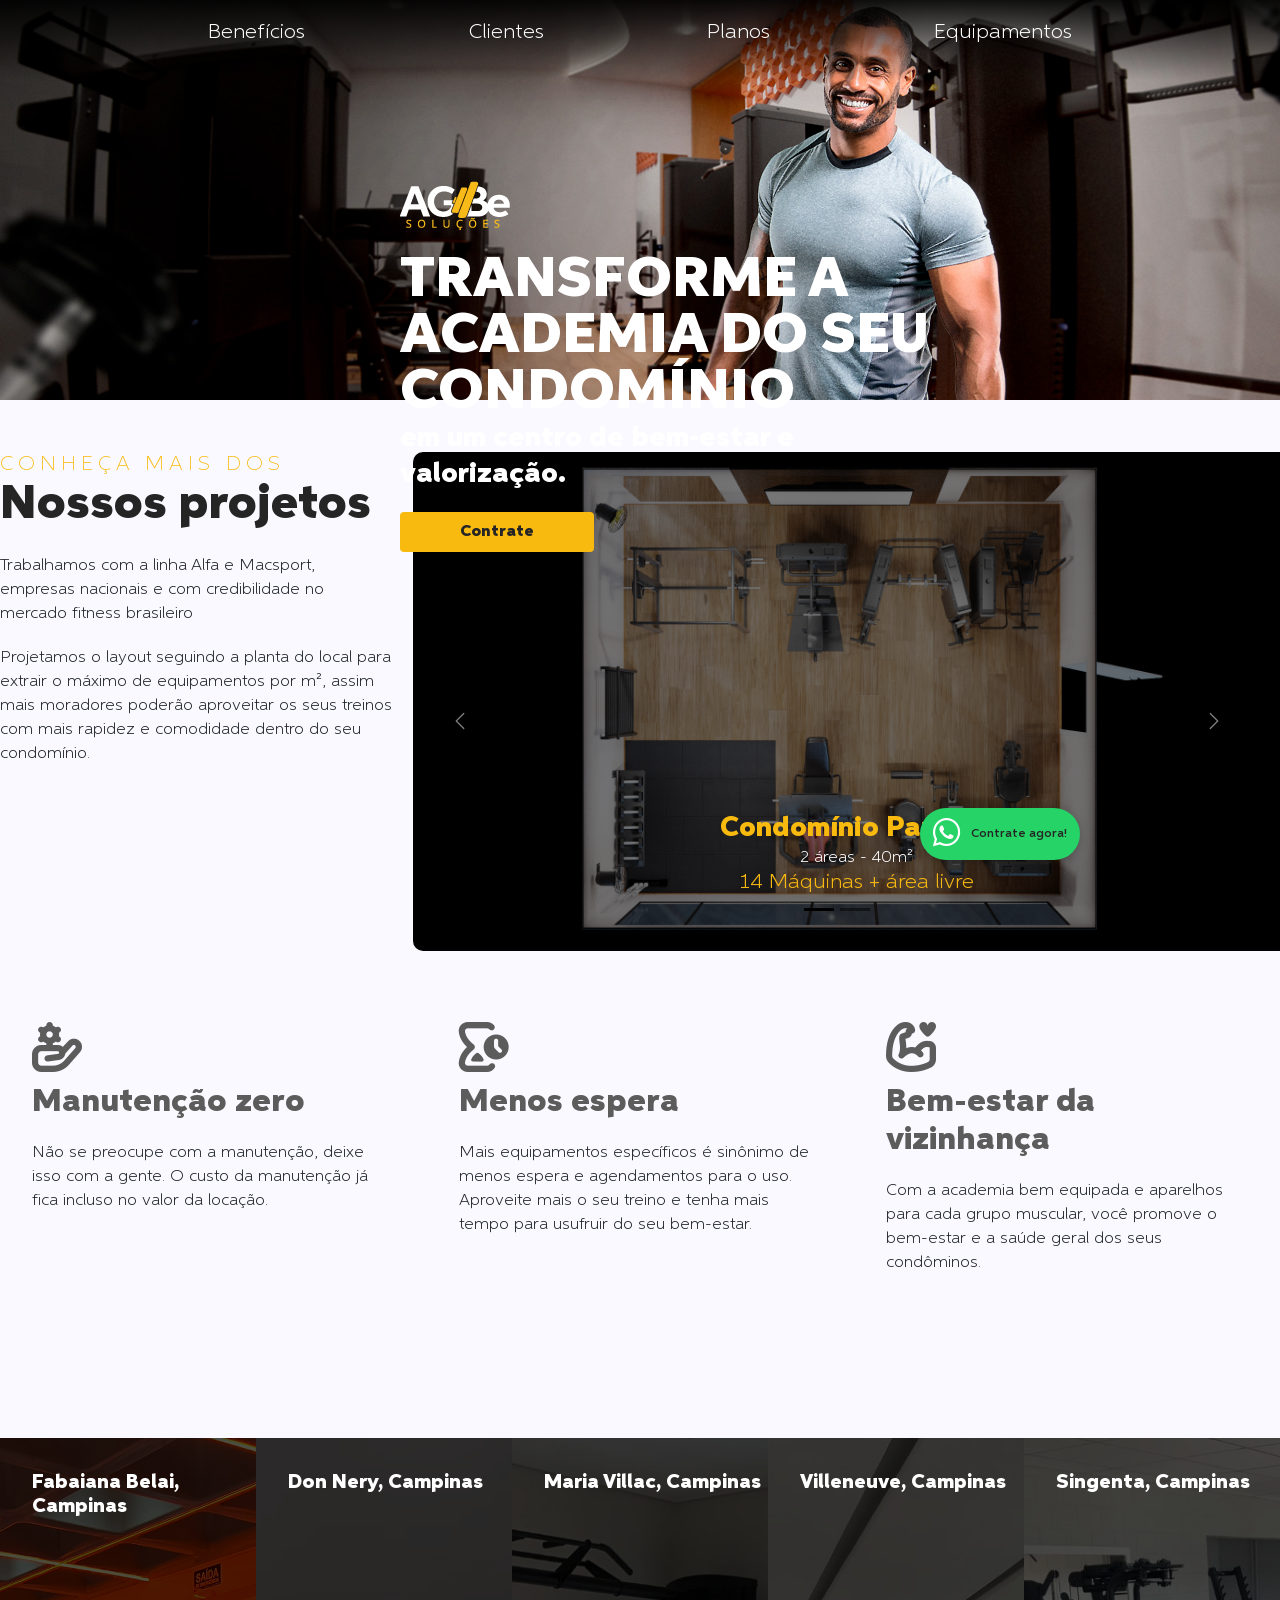
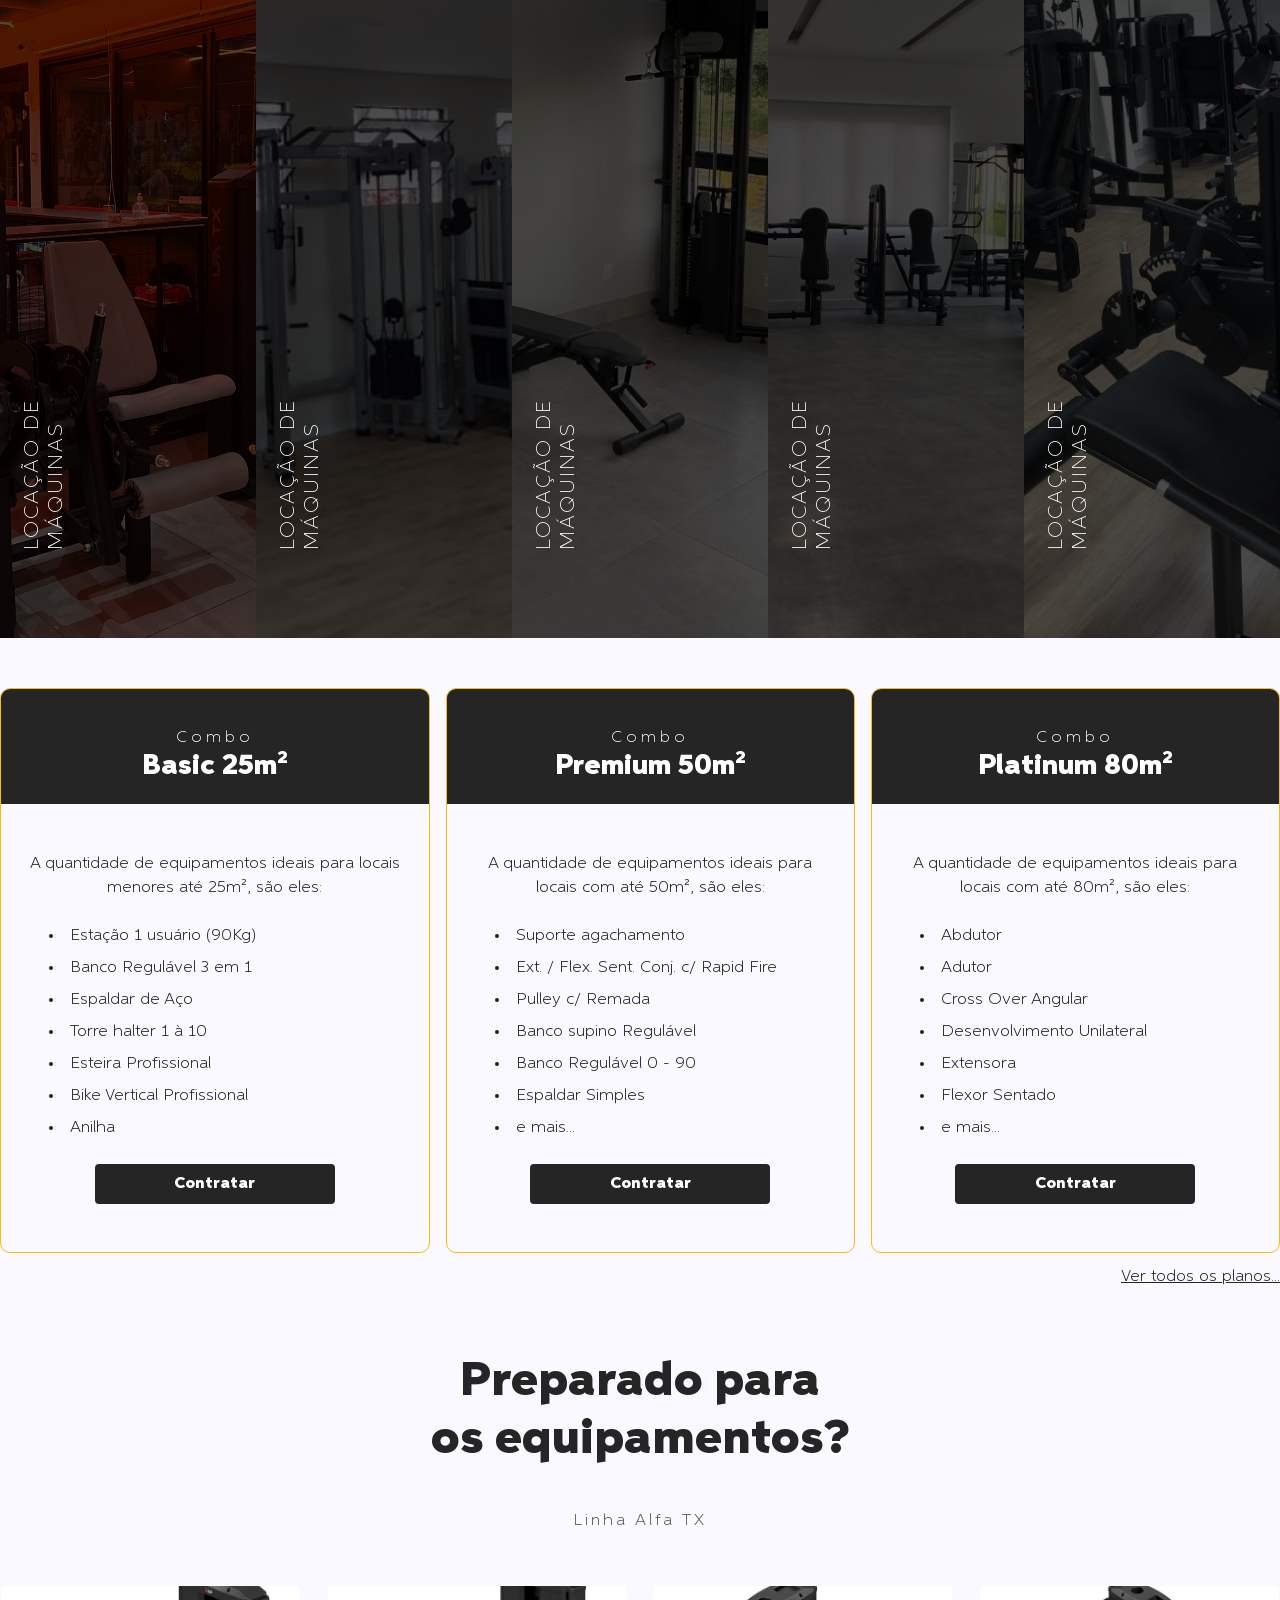
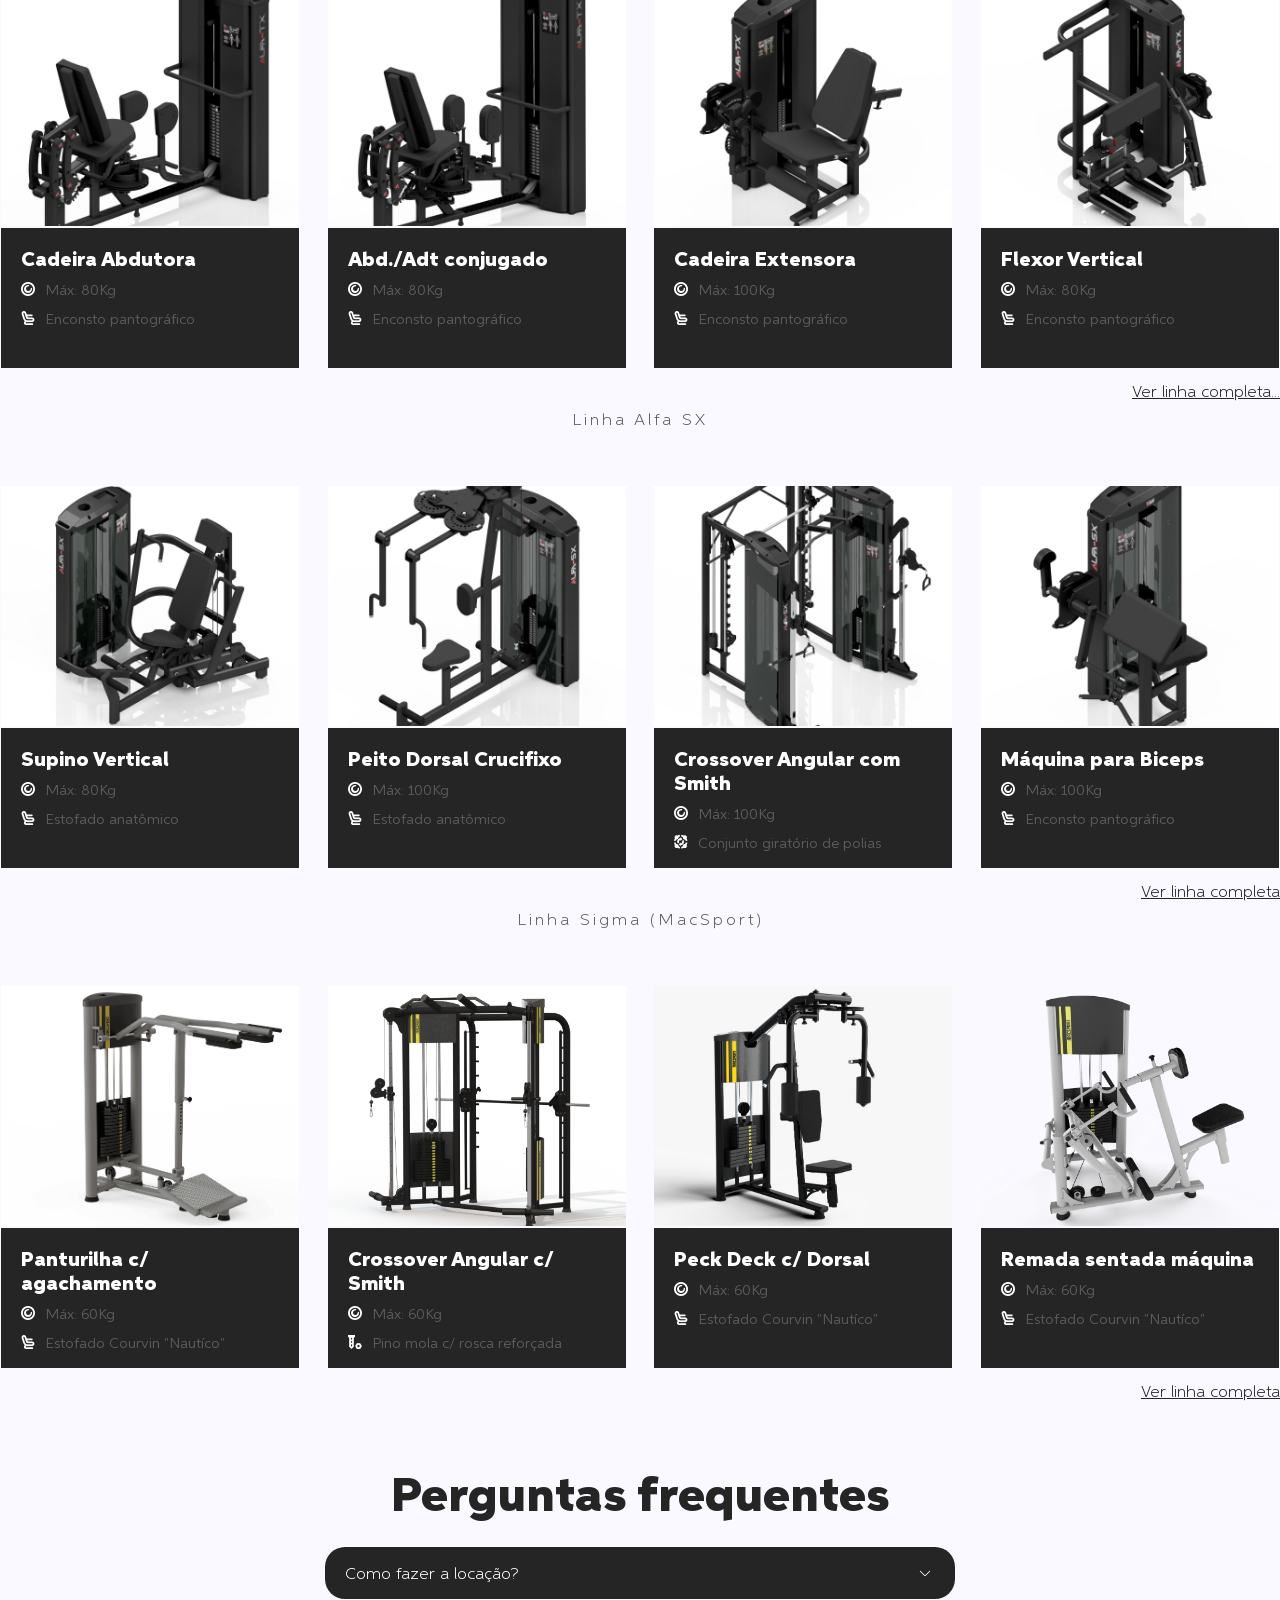
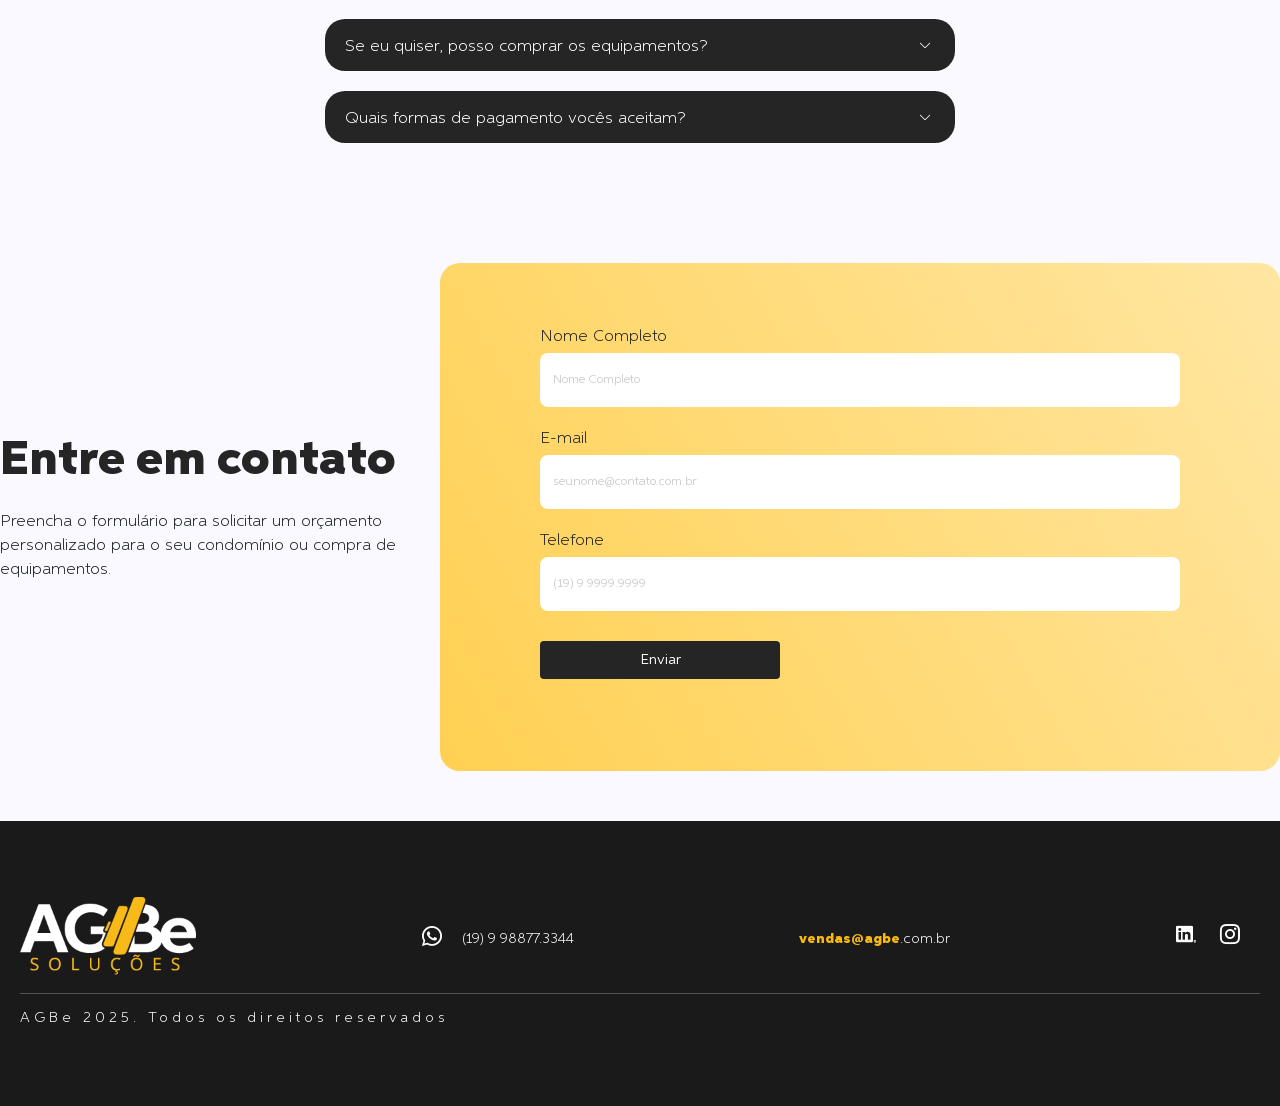
<file: index.html>
<!DOCTYPE html>
<html lang="pt-BR">
<head>
    <meta charset="utf-8">
    <meta name="viewport" content="width=device-width, initial-scale=1.0">
    <meta name="keywords" content="Be studio, Studio, academia de condomínio, condomínio, academia em prédio, academia, fitness, Campinas e região, academia dentro de condomínios,saúde e bem estar, bem estar, qualidade de vida, Campinas, São Paulo">
    <meta name="description" content="Transforme a academia do seu condomínio em um centro de bem-estar e valorização da vida. Contrate os combos que o Studio Be oferece e adicione mais qualidade de vida aos seus moradores.">
    <meta name="author" content="Agbe soluções">
    <meta name="geo.region" content="BR-SP" />
    <meta name="geo.placename" content="Campinas" />
    <meta name="geo.position" content="-28.480649;-53.111859" />
    <meta name="ICBM" content="-28.480649, -53.111859" />
    <meta name="robots" content="">
    <meta name="revisit-after" content="7 day">
    <link rel="shortcut icon" href="./sources/favicon-16x.png" sizes="16px" type="image/x-icon">
    <link rel="shortcut icon" href="./sources/favicon-32x.png" sizes="32px" type="image/x-icon">
    <link rel="shortcut icon" href="./sources/favicon-64x.png" sizes="64px" type="image/x-icon">
    <link rel="shortcut icon" href="./sources/favicon-8x.png" sizes="8px" type="image/x-icon">
    <link rel='stylesheet' href='./node_modules/@flaticon/flaticon-uicons/css/all/all.css'>
    <link rel='stylesheet' href='./css/bootstrap.min.css'>
    <title>Studio Be</title>
    <link rel="stylesheet" href="./css/style.css">
    <link rel="stylesheet" href="./aspira wide/stylesheet.css">
    <!-- Google tag (gtag.js) -->
    <script async src="https://www.googletagmanager.com/gtag/js?id=AW-17413739083"></script>
    <script>
        window.dataLayer = window.dataLayer || [];
        function gtag(){dataLayer.push(arguments);}
        gtag('js', new Date());
        
        gtag('config', 'AW-17413739083');
    </script>
</head>
<body>
    <header>
        <nav>
            <div class="container">
                <ul class="nav__itens">
                    <li><a href="#beneficios">Benefícios</a></li>
                    <li><a href="#clientes">Clientes</a></li>
                    <li><a href="#planos">Planos</a></li>
                    <li><a href="#equipamentos">Equipamentos</a></li>
                </ul>
                <i class="fi fi-br-menu-burger toggle"></i>
                <div class="menu-toggle">
                    <i class="fi fi-br-cross-small cross"></i>
                    <ul class="menu-toggle__position">
                        <a href="#beneficios"><li class="menu-toggle__itens">Benefícios</li></a>
                        <a href="#clientes"><li class="menu-toggle__itens">Clientes</li></a>
                        <a href="#planos"><li class="menu-toggle__itens">Planos</li></a>
                        <a href="#equipamentos"><li class="menu-toggle__itens">Equipamentos</li></a>
                    </ul>
                </div>
            </div>
        </nav>
    </header>
    <main>
        <section>
            <div class="hero">
                <div class="block">
                    <img src="./sources/white-logotipo.png" alt="AGBe Soluções" class="hero__logo">
                    <h1 class="hero__title">Transforme a academia do seu condomínio</h1>
                    <p class="hero__txt">em um centro de bem-estar e valorização.</p>
                    <a href="https://wa.me/5519988773344?text=Olá!%20Quero%20contratar%20os%20aparelhos%20para%20o%20meu%20condomínio." target="_blank">
                        <button class="hero__btn">Contrate</button>
                    </a>
                </div>
                <picture>
                    <source media="(max-width:600px)" srcset="./sources/2025-06-20-AGBe-banner-site-mobile_01.jpg" sizes="600">
                    <source media="(max-width: 1920px)" srcset="./sources/2025-06-20-AGBe-banner-desktop-site_01.jpg" sizes="1280, 1920">
                    <img src="./sources/2025-06-20-AGBe-banner-desktop-site_01.jpg" alt="">
                </picture>
            </div>
        </section>
        <section>
            <div class="container">
                <div class="container__project">
                    <div class="container__descriptive">
                        <h2 class="sup">Conheça mais dos</h2>
                        <h3 class="title">Nossos projetos</h3>
                        <p class="txt">
                            Trabalhamos com a linha Alfa e Macsport, empresas nacionais e com credibilidade no mercado fitness brasileiro
                        </p>
                        <p class="txt">
                            Projetamos o layout seguindo a planta do local para extrair o máximo de equipamentos por m², assim mais moradores poderão aproveitar os seus treinos com mais rapidez e comodidade dentro do seu condomínio.
                        </p>
                    </div>
                    <div class="container__presentation">                        
                        <div class="project__photos">
                            <div id="carouselExampleDark" class="carousel carousel-dark slide" data-bs-ride="carousel">
                                <div class="carousel-indicators">
                                    <button type="button" data-bs-target="#carouselExampleDark" data-bs-slide-to="0" class="active" aria-current="true" aria-label="Slide 1"></button>
                                    <button type="button" data-bs-target="#carouselExampleDark" data-bs-slide-to="1" aria-label="Slide 2"></button>                                    
                                </div>
                                <div class="carousel-inner">
                                    <div class="carousel-item active" data-bs-interval="20000">
                                        <img src="./sources/project-3d/projeto-academia_07.png" class="d-block w-100" alt="Academia Paulínia">
                                        <div class="carousel-caption d-none d-md-block">
                                            <h5>Condomínio Paulínia</h5>
                                            <p>2 áreas - 40m²</p>
                                            <h6>14 Máquinas + área livre</h6>
                                        </div>
                                    </div>
                                    <div class="carousel-item" data-bs-interval="2000">
                                        <img src="./sources/project-3d/projeto-academia_06.png" class="d-block w-100" alt="Academia Campinas">
                                        <div class="carousel-caption d-none d-md-block">
                                            <h5>Academia Campinas</h5>
                                            <p>1 Área - 45m²</p>
                                            <h6>10 Máquinas + área livre</h6>
                                        </div>
                                    </div>                                    
                                </div>
                                <button  class="carousel-control-prev" type="button" data-bs-target="#carouselExampleDark" data-bs-slide="prev">
                                    <span class="carousel-control-prev-icon" aria-hidden="true"></span>
                                    <span class="visually-hidden">Previous</span>
                                </button>
                                <button class="carousel-control-next" type="button" data-bs-target="#carouselExampleDark" data-bs-slide="next">
                                    <span class="carousel-control-next-icon" aria-hidden="true"></span>
                                    <span class="visually-hidden">Next</span>
                                </button>
                            </div>
                        </div>
                    </div>
                </div>
            </div>
        </section>
        <section id="beneficios">
            <div class="container">
                <div class="boxes">
                    <div class="box">
                        <i class="fi fi-br-holding-hand-gear"></i>
                        <h3 class="box__title">Manutenção zero</h3>
                        <p class="txt">Não se preocupe com a manutenção, deixe isso com a gente. O custo da manutenção já fica incluso no valor da locação.</p>
                    </div>
                    <div class="box">
                        <i class="fi fi-br-duration-alt"></i>
                        <h3 class="box__title">Menos espera</h3>
                        <p class="txt">Mais equipamentos específicos é sinônimo de menos espera e agendamentos para o uso. Aproveite mais o seu treino e tenha mais tempo para usufruir do seu bem-estar.</p>
                    </div>
                    <div class="box">
                        <i class="fi fi-br-heart-health-muscle"></i>
                        <h3 class="box__title">Bem-estar da vizinhança</h3>
                        <p class="txt">Com a academia bem equipada e aparelhos para cada grupo muscular, você promove o bem-estar e a saúde geral dos seus condôminos.</p>
                    </div> 
                </div>                
            </div>
        </section>
        <section id="clientes">
            <div class="cliente">
                <h4 class="cliente__name">Fabaiana Belai, Campinas</h4>
                <h4 class="cliente__category">Locação de máquinas</h4>
                <img src="./sources/academia-fabiana-belai.JPEG" class="cliente__photo" alt="Fabiana Belai">
            </div>
            <div class="cliente">
                <h4 class="cliente__name">Don Nery, Campinas</h4>
                <h4 class="cliente__category">Locação de máquinas</h4>
                <img src="./sources/academia-don-nery.jpeg" class="cliente__photo" alt="Don Nery">
            </div>
            <div class="cliente">
                <h4 class="cliente__name">Maria Villac, Campinas</h4>
                <h4 class="cliente__category">Locação de máquinas</h4>
                <img src="./sources/academia-maria-villac.jpeg" class="cliente__photo" alt="Maria Villac">
            </div>
            <div class="cliente">
                <h4 class="cliente__name">Villeneuve, Campinas</h4>
                <h4 class="cliente__category">Locação de máquinas</h4>
                <img src="./sources/academia-villeneuve.jpeg" class="cliente__photo" alt="Villeneuve">
            </div>
            <div class="cliente">
                <h4 class="cliente__name">Singenta, Campinas</h4>
                <h4 class="cliente__category">Locação de máquinas</h4>
                <img src="./sources/academia-singenta.jpeg" class="cliente__photo" alt="Singenta">
            </div>
        </section>
        <section id="planos">
            <div class="container">
                <div class="boxes">
                    <div class="box__plans">
                        <div class="head">
                            <h3 class="tag">Combo</h3>
                            <h4 class="tag__title">Basic 25m²</h4>
                        </div>
                        <div class="box__plans__main">
                            <p class="txt">A quantidade de equipamentos ideais para locais menores até 25m², são eles:</p>
                            <ul>
                                <li>Estação 1 usuário (90Kg)</li>
                                <li>Banco Regulável 3 em 1</li>
                                <li>Espaldar de Aço</li>
                                <li>Torre halter 1 à 10</li>
                                <li>Esteira Profissional</li>
                                <li>Bike Vertical Profissional</li>
                                <li>Anilha</li>
                            </ul>
                            <a href="https://wa.me/5519988773344?text=Olá!%20Quero%20contratar%20o%20plano%20para%2025m²." target="_blank">
                                <button class="box__plans--btn">Contratar</button>
                            </a>
                        </div>
                    </div>
                    <div class="box__plans hide-first">
                        <div class="head">
                            <h3 class="tag">Combo</h3>
                            <h4 class="tag__title">Premium 50m²</h4>
                        </div>
                        <div class="box__plans__main">
                            <p class="txt">A quantidade de equipamentos ideais para locais com até 50m², são eles:</p>
                            <ul>
                                <li>Suporte agachamento</li>
                                <li>Ext. / Flex. Sent. Conj. c/ Rapid Fire</li>
                                <li>Pulley c/ Remada</li>
                                <li>Banco supino Regulável</li>
                                <li>Banco Regulável 0 - 90</li>
                                <li>Espaldar Simples</li>
                                <li>e mais...</li>
                            </ul>
                            <a href="https://wa.me/5519988773344?text=Olá!%20Quero%20contratar%20o%20plano%20para%2050m²." target="_blank">
                                <button class="box__plans--btn">Contratar</button>
                            </a>
                        </div>
                    </div>
                    <div class="box__plans hide-first">
                        <div class="head">
                            <h3 class="tag">Combo</h3>
                            <h4 class="tag__title">Platinum 80m²</h4>
                        </div>
                        <div class="box__plans__main">
                            <p class="txt">A quantidade de equipamentos ideais para locais com até 80m², são eles:</p>
                            <ul>
                                <li>Abdutor</li>
                                <li>Adutor</li>
                                <li>Cross Over Angular</li>
                                <li>Desenvolvimento Unilateral</li>
                                <li>Extensora</li>
                                <li>Flexor Sentado</li>
                                <li>e mais...</li>
                            </ul>
                            <a href="https://wa.me/5519988773344?text=Olá!%20Quero%20contratar%20o%20plano%20para%2080m²." target="_blank">
                                <button class="box__plans--btn">Contratar</button>
                            </a>
                        </div>
                    </div>
                </div>
                <a id="open-md-planos" onclick="modal(this)" href="#"><p class="link__complete">Ver todos os planos...</p></a>
            </div>
        </section>
        <section id="equipamentos">
            <div class="container">
                <h3 class="title">Preparado para<br> os equipamentos?</h3>
                <h4 class="title__equipment">Linha Alfa TX</h4>
                <div class="line-equipment" id="l01">
                    <div class="box-equipment ">
                        <img src="./sources/Máquinas Alfa/IMG-20250328-WA0040.jpg" alt="Abdutora" class="box-equipment__foto">
                        <div class="box-equipment__footer">
                            <h4 class="box-equipment__footer-title">Cadeira Abdutora</h4>
                            <div class="box-equipment__footer-dsc">
                                <i class="fi fi-br-plate"></i>
                                <p class="txt-equip">Máx: 80Kg</p>
                            </div>
                            <div class="box-equipment__footer-dsc">
                                <i class="fi fi-br-seat-airline"></i>
                                <p class="txt-equip">Enconsto pantográfico</p>
                            </div>
                        </div>
                    </div>
                    <div class="box-equipment hide-first">
                        <img src="./sources/Máquinas Alfa/IMG-20250328-WA0041.jpg" alt="Abdutor e Adutor conjugado" class="box-equipment__foto">
                        <div class="box-equipment__footer">
                            <h4 class="box-equipment__footer-title">Abd./Adt conjugado</h4>
                            <div class="box-equipment__footer-dsc">
                                <i class="fi fi-br-plate"></i>
                                <p class="txt-equip">Máx: 80Kg</p>
                            </div>
                            <div class="box-equipment__footer-dsc">
                                <i class="fi fi-br-seat-airline"></i>
                                <p class="txt-equip">Enconsto pantográfico</p>
                            </div>
                        </div>
                    </div>
                    <div class="box-equipment hide-first">
                        <img src="./sources/Máquinas Alfa/IMG-20250328-WA0046.jpg" alt="Extensor" class="box-equipment__foto">
                        <div class="box-equipment__footer">
                            <h4 class="box-equipment__footer-title">Cadeira Extensora</h4>
                            <div class="box-equipment__footer-dsc">
                                <i class="fi fi-br-plate"></i>
                                <p class="txt-equip">Máx: 100Kg</p>
                            </div>
                            <div class="box-equipment__footer-dsc">
                                <i class="fi fi-br-seat-airline"></i>
                                <p class="txt-equip">Enconsto pantográfico</p>
                            </div>
                        </div>
                    </div>
                    <div class="box-equipment hide-first">
                        <img src="./sources/Máquinas Alfa/IMG-20250328-WA0047.jpg" alt="Abdutora" class="box-equipment__foto">
                        <div class="box-equipment__footer">
                            <h4 class="box-equipment__footer-title">Flexor Vertical</h4>
                            <div class="box-equipment__footer-dsc">
                                <i class="fi fi-br-plate"></i>
                                <p class="txt-equip">Máx: 80Kg</p>
                            </div>
                            <div class="box-equipment__footer-dsc">
                                <i class="fi fi-br-seat-airline"></i>
                                <p class="txt-equip">Enconsto pantográfico</p>
                            </div>
                        </div>
                    </div>
                </div>
                <a href="complete-line-tx.html" target="_self"><p class="link__complete">Ver linha completa...</p></a>
                <h4 class="title__equipment">Linha Alfa SX</h4>
                <div class="line-equipment" id="l02">
                    <div class="box-equipment">
                        <img src="./sources/Máquinas Alfa/IMG-20250328-WA0094.jpg" alt="Supino Vertical" class="box-equipment__foto">
                        <div class="box-equipment__footer">
                            <h4 class="box-equipment__footer-title">Supino Vertical</h4>
                            <div class="box-equipment__footer-dsc">
                                <i class="fi fi-br-plate"></i>
                                <p class="txt-equip">Máx: 80Kg</p>
                            </div>
                            <div class="box-equipment__footer-dsc">
                                <i class="fi fi-br-seat-airline"></i>
                                <p class="txt-equip">Estofado anatômico</p>
                            </div>
                        </div>
                    </div>
                    <div class="box-equipment hide-first">
                        <img src="./sources/Máquinas Alfa/IMG-20250328-WA0096.jpg" alt="Peitoral Dorsal Crucifixo" class="box-equipment__foto">
                        <div class="box-equipment__footer">
                            <h4 class="box-equipment__footer-title">Peito Dorsal Crucifixo</h4>
                            <div class="box-equipment__footer-dsc">
                                <i class="fi fi-br-plate"></i>
                                <p class="txt-equip">Máx: 100Kg</p>
                            </div>
                            <div class="box-equipment__footer-dsc">
                                <i class="fi fi-br-seat-airline"></i>
                                <p class="txt-equip">Estofado anatômico</p>
                            </div>
                        </div>
                    </div>
                    <div class="box-equipment hide-first">
                        <img src="./sources/Máquinas Alfa/IMG-20250328-WA0103.jpg" alt="Cross Over Angular com Smith" class="box-equipment__foto">
                        <div class="box-equipment__footer">
                            <h4 class="box-equipment__footer-title">Crossover Angular com Smith</h4>
                            <div class="box-equipment__footer-dsc">
                                <i class="fi fi-br-plate"></i>
                                <p class="txt-equip">Máx: 100Kg</p>
                            </div>
                            <div class="box-equipment__footer-dsc">
                                <i class="fi fi-bs-group-arrows-rotate"></i>
                                <p class="txt-equip">Conjunto giratório de polias</p>
                            </div>
                        </div>
                    </div>                    
                    <div class="box-equipment hide-first">
                        <img src="./sources/Máquinas Alfa/IMG-20250328-WA0105.jpg" alt="Máquina para Biceps" class="box-equipment__foto">
                        <div class="box-equipment__footer">
                            <h4 class="box-equipment__footer-title">Máquina para Biceps</h4>
                            <div class="box-equipment__footer-dsc">
                                <i class="fi fi-br-plate"></i>
                                <p class="txt-equip">Máx: 100Kg</p>
                            </div>
                            <div class="box-equipment__footer-dsc">
                                <i class="fi fi-br-seat-airline"></i>
                                <p class="txt-equip">Enconsto pantográfico</p>
                            </div>
                        </div>
                    </div>
                </div>
                <a href="complete-line-sx.html" target="_self"><p class="link__complete">Ver linha completa</p></a>
                <h4 class="title__equipment">Linha Sigma (MacSport)</h4>
                <div class="line-equipment" id="l03">
                    <div class="box-equipment ">
                        <img src="./sources/maquinas-sigma/Panturilha-com-Agachamento-_1_-min-_2_-min.png" alt="Panturilha c/ agachamento" class="box-equipment__foto">
                        <div class="box-equipment__footer">
                            <h4 class="box-equipment__footer-title">Panturilha c/ agachamento</h4>
                            <div class="box-equipment__footer-dsc">
                                <i class="fi fi-br-plate"></i>
                                <p class="txt-equip">Máx: 60Kg</p>
                            </div>
                            <div class="box-equipment__footer-dsc">
                                <i class="fi fi-br-seat-airline"></i>
                                <p class="txt-equip">Estofado Courvin "Nautíco"</p>
                            </div>
                        </div>
                    </div>
                    <div class="box-equipment hide-first">
                        <img src="./sources/maquinas-sigma/Cross-Angular-com-Smith-2.jpeg" alt="Crossover Angular com Smith" class="box-equipment__foto">
                        <div class="box-equipment__footer">
                            <h4 class="box-equipment__footer-title">Crossover Angular c/ Smith</h4>
                            <div class="box-equipment__footer-dsc">
                                <i class="fi fi-br-plate"></i>
                                <p class="txt-equip">Máx: 60Kg</p>
                            </div>
                            <div class="box-equipment__footer-dsc">
                                <i class="fi fi-bs-screw-alt"></i>
                                <p class="txt-equip">Pino mola c/ rosca reforçada</p>
                            </div>
                        </div>
                    </div>
                    <div class="box-equipment hide-first">
                        <img src="./sources/maquinas-sigma/Peck-Deck-com-Dorsal-2.jpg" alt="Peck Deck com Dorsal" class="box-equipment__foto">
                        <div class="box-equipment__footer">
                            <h4 class="box-equipment__footer-title">Peck Deck c/ Dorsal</h4>
                            <div class="box-equipment__footer-dsc">
                                <i class="fi fi-br-plate"></i>
                                <p class="txt-equip">Máx: 60Kg</p>
                            </div>
                            <div class="box-equipment__footer-dsc">
                                <i class="fi fi-br-seat-airline"></i>
                                <p class="txt-equip">Estofado Courvin "Nautíco"</p>
                            </div>
                        </div>
                    </div>                    
                    <div class="box-equipment hide-first">
                        <img src="./sources/maquinas-sigma/Remada-Sentada-Maquina.png" alt="Remada sentada máquina" class="box-equipment__foto">
                        <div class="box-equipment__footer">
                            <h4 class="box-equipment__footer-title">Remada sentada máquina</h4>
                            <div class="box-equipment__footer-dsc">
                                <i class="fi fi-br-plate"></i>
                                <p class="txt-equip">Máx: 60Kg</p>
                            </div>
                            <div class="box-equipment__footer-dsc">
                                <i class="fi fi-br-seat-airline"></i>
                                <p class="txt-equip">Estofado Courvin "Nautíco"</p>
                            </div>
                        </div>
                    </div>
                </div>
                <a href="complete-line-sigma.html" target="_self"><p class="link__complete">Ver linha completa</p></a>
            </div>
        </section>
        <section>
            <div class="container">
                <h3 class="title__faq">Perguntas frequentes</h3>
                <div class="box-faq">
                    <div class="box-faq__question">
                        <p class="faq">Como fazer a locação?</p>
                        <i class="fi fi-ts-angle-small-down"></i>
                        
                    </div>
                    <p class="response">
                        Nosso atendimento é personalizado, ou seja, através de pessoas, portanto nossas vendas são feitas pelo contato com um dos nossos consultores via whatsapp ou clicando em um dos combos acima para tratar sobre aquele produto detalhadamente. Estamos a disposição para tirar todas as dúvidas clicando <a href="https://wa.me/5519988773344?text=Olá!%20Como%20eu%20faço%20para%20contratar%20os%20equipamentos?" target="_blank">no link.</a>
                    </p>
                </div>
                <div class="box-faq">
                    <div class="box-faq__question">
                        <p class="faq">Se eu quiser, posso comprar os equipamentos?</p>
                        <i class="fi fi-ts-angle-small-down"></i>
                    </div>
                    <p class="response">
                        Claro! Nós alugamos e vendemos os equipamentos para treino em condomínios, caso queira entre em contato com os nossos consultores para analisar condições especiais.
                    </p>
                </div>
                <div class="box-faq">
                    <div class="box-faq__question">
                        <p class="faq">Quais formas de pagamento vocês aceitam?</p>
                        <i class="fi fi-ts-angle-small-down"></i>
                    </div>
                    <p class="response">
                        Nós com cartão de crédito com pagamentos recorrentes todo mês, ou no boleto bancário.
                    </p>
                </div>                
            </div>
        </section>
        <section>
            <div class="container">
                <div class="container__form">
                    <div class="dsc-contato">
                        <h3 class="title">Entre em contato</h3>
                        <p class="txt">Preencha o formulário para solicitar um orçamento personalizado para o seu condomínio ou compra de equipamentos.</p>
                    </div>
                    <div class="form">
                        <form action="paraenviar.php" method="get" target="paraenviar">
                            <fieldset>
                                <label for="nomecompleto">Nome Completo</label>
                                <input type="text" name="nomecompleto" id="nomecompleto" placeholder="Nome Completo">
                            </fieldset>
                            <fieldset>
                                <label for="email">E-mail</label>
                                <input type="email" name="email" id="email" placeholder="seunome@contato.com.br">
                                <div data-lastpass-icon-root="" style="position: relative !important; height: 0px !important; width: 0px !important; float: left !important;"></div></fieldset>
                                <fieldset>
                                    <label for="telefone">Telefone</label>
                                    <input type="tel" name="telefone" id="telefone" placeholder="(19) 9 9999.9999">
                                </fieldset>
                                <input type="submit" class="submit" value="Enviar">
                                <p>&nbsp;</p>
                                <iframe name="paraenviar" style="width: 100%; height: 30px; border: 0px solid #ccc;" onload="limpa();"></iframe>
                            </form>
                    </div>
                </div>                
            </div>
        </section>
        <section id="modal">
            <div class="modal" id="m01">                
                <i class="fi fi-br-cross close"></i>
                <div class="modal__img">                
                    <img src="./sources/Máquinas Alfa/recortadas/abdutora.png" alt="Banco Abdutor" id="item">                    
                </div>
                <div class="modal__infos">
                    <h3 class="title">Cadeira Abdutora</h3>
                    <h4 class="title__dsc">Linha Alfa TX - TX1052</h4>
                    <p class="txt">Estofado de alta resistência e formato anatômico para maior conforto ao fazer seus exercícios, porta objetos e porta garrafas que aumentam a sua conveniência no momento do treino. Tudo isso e mais:</p>
                    <ul>
                        <li class="list__bullet">Incremento de carga de 2,5Kg;</li>
                        <li class="list__bullet">Cabeça da carenagem em rotomoldado;</li>
                        <li class="list__bullet">Ajuste com indicação numérica;</li>
                        <li class="list__bullet">Encosto pantográfico.</li>
                    </ul>
                    <div class="qtde">
                        <h3 class="title__qtde">Qtde</h3>
                        <input type="number" name="qtde" id="qtde" min="1" max="10" value="1">
                    </div>
                    <a href="https://wa.me/5519988773344?text=Quero%20saber%20o%20valor%20desta%20máquina" target="_blank">
                        <button type="button" class="modal__infos--btn">Fale com um consultor</button>
                    </a>
                </div>
            </div>
            <div class="modal" id="m02">
                <i class="fi fi-br-cross close"></i>
                <div class="modal__img">                
                    <img src="./sources/Máquinas Alfa/recortadas/adutora-e-abdutora.png" alt="Cadeira Adutora e abdutora" id="item">
                </div>
                <div class="modal__infos">
                    <h3 class="title">Cadeira Adutora e Abdutora</h3>
                    <h4 class="title__dsc">Linha Alfa TX - TX1054</h4>
                    <p class="txt">Estofado de alta resistência e formato anatômico para maior conforto ao fazer seus exercícios, porta objetos e porta garrafas que aumentam a sua conveniência no momento do treino. Tudo isso e mais:</p>
                    <ul>
                        <li class="list__bullet">Incremento de carga de 2,5Kg;</li>
                        <li class="list__bullet">Cabeça da carenagem em rotomoldado;</li>
                        <li class="list__bullet">Ajuste com indicação numérica;</li>
                        <li class="list__bullet">Encosto pantográfico.</li>
                    </ul>
                    <div class="qtde">
                        <h3 class="title__qtde">Qtde</h3>
                        <input type="number" name="qtde" id="qtde" min="1" max="10" value="1">
                    </div>
                    <a href="https://wa.me/5519988773344?text=Quero%20saber%20o%20valor%20desta%20máquina" target="_blank">
                        <button type="button">Consulte um consultor</button>
                    </a>
                </div>
            </div>
            <div class="modal" id="m03">
                <i class="fi fi-br-cross close"></i>
                <div class="modal__img">                
                    <img src="./sources/Máquinas Alfa/recortadas/TX1025.png" alt="Cadeira Extensora" id="item">
                </div>
                <div class="modal__infos">
                    <h3 class="title">Cadeira Extensora</h3>
                    <h4 class="title__dsc">Linha Alfa TX - TX1015 - EP</h4>
                    <p class="txt">Estofado de alta resistência e formato anatômico para maior conforto ao fazer seus exercícios, porta objetos e porta garrafas que aumentam a sua conveniência no momento do treino. Tudo isso e mais:</p>
                    <ul>
                        <li class="list__bullet">Incremento de carga de 2,5Kg;</li>
                        <li class="list__bullet">Sistema de ajuste Rapid Fire;</li>
                        <li class="list__bullet">Ajuste com indicação numérica;</li>
                        <li class="list__bullet">Encosto pantográfico.</li>
                    </ul>
                    <div class="qtde">
                        <h3 class="title__qtde">Qtde</h3>
                        <input type="number" name="qtde" id="qtde" min="1" max="10" value="1">
                    </div>
                    <a href="https://wa.me/5519988773344?text=Quero%20saber%20o%20valor%20desta%20máquina" target="_blank">
                        <button type="button">Consulte um consultor</button>
                    </a>
                </div>
            </div>
            <div class="modal" id="m04">
                <i class="fi fi-br-cross close"></i>
                <div class="modal__img">                
                    <img src="./sources/Máquinas Alfa/recortadas/flexora-vertical.png" alt="Flexora Vertical" id="item">                    
                </div>
                <div class="modal__infos">
                    <h3 class="title">Flexora Vertical</h3>
                    <h4 class="title__dsc">Linha Alfa TX - TX1040</h4>
                    <p class="txt">Estofado de alta resistência e formato anatômico para maior conforto ao fazer seus exercícios, porta objetos e porta garrafas que aumentam a sua conveniência no momento do treino. Tudo isso e mais:</p>
                    <ul>
                        <li class="list__bullet">Incremento de carga de 2,5Kg;</li>
                        <li class="list__bullet">Cabeça de carenagem rotomoldado;</li>
                        <li class="list__bullet">Ajuste com indicação numérica;</li>
                    </ul>
                    <div class="qtde">
                        <h3 class="title__qtde">Qtde</h3>
                        <input type="number" name="qtde" id="qtde" min="1" max="10" value="1">
                    </div>
                    <a href="https://wa.me/5519988773344?text=Quero%20saber%20o%20valor%20desta%20máquina" target="_blank">
                        <button type="button">Consulte um consultor</button>
                    </a>
                </div>
            </div>
            <div class="modal" id="m05">
                <i class="fi fi-br-cross close"></i>
                <div class="modal__img">                
                    <img src="./sources/Máquinas Alfa/recortadas/sx-supino-vertical.png" alt="Supino Vertical" id="item">
                </div>
                <div class="modal__infos">
                    <h3 class="title">Supino Vertical</h3>
                    <h4 class="title__dsc">Linha Alfa SX - SX2020</h4>
                    <p class="txt">Estofado de alta resistência e formato anatômico para maior conforto ao fazer seus exercícios, porta objetos e garrafas que aumentam a sua conveniência no momento do treino. Ideal para quem quer treinar com em um ambiente mais agradável, tudo isso e mais:</p>
                    <ul>
                        <li class="list__bullet">Incremento de carga de 2,5Kg;</li>
                        <li class="list__bullet">Cabeça da carenagem em rotomoldado;</li>
                        <li class="list__bullet">Ajuste com indicação numérica;</li>
                        <li class="list__bullet">Encosto pantográfico.</li>
                    </ul>
                    <div class="qtde">
                        <h3 class="title__qtde">Qtde</h3>
                        <input type="number" name="qtde" id="qtde" min="1" max="10" value="1">
                    </div>
                    <a href="https://wa.me/5519988773344?text=Quero%20saber%20o%20valor%20desta%20máquina" target="_blank">
                        <button type="button">Consulte um consultor</button>
                    </a>
                </div>
            </div>
            <div class="modal" id="m06">
                <i class="fi fi-br-cross close"></i>
                <div class="modal__img">                
                    <img src="./sources/Máquinas Alfa/recortadas/sx-crucifixo.png" alt="Crucifixo Peito e Dorsal" id="item">
                </div>
                <div class="modal__infos">
                    <h3 class="title">Crucifixo Peito e Dorsal</h3>
                    <h4 class="title__dsc">Linha Alfa SX - SX2012</h4>
                    <p class="txt">Estofado de alta resistência e formato anatômico para maior conforto ao fazer seus exercícios, porta objetos e garrafas que aumentam a sua conveniência no momento do treino. Ideal para quem quer treinar com em um ambiente mais agradável, tudo isso e mais:</p>
                    <ul>
                        <li class="list__bullet">Incremento de carga de 2,5Kg;</li>
                        <li class="list__bullet">Cabeça da carenagem em rotomoldado;</li>
                        <li class="list__bullet">Ajuste com indicação numérica;</li>
                        <li class="list__bullet">Encosto pantográfico.</li>
                    </ul>
                    <div class="qtde">
                        <h3 class="title__qtde">Qtde</h3>
                        <input type="number" name="qtde" id="qtde" min="1" max="10" value="1">
                    </div>
                    <a href="https://wa.me/5519988773344?text=Quero%20saber%20o%20valor%20desta%20máquina" target="_blank">
                        <button type="button">Consulte um consultor</button>
                    </a>
                </div>
            </div>
            <div class="modal" id="m07">
                <i class="fi fi-br-cross close"></i>
                <div class="modal__img">                
                    <img src="./sources/Máquinas Alfa/recortadas/sx-cross-com-smith.png" alt="Cross Over c/ Smith" id="item">                    
                </div>
                <div class="modal__infos">
                    <h3 class="title">Cross Over c/ Smith</h3>
                    <h4 class="title__dsc">Linha Alfa SX - 2059</h4>
                    <p class="txt">Estofado de alta resistência e formato anatômico para maior conforto ao fazer seus exercícios, porta objetos e garrafas que aumentam a sua conveniência no momento do treino. Ideal para quem quer treinar com em um ambiente mais agradável, tudo isso e mais:</p>
                    <ul>
                        <li class="list__bullet">Incremento de carga de 2,5Kg;</li>
                        <li class="list__bullet">Cabeça da carenagem em rotomoldado;</li>
                        <li class="list__bullet">Ajuste com indicação numérica;</li>
                        <li class="list__bullet">Encosto pantográfico.</li>
                    </ul>
                    <div class="qtde">
                        <h3 class="title__qtde">Qtde</h3>
                        <input type="number" name="qtde" id="qtde" min="1" max="10" value="1">
                    </div>
                    <a href="https://wa.me/5519988773344?text=Quero%20saber%20o%20valor%20desta%20máquina" target="_blank">
                        <button type="button">Consulte um consultor</button>
                    </a>
                </div>
            </div>
            <div class="modal" id="m08">
                <i class="fi fi-br-cross close"></i>
                <div class="modal__img">                
                    <img src="./sources/Máquinas Alfa/recortadas/sx-maquina-biceps.png" alt="Máquina Biceps" id="item">                    
                </div>
                <div class="modal__infos">
                    <h3 class="title">Máquina Biceps</h3>
                    <h4 class="title__dsc">Linha Alfa SX - 2090</h4>
                    <p class="txt">Estofado de alta resistência e formato anatômico para maior conforto ao fazer seus exercícios, porta objetos e garrafas que aumentam a sua conveniência no momento do treino. Ideal para quem quer treinar com em um ambiente mais agradável, tudo isso e mais:</p>
                    <ul>
                        <li class="list__bullet">Incremento de carga de 2,5Kg;</li>
                        <li class="list__bullet">Cabeça da carenagem em rotomoldado;</li>
                        <li class="list__bullet">Ajuste com indicação numérica;</li>
                        <li class="list__bullet">Encosto pantográfico.</li>
                    </ul>
                    <div class="qtde">
                        <h3 class="title__qtde">Qtde</h3>
                        <input type="number" name="qtde" id="qtde" min="1" max="10" value="1">
                    </div>
                    <a href="https://wa.me/5519988773344?text=Quero%20saber%20o%20valor%20desta%20máquina" target="_blank">
                        <button type="button">Consulte um consultor</button>
                    </a>
                </div>
            </div>
            <div class="modal" id="m09">
                <i class="fi fi-br-cross close"></i>
                <div class="modal__img">                
                    <img src="./sources/maquinas-sigma/recortadas/panturilha-agachamento.png" alt="Panturilha com agachamento" id="item">                    
                </div>
                <div class="modal__infos">
                    <h3 class="title">Panturilha c/ Agachamento</h3>
                    <h4 class="title__dsc">Linha Sigma</h4>
                    <p class="txt">Estofado de produzido em Courvin padrão "Náutico" Antimofo para maior durabilidade e custo benefício, cabos de aço em Nylon (alta resistência), mais segurança nos movimentos dos seus exercícios. Tudo isso e mais:</p>
                    <ul>
                        <li class="list__bullet">Espuma de densidade AG 120;</li>
                        <li class="list__bullet">Bateria de peso em Aço fundido;</li>
                        <li class="list__bullet">Carenagens em PS alto impacto (Fechamento parcial);</li>
                    </ul>
                    <div class="qtde">
                        <h3 class="title__qtde">Qtde</h3>
                        <input type="number" name="qtde" id="qtde" min="1" max="10" value="1">
                    </div>
                    <a href="https://wa.me/5519988773344?text=Quero%20saber%20o%20valor%20desta%20máquina" target="_blank">
                        <button type="button">Consulte um consultor</button>
                    </a>
                </div>
            </div>
            <div class="modal" id="m10">
                <i class="fi fi-br-cross close"></i>
                <div class="modal__img">                
                    <img src="./sources/maquinas-sigma/recortadas/cross-angular-smith.png" alt="Cross Over Angular com Smith" id="item">
                </div>
                <div class="modal__infos">
                    <h3 class="title">Cross Over Angular c/ Smith</h3>
                    <h4 class="title__dsc">Linha Sigma</h4>
                    <p class="txt">Estofado de produzido em Courvin padrão "Náutico" Antimofo para maior durabilidade e custo benefício, cabos de aço em Nylon (alta resistência), mais segurança nos movimentos dos seus exercícios. Tudo isso e mais:</p>
                    <ul>
                        <li class="list__bullet">Espuma de densidade AG 120;</li>
                        <li class="list__bullet">Bateria de peso em Aço fundido;</li>
                        <li class="list__bullet">Carenagens em PS alto impacto (Fechamento parcial);</li>
                    </ul>
                    <div class="qtde">
                        <h3 class="title__qtde">Qtde</h3>
                        <input type="number" name="qtde" id="qtde" min="1" max="10" value="1">
                    </div>
                    <a href="https://wa.me/5519988773344?text=Quero%20saber%20o%20valor%20desta%20máquina" target="_blank">
                        <button type="button">Consulte um consultor</button>
                    </a>
                </div>
            </div>
            <div class="modal" id="m11">
                <i class="fi fi-br-cross close"></i>
                <div class="modal__img">                
                    <img src="./sources/maquinas-sigma/recortadas/peck-deck.png" alt="Peck Deck" id="item">
                </div>
                <div class="modal__infos">
                    <h3 class="title">Peck Deck</h3>
                    <h4 class="title__dsc">Linha Sigma</h4>
                    <p class="txt">Estofado de produzido em Courvin padrão "Náutico" Antimofo para maior durabilidade e custo benefício, cabos de aço em Nylon (alta resistência), mais segurança nos movimentos dos seus exercícios. Tudo isso e mais:</p>
                    <ul>
                        <li class="list__bullet">Espuma de densidade AG 120;</li>
                        <li class="list__bullet">Bateria de peso em Aço fundido;</li>
                        <li class="list__bullet">Carenagens em PS alto impacto (Fechamento parcial);</li>
                    </ul>
                    <div class="qtde">
                        <h3 class="title__qtde">Qtde</h3>
                        <input type="number" name="qtde" id="qtde" min="1" max="10" value="1">
                    </div>
                    <a href="https://wa.me/5519988773344?text=Quero%20saber%20o%20valor%20desta%20máquina" target="_blank">
                        <button type="button">Consulte um consultor</button>
                    </a>
                </div>
            </div>
            <div class="modal" id="m12">
                <i class="fi fi-br-cross close"></i>
                <div class="modal__img">                
                    <img src="./sources/maquinas-sigma/recortadas/Remada-Sentada-Maquina.png" alt="Remada Sentada" id="item">
                </div>
                <div class="modal__infos">
                    <h3 class="title">Remada Sentada</h3>
                    <h4 class="title__dsc">Linha Sigma</h4>
                    <p class="txt">Estofado de produzido em Courvin padrão "Náutico" Antimofo para maior durabilidade e custo benefício, cabos de aço em Nylon (alta resistência), mais segurança nos movimentos dos seus exercícios. Tudo isso e mais:</p>
                    <ul>
                        <li class="list__bullet">Espuma de densidade AG 120;</li>
                        <li class="list__bullet">Bateria de peso em Aço fundido;</li>
                        <li class="list__bullet">Carenagens em PS alto impacto (Fechamento parcial);</li>
                    </ul>
                    <div class="qtde">
                        <h3 class="title__qtde">Qtde</h3>
                        <input type="number" name="qtde" id="qtde" min="1" max="10" value="1">
                    </div>
                    <a href="https://wa.me/5519988773344?text=Quero%20saber%20o%20valor%20desta%20máquina" target="_blank">
                        <button type="button">Consulte um consultor</button>
                    </a>
                </div>
            </div>
        </section>
        <div id="md-planos">           
            <i class="fi fi-br-cross close-md-planos"></i>
            <table class="tb-planos">  
                <h5 class="tb-planos__title">Standard</h5>              
                <thead>
                    <tr>
                        <th class="tb-planos__th">Combos</th>
                        <th class="tb-planos__th">Máquinas</th>
                        <th class="tb-planos__th"></th> 
                    </tr>                    
                </thead>
                <tbody class="tb-planos">
                    <tr>
                        <td class="tb-planos__td tb-planos__td--th">Basic 25m²</td>
                        <td class="tb-planos__td">
                            <ul>
                                <li>Estação 1 usuário (90KG)</li>
                                <li>Banco Regulável 3 em 1</li>
                                <li>Espaldar Aço</li>
                                <li>torre halter 1 a 10</li>
                                <li>Esteira Profissional (s/ inclinação) - 220v</li>
                                <li>Bike Vertical Profissional</li>
                                <li>ANILHA</li>
                            </ul>
                        </td>
                        <td class="tb-planos__td">
                            <button type="button" class="tb-planos__td--btn">Consultar</button>
                        </td>
                    </tr>
                    <tr>
                        <td class="tb-planos__td tb-planos__td--th">Basic 50m²</td>
                        <td class="tb-planos__td">
                            <ul>
                                <li>Suporte p/ Agachamento</li>
                                <li>Ext.Flex. Sentada Conjugada (60Kg)</li>
                                <li>Pulley c/ Remada (60Kg)</li>
                                <li>Banco Supino Regulável 2 em 1</li>
                                <li>Banco Regulável 3 em 1</li>
                                <li>Espaldar Aço</li>
                                <li>torre halter 1 a 10</li>
                                <li>Esteira Profissional (s/ inclinação) - 220v</li>
                                <li>Bike Vertical Profissional</li>
                                <li>ANILHA</li>
                            </ul>
                        </td>
                        <td class="tb-planos__td">
                            <button type="button" class="tb-planos__td--btn">Consultar</button>
                        </td>
                    </tr>
                    <tr>
                        <td class="tb-planos__td tb-planos__td--th">Basic 80m²</td>
                        <td class="tb-planos__td">
                            <ul>
                                <li>Abdutor (60Kg)</li>
                                <li>Adutor (60Kg)</li>
                                <li>Polia Alta (60Kg)</li>
                                <li>Crossover Angular (60Kg)</li>
                                <li>Desenvolvimento Ombro Máquina</li>
                                <li>Extensora (60Kg)</li>
                                <li>Flexora Deitada (60Kg)</li>
                                <li>Leg Press Horizontal (60Kg)</li>
                                <li>Remada Sentada Máquina (60Kg)</li>
                                <li>Supino Verrtical Máquina (60Kg)</li>
                                <li>Banco Regulável 3 em 1</li>
                                <li>Espaldar Aço</li>
                                <li>Torre halter 1 a 10</li>
                                <li>Esteira Profissional (s/ inclinação) - 220v</li>
                                <li>Bike Vertical Profissional</li>
                                <li>ANILHA</li>
                            </ul>
                        </td>
                        <td class="tb-planos__td">
                            <button type="button" class="tb-planos__td--btn">Consultar</button>
                        </td>
                    </tr>
                </tbody>
                <thead>
                    <tr>
                        <th class="tb-planos__th"></th>
                        <th colspan="3" class="tb-planos__title">Premium</th>
                        <th class="tb-planos__th"></th> 
                    </tr>                    
                </thead>
                <tbody class="tb-planos">
                    <tr>
                        <td class="tb-planos__td tb-planos__td--th">Basic 25m²</td>
                        <td class="tb-planos__td">
                            <ul>
                                <li>Cross. Angular c/ Smith (100Kg) c/ contra peso</li>
                                <li>Banco regulável 0 - 90</li>
                                <li>Espaldar simples</li>
                                <li>Torre halter 1 a 10</li>
                                <li>Esteira Profissional (s/ inclinação) - 220v</li>
                                <li>Bike Spinning (Sistema de Correia)</li>
                                <li>ANILHA</li>
                            </ul>
                        </td>
                        <td class="tb-planos__td">
                            <button type="button" class="tb-planos__td--btn">Consultar</button>
                        </td>
                    </tr>
                    <tr>
                        <td class="tb-planos__td tb-planos__td--th">Basic 50m²</td>
                        <td class="tb-planos__td">
                            <ul>
                                <li>Suporte p/ Agachamento</li>
                                <li>Ext.Flex. Sentada Conjugada (100Kg) c/ Rapid Fire</li>
                                <li>Pulley c/ Remada (100Kg)</li>
                                <li>Banco Supino Regulável</li>
                                <li>Banco regulável 0 - 90</li>
                                <li>Espaldar simples</li>
                                <li>Torre halter 1 a 10</li>
                                <li>Esteira Profissional (s/ inclinação) - 220v</li>
                                <li>Bike Vertical Eletromagnética</li>
                                <li>ANILHA</li>
                            </ul>
                        </td>
                        <td class="tb-planos__td">
                            <button type="button" class="tb-planos__td--btn">Consultar</button>
                        </td>
                    </tr>
                    <tr>
                        <td class="tb-planos__td tb-planos__td--th">Basic 80m²</td>
                        <td class="tb-planos__td">
                            <ul>
                                <li>Abdutor (80Kg)</li>
                                <li>Adutor (80Kg)</li>
                                <li>Polia Alta (100Kg)</li>
                                <li>Crossover Angular (100Kg)</li>
                                <li>Desenvolvimento Ombro Máquina (100Kg)</li>
                                <li>Extensora (100Kg) c/ Rapid Fire</li>
                                <li>Flexora Deitada (100Kg)</li>
                                <li>Leg Press Horizontal (100Kg)</li>
                                <li>Remada Sentada Máquina (100Kg)</li>
                                <li>Supino Vertical Máquina (100Kg)</li>
                                <li>Banco regulável 0 - 90</li>
                                <li>Espaldar simples</li>
                                <li>Torre halter 1 a 10</li>
                                <li>Esteira Profissional (s/ inclinação) - 220v</li>
                                <li>Bike Vertical Eletromagnética</li>
                                <li>ANILHA</li>
                            </ul>
                        </td>
                        <td class="tb-planos__td">
                            <button type="button" class="tb-planos__td--btn">Consultar</button>
                        </td>
                    </tr>
                </tbody>
                <thead>
                    <tr>
                        <th class="tb-planos__th"></th>
                        <th class="tb-planos__title">Platinum</th>
                        <th class="tb-planos__th"></th> 
                    </tr>                    
                </thead>
                <tbody class="tb-planos">
                    <tr>
                        <td class="tb-planos__td tb-planos__td--th">Basic 25m²</td>
                        <td class="tb-planos__td">
                            <ul>
                                <li>Cross. Angular c/ Smith (100Kg)</li>
                                <li>Banco regulável 0 - 90</li>
                                <li>Espaldar simples</li>
                                <li>Torre halter 1 a 10</li>
                                <li>Esteira Profissional (c/ inclinação)</li>
                                <li>Bike Vertical Eletromagnética</li>
                                <li>ANILHA</li>
                            </ul>
                        </td>
                        <td class="tb-planos__td">
                            <button type="button" class="tb-planos__td--btn">Consultar</button>
                        </td>
                    </tr>
                    <tr>
                        <td class="tb-planos__td tb-planos__td--th">Basic 50m²</td>
                        <td class="tb-planos__td">
                            <ul>
                                <li>Suporte p/ Agachamento</li>
                                <li>Extensora c/ Flexora Sentada (100Kg)</li>
                                <li>Polia superior e inferior (100Kg)</li>
                                <li>Banco Supino Regulável</li>
                                <li>Banco regulável 0 - 90</li>
                                <li>Espaldar simples</li>
                                <li>Torre halter 1 a 10</li>
                                <li>Esteira Profissional (c/ inclinação)</li>
                                <li>Bike Vertical Eletromagnética</li>
                                <li>ANILHA</li>
                            </ul>
                        </td>
                        <td class="tb-planos__td">
                            <button type="button" class="tb-planos__td--btn">Consultar</button>
                        </td>
                    </tr>
                    <tr>
                        <td class="tb-planos__td tb-planos__td--th">Basic 80m²</td>
                        <td class="tb-planos__td">
                            <ul>
                                <li>Abdutor (80Kg)</li>
                                <li>Adutor (80Kg)</li>
                                <li>Polia Superior (100Kg)</li>
                                <li>Crossover Angular (100Kg)</li>
                                <li>Desenvolvimento Unilateral (80Kg)</li>
                                <li>Extensora (100Kg)</li>
                                <li>Flexora Sentado (100Kg)</li>
                                <li>Leg Press Horizontal Sentado (100Kg)</li>
                                <li>Remada Unilateral (80Kg)</li>
                                <li>Supino Vertical (80Kg)</li>
                                <li>Banco regulável 0 - 90</li>
                                <li>Espaldar simples</li>
                                <li>Torre halter 1 a 10</li>
                                <li>Esteira Profissional (c/ inclinação)</li>
                                <li>Bike Vertical Eletromagnética</li>
                                <li>ANILHA</li>
                            </ul>
                        </td>
                        <td class="tb-planos__td">
                            <button type="button" class="tb-planos__td--btn">Consultar</button>
                        </td>
                    </tr>
                </tbody>
            </table>
        </div>        
    </main>
    <a href="https://wa.me/5519988773344?text=Olá%20tudo%20bem?%20Gostaria%20de%20saber%20quais%20são%20os%20seus%20planos%20disponíveis?" target="_blank">
        <div class="whatsapp-fixed">
            <i class="fi fi-brands-whatsapp"></i>
            <p class="whatsapp-fixed__txt">Contrate agora!</p>
        </div>
    </a>
    <footer>
        <div class="container">
            <div class="foot">
                <a href="https://agbesolucoes.com.br" target="_blank">
                    <img src="./sources/white-logotipo-rodape.png" alt="">
                </a>
                <div >
                    <a href="https://wa.me/5519988773344?text=Olá!%20Como%20eu%20faço%20para%20contratar%20os%20equipamentos?" class="foot__tel" target="_blank">
                        <i class="fi fi-brands-whatsapp"></i>
                        <p>(19) 9 98877.3344</p>
                    </a>
                </div>
                <div class="foot__email">
                    <a href="mailto:vendas@agbe.com.br" target="_blank">
                        <p>
                            <strong>vendas@agbe</strong>.com.br
                        </p>
                    </a>
                </div>
                <foot__social-media>
                    <a href="https://www.linkedin.com/company/agbesolucoes/" target="_blank">
                        <i class="fi fi-brands-linkedin"></i>
                    </a>
                    <a href="https://www.instagram.com/agbesolucoes/" target="_blank">
                        <i class="fi fi-brands-instagram"></i>
                    </a>
                </foot__social-media>
            </div>
            <hr>
            <p class="txt__white">AGBe 2025. Todos os direitos reservados</p>
        </div>
    </footer>
    <script>        
        function limpa(){
            document.getElementById('nomecompleto').value="";
            document.getElementById('email').value="";
            document.getElementById('telefone').value="";
        }        
    </script>
    <script src="./js/bootstrap.min.js"></script>
    <script src="./js/script.js"></script>
</body>
</html>
</file>
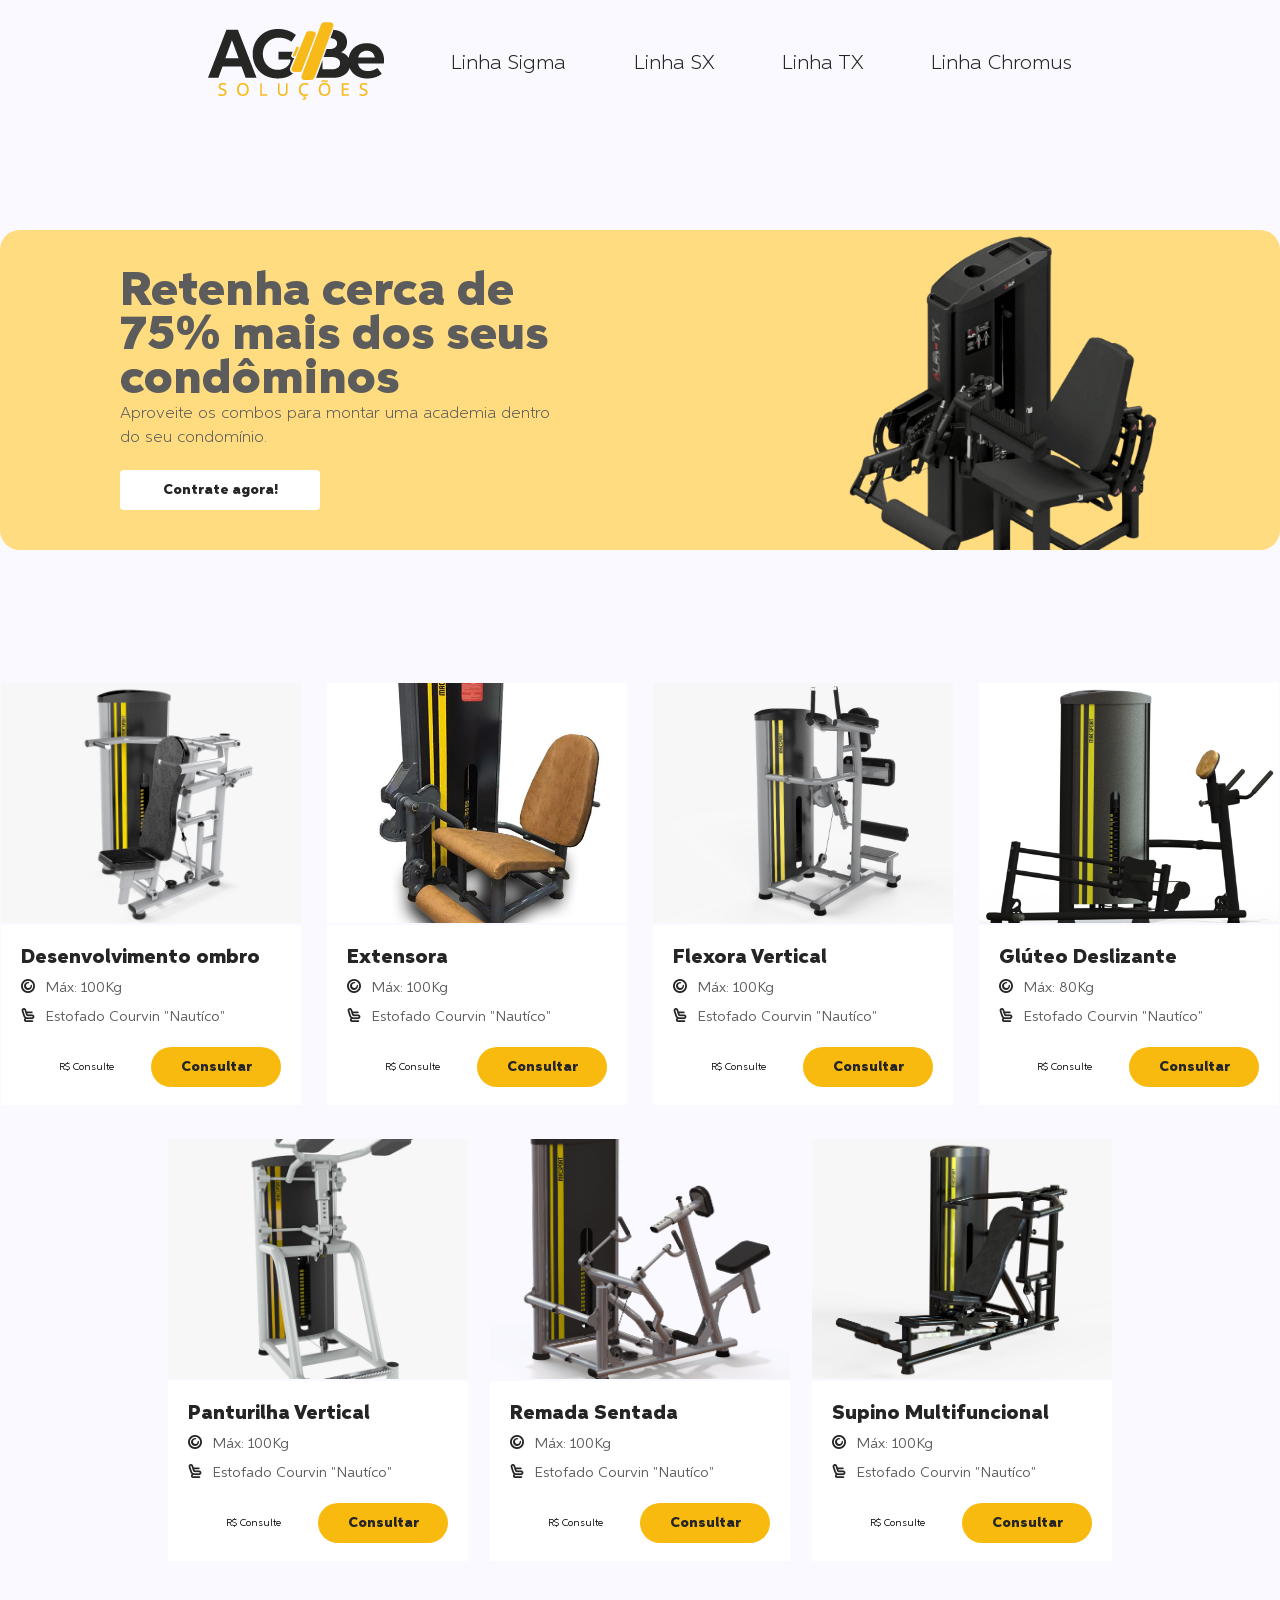
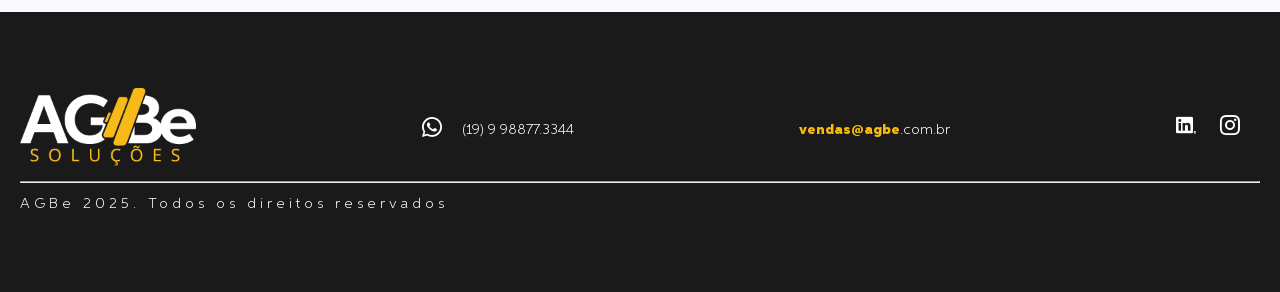
<file: complete-line-cromus.html>
<!DOCTYPE html>
<html lang="pt-BR">
<head>
    <meta charset="utf-8">
    <meta name="viewport" content="width=device-width, initial-scale=1.0">
    <meta name="keywords" content="Be studio, Studio, academia de condomínio, condomínio, academia em prédio, academia, fitness, Campinas e região, linha sigma, MacSport, equipamentos academia, máquinas academia">
    <meta name="description" content="A linha Sigma da MacSport é a escolha certa para o espaço de treinos dentro do seu condomínio.">
    <meta name="author" content="Agbe soluções">
    <meta name="geo.region" content="BR-SP" />
    <meta name="geo.placename" content="Campinas" />
    <meta name="geo.position" content="-28.480649;-53.111859" />
    <meta name="ICBM" content="-28.480649, -53.111859" />
    <meta name="robots" content="">
    <meta name="revisit-after" content="7 day">
    <link rel="shortcut icon" href="./sources/favicon-16x.png" sizes="16px" type="image/x-icon">
    <link rel="shortcut icon" href="./sources/favicon-32x.png" sizes="32px" type="image/x-icon">
    <link rel="shortcut icon" href="./sources/favicon-64x.png" sizes="64px" type="image/x-icon">
    <link rel="shortcut icon" href="./sources/favicon-8x.png" sizes="8px" type="image/x-icon">
    <link rel='stylesheet' href='./node_modules/@flaticon/flaticon-uicons/css/all/all.css'>
    <title>Studio Be</title>
    <link rel="stylesheet" href="./css/style.css">
    <link rel="stylesheet" href="./aspira wide/stylesheet.css">    
</head>
<body>
    <header id="complete-line">
        <nav>            
            <div class="container">                
                <ul class="nav__itens">
                    <a href="index.html" target="_self"><img src="./sources/black-logotipo.png" alt="AGBe soluções"></a>
                    <li><a href="complete-line-sigma.html">Linha Sigma</a></li>
                    <li><a href="complete-line-sx.html">Linha SX</a></li>
                    <li><a href="complete-line-tx.html">Linha TX</a></li>
                    <li><a href="complete-line-cromus.html">Linha Chromus</a></li>
                </ul>
                
                <i class="fi fi-br-menu-burger toggle"></i>
                <div class="menu-toggle">
                    <i class="fi fi-br-cross-small cross"></i>
                    <ul class="menu-toggle__position">
                        <a href="complete-line-sigma.html"><li class="menu-toggle__itens">Linha Sigma</li></a>
                        <a href="complete-line-sx.html"><li class="menu-toggle__itens">Linha SX</li></a>
                        <a href="complete-line-tx.html"><li class="menu-toggle__itens">Linha TX</li></a>
                        <a href="complete-line-cromus.html"><li class="menu-toggle__itens">Linha Chromus</li></a>
                    </ul>
                </div>
            </div>
        </nav>
    </header>
    <main>
        <section>
            <div class="container">
                <a href="#" id="open-md-planos" onclick="modal(this)" target="_self">
                    <div class="hero-complete-line">                    
                        <h1 class="hero-complete-line__title">Retenha cerca de 75% mais dos seus condôminos</h1>
                        <p class="hero-complete-line__txt">Aproveite os combos para montar uma academia dentro do seu condomínio.</p>
                        <button class="hero-complete-line__btn">Contrate agora!</button>
                        <img src="./sources/Máquinas Alfa/recortadas/TX1025.png" alt="Extensora" class="complete-line-photo">
                    </div>
                </a>
            </div>
        </section>
        <section id="cromus">
            <div class="container">
                <div class="line-equipment">
                    <div class="box-equipment ">
                        <img src="./sources/maquina-cromus/Desenv.-Ombro-Maquina-_1_.png" alt="Desenvolvimento ombro" class="box-equipment__foto">
                        <div class="complete-line__footer footer-complete-line">
                            <h4 class="complete-line__footer-title">Desenvolvimento ombro</h4>
                            <div class="complete-line__footer-dsc">
                                <i class="fi fi-br-plate"></i>
                                <p class="txt-equip">Máx: 100Kg</p>
                            </div>
                            <div class="complete-line__footer-dsc">
                                <i class="fi fi-br-seat-airline"></i>
                                <p class="txt-equip">Estofado Courvin "Nautíco"</p>
                            </div>
                            <div class="box-equipment__btns">
                                <div class="box-equipment__btns--l">
                                    <p>R$ Consulte</p>
                                </div>
                                <button class="box-equipment__btns--r">Consultar</button>
                            </div>
                        </div>
                    </div>                    
                    <div class="box-equipment">
                        <img src="./sources/maquina-cromus/Extensora.jpg" alt="Extensora" class="box-equipment__foto">
                        <div class="complete-line__footer footer-complete-line">
                            <h4 class="complete-line__footer-title">Extensora</h4>
                            <div class="complete-line__footer-dsc">
                                <i class="fi fi-br-plate"></i>
                                <p class="txt-equip">Máx: 100Kg</p>
                            </div>
                            <div class="complete-line__footer-dsc">
                                <i class="fi fi-br-seat-airline"></i>
                                <p class="txt-equip">Estofado Courvin "Nautíco"</p>
                            </div>
                            <div class="box-equipment__btns">
                                <div class="box-equipment__btns--l">
                                    <p>R$ Consulte</p>
                                </div>
                                <button class="box-equipment__btns--r">Consultar</button>
                            </div>
                        </div>
                    </div>
                    <div class="box-equipment">
                        <img src="./sources/maquina-cromus/Flexora-Vertical-Cromus-2 (1).jpg" alt="Flexora Vertical" class="box-equipment__foto">
                        <div class="complete-line__footer footer-complete-line">
                            <h4 class="complete-line__footer-title">Flexora Vertical</h4>
                            <div class="complete-line__footer-dsc">
                                <i class="fi fi-br-plate"></i>
                                <p class="txt-equip">Máx: 100Kg</p>
                            </div>
                            <div class="complete-line__footer-dsc">
                                <i class="fi fi-br-seat-airline"></i>
                                <p class="txt-equip">Estofado Courvin "Nautíco"</p>
                            </div>
                            <div class="box-equipment__btns">
                                <div class="box-equipment__btns--l">
                                    <p>R$ Consulte</p>
                                </div>
                                <button class="box-equipment__btns--r">Consultar</button>
                            </div>
                        </div>
                    </div>
                    <div class="box-equipment">
                        <img src="./sources/maquina-cromus/Gluteo-Deslizante-2.jpeg" alt="Glúteo Deslizante" class="box-equipment__foto">
                        <div class="complete-line__footer footer-complete-line">
                            <h4 class="complete-line__footer-title">Glúteo Deslizante</h4>
                            <div class="complete-line__footer-dsc">
                                <i class="fi fi-br-plate"></i>
                                <p class="txt-equip">Máx: 80Kg</p>
                            </div>
                            <div class="complete-line__footer-dsc">
                                <i class="fi fi-br-seat-airline"></i>
                                <p class="txt-equip">Estofado Courvin "Nautíco"</p>
                            </div>
                            <div class="box-equipment__btns">
                                <div class="box-equipment__btns--l">
                                    <p>R$ Consulte</p>
                                </div>
                                <button class="box-equipment__btns--r">Consultar</button>
                            </div>
                        </div>
                    </div>
                </div>
                <div class="line-equipment">
                    <div class="box-equipment ">
                        <img src="./sources/maquina-cromus/Panturilha-Vertical-3.jpg" alt="Panturilha Vertical" class="box-equipment__foto">
                        <div class="complete-line__footer footer-complete-line">
                            <h4 class="complete-line__footer-title">Panturilha Vertical</h4>
                            <div class="complete-line__footer-dsc">
                                <i class="fi fi-br-plate"></i>
                                <p class="txt-equip">Máx: 100Kg</p>
                            </div>
                            <div class="complete-line__footer-dsc">
                                <i class="fi fi-br-seat-airline"></i>
                                <p class="txt-equip">Estofado Courvin "Nautíco"</p>
                            </div>
                            <div class="box-equipment__btns">
                                <div class="box-equipment__btns--l">
                                    <p>R$ Consulte</p>
                                </div>
                                <button class="box-equipment__btns--r">Consultar</button>
                            </div>
                        </div>
                    </div>                    
                    <div class="box-equipment">
                        <img src="./sources/maquina-cromus/Remada-Sentada-Maquina-2.png" alt="Remada Sentada" class="box-equipment__foto">
                        <div class="complete-line__footer footer-complete-line">
                            <h4 class="complete-line__footer-title">Remada Sentada</h4>
                            <div class="complete-line__footer-dsc">
                                <i class="fi fi-br-plate"></i>
                                <p class="txt-equip">Máx: 100Kg</p>
                            </div>
                            <div class="complete-line__footer-dsc">
                                <i class="fi fi-br-seat-airline"></i>
                                <p class="txt-equip">Estofado Courvin "Nautíco"</p>
                            </div>
                            <div class="box-equipment__btns">
                                <div class="box-equipment__btns--l">
                                    <p>R$ Consulte</p>
                                </div>
                                <button class="box-equipment__btns--r">Consultar</button>
                            </div>
                        </div>
                    </div>
                    <div class="box-equipment">
                        <img src="./sources/maquina-cromus/Supino-Multi-Funcional-Maquina-4-1.jpg" alt="Supino Multifuncional" class="box-equipment__foto">
                        <div class="complete-line__footer footer-complete-line">
                            <h4 class="complete-line__footer-title">Supino Multifuncional</h4>
                            <div class="complete-line__footer-dsc">
                                <i class="fi fi-br-plate"></i>
                                <p class="txt-equip">Máx: 100Kg</p>
                            </div>
                            <div class="complete-line__footer-dsc">
                                <i class="fi fi-br-seat-airline"></i>
                                <p class="txt-equip">Estofado Courvin "Nautíco"</p>
                            </div>
                            <div class="box-equipment__btns">
                                <div class="box-equipment__btns--l">
                                    <p>R$ Consulte</p>
                                </div>
                                <button class="box-equipment__btns--r">Consultar</button>
                            </div>
                        </div>
                    </div>                    
                </div>
            </div>
        </section>
        <div class="modal" id="m01">                
            <i class="fi fi-br-cross close"></i>
            <div class="modal__img">                
                <img src="./sources/Máquinas Alfa/recortadas/abdutora.png" alt="Banco Abdutor" id="item">                    
            </div>
            <div class="modal__infos">
                <h3 class="title">Cadeira Abdutora</h3>
                <h4 class="title__dsc">Linha Alfa TX - TX1052</h4>
                <p class="txt">Estofado de alta resistência e formato anatômico para maior conforto ao fazer seus exercícios, porta objetos e porta garrafas que aumentam a sua conveniência no momento do treino. Tudo isso e mais:</p>
                <ul>
                    <li class="list__bullet">Incremento de carga de 2,5Kg;</li>
                    <li class="list__bullet">Cabeça da carenagem em rotomoldado;</li>
                    <li class="list__bullet">Ajuste com indicação numérica;</li>
                    <li class="list__bullet">Encosto pantográfico.</li>
                </ul>
                <div class="qtde">
                    <h3 class="title__qtde">Qtde</h3>
                    <input type="number" name="qtde" id="qtde" min="1" max="10" value="1">
                </div>
                <a href="https://wa.me/5519988773344?text=Quero%20saber%20o%20valor%20desta%20máquina" target="_blank">
                    <button type="button" class="modal__infos--btn">Fale com um consultor</button>
                </a>
            </div>
        </div>
        <div id="md-planos">           
            <i class="fi fi-br-cross close-md-planos"></i>
            <table class="tb-planos">  
                <h5 class="tb-planos__title">Standard</h5>              
                <thead>
                    <tr>
                        <th class="tb-planos__th">Combos</th>
                        <th class="tb-planos__th">Máquinas</th>
                        <th class="tb-planos__th"></th> 
                    </tr>                    
                </thead>
                <tbody class="tb-planos">
                    <tr>
                        <td class="tb-planos__td tb-planos__td--th">Basic 25m²</td>
                        <td class="tb-planos__td">
                            <ul>
                                <li>Estação 1 usuário (90KG)</li>
                                <li>Banco Regulável 3 em 1</li>
                                <li>Espaldar Aço</li>
                                <li>torre halter 1 a 10</li>
                                <li>Esteira Profissional (s/ inclinação) - 220v</li>
                                <li>Bike Vertical Profissional</li>
                                <li>ANILHA</li>
                            </ul>
                        </td>
                        <td class="tb-planos__td">
                            <button type="button" class="tb-planos__td--btn">Consultar</button>
                        </td>
                    </tr>
                    <tr>
                        <td class="tb-planos__td tb-planos__td--th">Basic 50m²</td>
                        <td class="tb-planos__td">
                            <ul>
                                <li>Suporte p/ Agachamento</li>
                                <li>Ext.Flex. Sentada Conjugada (60Kg)</li>
                                <li>Pulley c/ Remada (60Kg)</li>
                                <li>Banco Supino Regulável 2 em 1</li>
                                <li>Banco Regulável 3 em 1</li>
                                <li>Espaldar Aço</li>
                                <li>torre halter 1 a 10</li>
                                <li>Esteira Profissional (s/ inclinação) - 220v</li>
                                <li>Bike Vertical Profissional</li>
                                <li>ANILHA</li>
                            </ul>
                        </td>
                        <td class="tb-planos__td">
                            <button type="button" class="tb-planos__td--btn">Consultar</button>
                        </td>
                    </tr>
                    <tr>
                        <td class="tb-planos__td tb-planos__td--th">Basic 80m²</td>
                        <td class="tb-planos__td">
                            <ul>
                                <li>Abdutor (60Kg)</li>
                                <li>Adutor (60Kg)</li>
                                <li>Polia Alta (60Kg)</li>
                                <li>Crossover Angular (60Kg)</li>
                                <li>Desenvolvimento Ombro Máquina</li>
                                <li>Extensora (60Kg)</li>
                                <li>Flexora Deitada (60Kg)</li>
                                <li>Leg Press Horizontal (60Kg)</li>
                                <li>Remada Sentada Máquina (60Kg)</li>
                                <li>Supino Verrtical Máquina (60Kg)</li>
                                <li>Banco Regulável 3 em 1</li>
                                <li>Espaldar Aço</li>
                                <li>Torre halter 1 a 10</li>
                                <li>Esteira Profissional (s/ inclinação) - 220v</li>
                                <li>Bike Vertical Profissional</li>
                                <li>ANILHA</li>
                            </ul>
                        </td>
                        <td class="tb-planos__td">
                            <button type="button" class="tb-planos__td--btn">Consultar</button>
                        </td>
                    </tr>
                </tbody>
                <thead>
                    <tr>
                        <th class="tb-planos__th"></th>
                        <th colspan="3" class="tb-planos__title">Premium</th>
                        <th class="tb-planos__th"></th> 
                    </tr>                    
                </thead>
                <tbody class="tb-planos">
                    <tr>
                        <td class="tb-planos__td tb-planos__td--th">Basic 25m²</td>
                        <td class="tb-planos__td">
                            <ul>
                                <li>Cross. Angular c/ Smith (100Kg) c/ contra peso</li>
                                <li>Banco regulável 0 - 90</li>
                                <li>Espaldar simples</li>
                                <li>Torre halter 1 a 10</li>
                                <li>Esteira Profissional (s/ inclinação) - 220v</li>
                                <li>Bike Spinning (Sistema de Correia)</li>
                                <li>ANILHA</li>
                            </ul>
                        </td>
                        <td class="tb-planos__td">
                            <button type="button" class="tb-planos__td--btn">Consultar</button>
                        </td>
                    </tr>
                    <tr>
                        <td class="tb-planos__td tb-planos__td--th">Basic 50m²</td>
                        <td class="tb-planos__td">
                            <ul>
                                <li>Suporte p/ Agachamento</li>
                                <li>Ext.Flex. Sentada Conjugada (100Kg) c/ Rapid Fire</li>
                                <li>Pulley c/ Remada (100Kg)</li>
                                <li>Banco Supino Regulável</li>
                                <li>Banco regulável 0 - 90</li>
                                <li>Espaldar simples</li>
                                <li>Torre halter 1 a 10</li>
                                <li>Esteira Profissional (s/ inclinação) - 220v</li>
                                <li>Bike Vertical Eletromagnética</li>
                                <li>ANILHA</li>
                            </ul>
                        </td>
                        <td class="tb-planos__td">
                            <button type="button" class="tb-planos__td--btn">Consultar</button>
                        </td>
                    </tr>
                    <tr>
                        <td class="tb-planos__td tb-planos__td--th">Basic 80m²</td>
                        <td class="tb-planos__td">
                            <ul>
                                <li>Abdutor (80Kg)</li>
                                <li>Adutor (80Kg)</li>
                                <li>Polia Alta (100Kg)</li>
                                <li>Crossover Angular (100Kg)</li>
                                <li>Desenvolvimento Ombro Máquina (100Kg)</li>
                                <li>Extensora (100Kg) c/ Rapid Fire</li>
                                <li>Flexora Deitada (100Kg)</li>
                                <li>Leg Press Horizontal (100Kg)</li>
                                <li>Remada Sentada Máquina (100Kg)</li>
                                <li>Supino Vertical Máquina (100Kg)</li>
                                <li>Banco regulável 0 - 90</li>
                                <li>Espaldar simples</li>
                                <li>Torre halter 1 a 10</li>
                                <li>Esteira Profissional (s/ inclinação) - 220v</li>
                                <li>Bike Vertical Eletromagnética</li>
                                <li>ANILHA</li>
                            </ul>
                        </td>
                        <td class="tb-planos__td">
                            <button type="button" class="tb-planos__td--btn">Consultar</button>
                        </td>
                    </tr>
                </tbody>
                <thead>
                    <tr>
                        <th class="tb-planos__th"></th>
                        <th class="tb-planos__title">Platinum</th>
                        <th class="tb-planos__th"></th> 
                    </tr>                    
                </thead>
                <tbody class="tb-planos">
                    <tr>
                        <td class="tb-planos__td tb-planos__td--th">Basic 25m²</td>
                        <td class="tb-planos__td">
                            <ul>
                                <li>Cross. Angular c/ Smith (100Kg)</li>
                                <li>Banco regulável 0 - 90</li>
                                <li>Espaldar simples</li>
                                <li>Torre halter 1 a 10</li>
                                <li>Esteira Profissional (c/ inclinação)</li>
                                <li>Bike Vertical Eletromagnética</li>
                                <li>ANILHA</li>
                            </ul>
                        </td>
                        <td class="tb-planos__td">
                            <button type="button" class="tb-planos__td--btn">Consultar</button>
                        </td>
                    </tr>
                    <tr>
                        <td class="tb-planos__td tb-planos__td--th">Basic 50m²</td>
                        <td class="tb-planos__td">
                            <ul>
                                <li>Suporte p/ Agachamento</li>
                                <li>Extensora c/ Flexora Sentada (100Kg)</li>
                                <li>Polia superior e inferior (100Kg)</li>
                                <li>Banco Supino Regulável</li>
                                <li>Banco regulável 0 - 90</li>
                                <li>Espaldar simples</li>
                                <li>Torre halter 1 a 10</li>
                                <li>Esteira Profissional (c/ inclinação)</li>
                                <li>Bike Vertical Eletromagnética</li>
                                <li>ANILHA</li>
                            </ul>
                        </td>
                        <td class="tb-planos__td">
                            <button type="button" class="tb-planos__td--btn">Consultar</button>
                        </td>
                    </tr>
                    <tr>
                        <td class="tb-planos__td tb-planos__td--th">Basic 80m²</td>
                        <td class="tb-planos__td">
                            <ul>
                                <li>Abdutor (80Kg)</li>
                                <li>Adutor (80Kg)</li>
                                <li>Polia Superior (100Kg)</li>
                                <li>Crossover Angular (100Kg)</li>
                                <li>Desenvolvimento Unilateral (80Kg)</li>
                                <li>Extensora (100Kg)</li>
                                <li>Flexora Sentado (100Kg)</li>
                                <li>Leg Press Horizontal Sentado (100Kg)</li>
                                <li>Remada Unilateral (80Kg)</li>
                                <li>Supino Vertical (80Kg)</li>
                                <li>Banco regulável 0 - 90</li>
                                <li>Espaldar simples</li>
                                <li>Torre halter 1 a 10</li>
                                <li>Esteira Profissional (c/ inclinação)</li>
                                <li>Bike Vertical Eletromagnética</li>
                                <li>ANILHA</li>
                            </ul>
                        </td>
                        <td class="tb-planos__td">
                            <button type="button" class="tb-planos__td--btn">Consultar</button>
                        </td>
                    </tr>
                </tbody>
            </table>
        </div>
    </main>
    <footer>
        <div class="container">
            <div class="foot">
                <a href="https://agbesolucoes.com.br" target="_blank">
                    <img src="./sources/white-logotipo-rodape.png" alt="">
                </a>
                <div >
                    <a href="https://wa.me/5519988773344?text=Olá!%20Como%20eu%20faço%20para%20contratar%20os%20equipamentos?" class="foot__tel" target="_blank">
                        <i class="fi fi-brands-whatsapp"></i>
                        <p>(19) 9 98877.3344</p>
                    </a>
                </div>
                <div class="foot__email">
                    <a href="mailto:vendas@agbe.com.br" target="_blank">
                        <p>
                            <strong>vendas@agbe</strong>.com.br
                        </p>
                    </a>
                </div>
                <foot__social-media>
                    <a href="https://www.linkedin.com/company/agbesolucoes/" target="_blank">
                        <i class="fi fi-brands-linkedin"></i>
                    </a>
                    <a href="https://www.instagram.com/agbesolucoes/" target="_blank">
                        <i class="fi fi-brands-instagram"></i>
                    </a>
                </foot__social-media>
            </div>
            <hr>
            <p class="txt__white">AGBe 2025. Todos os direitos reservados</p>
        </div>
    </footer>
</body>
<script src="./js/script.js"></script>
</html>
</file>
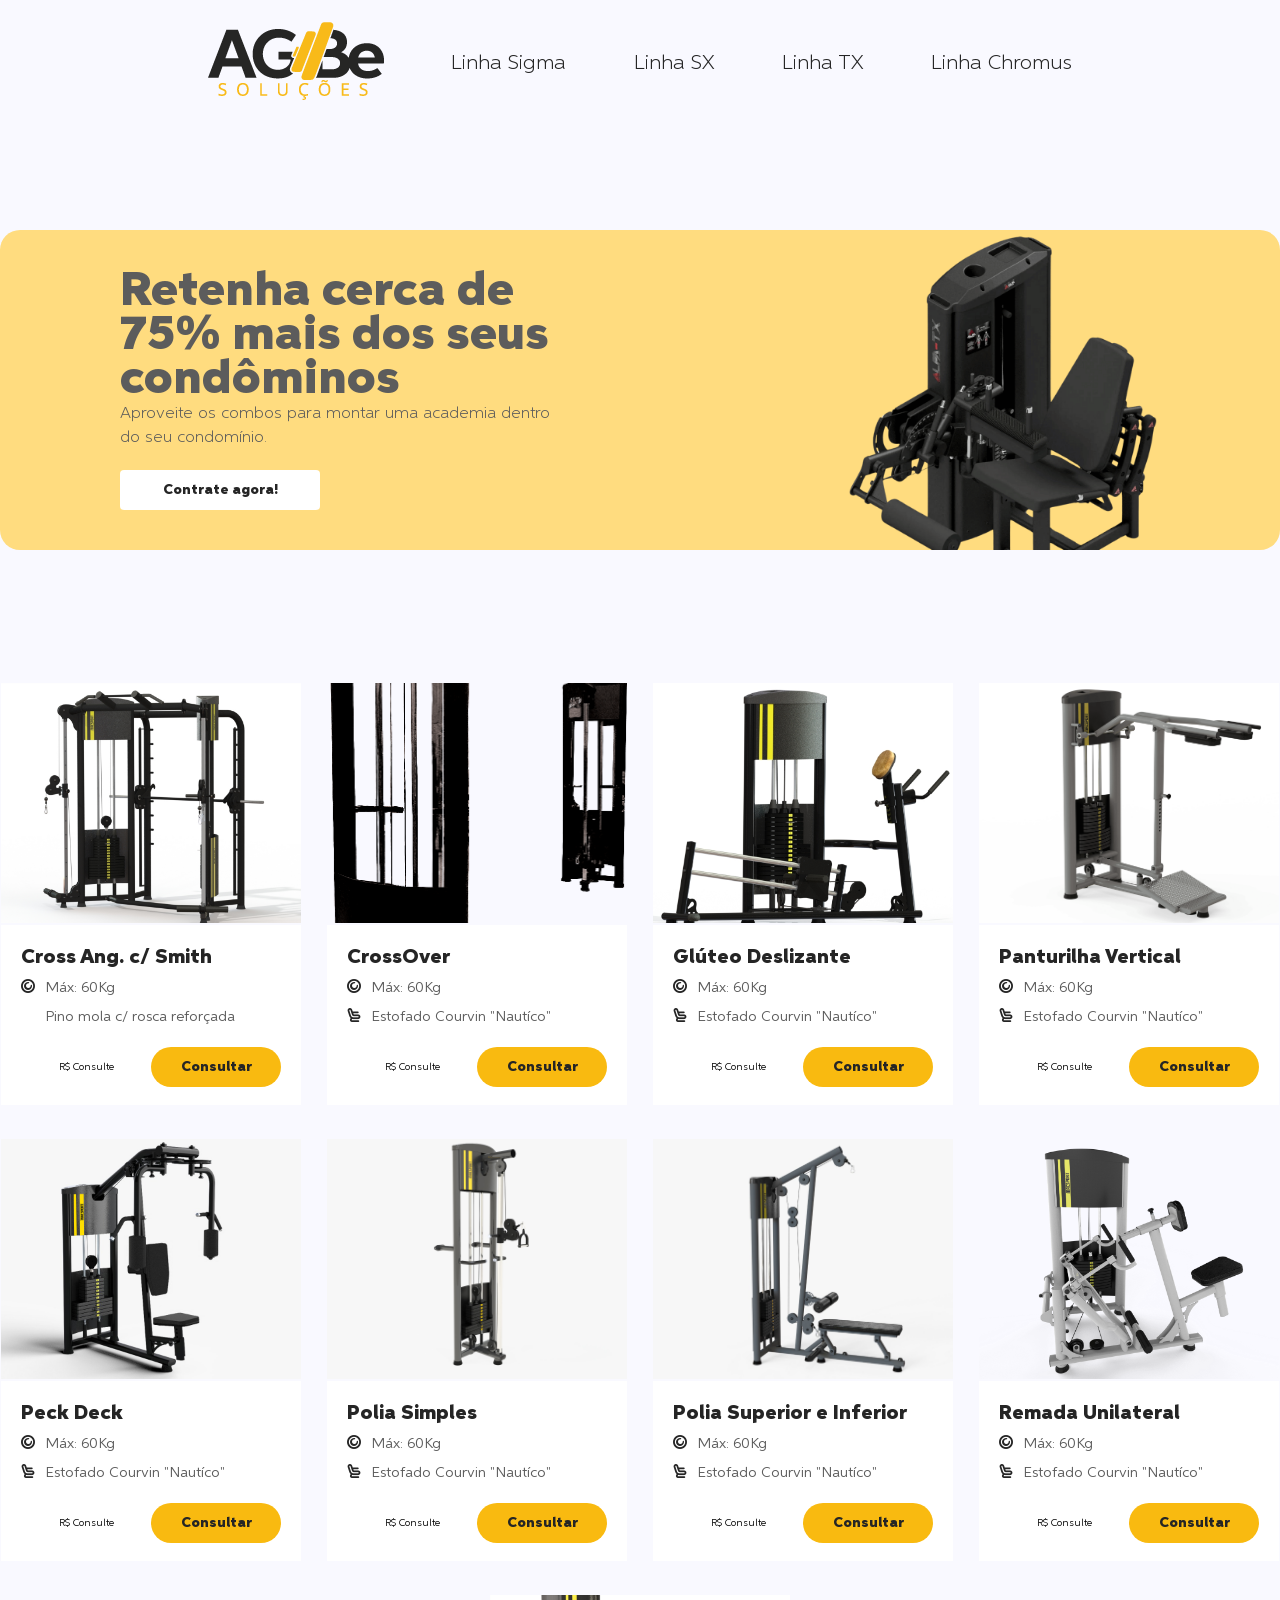
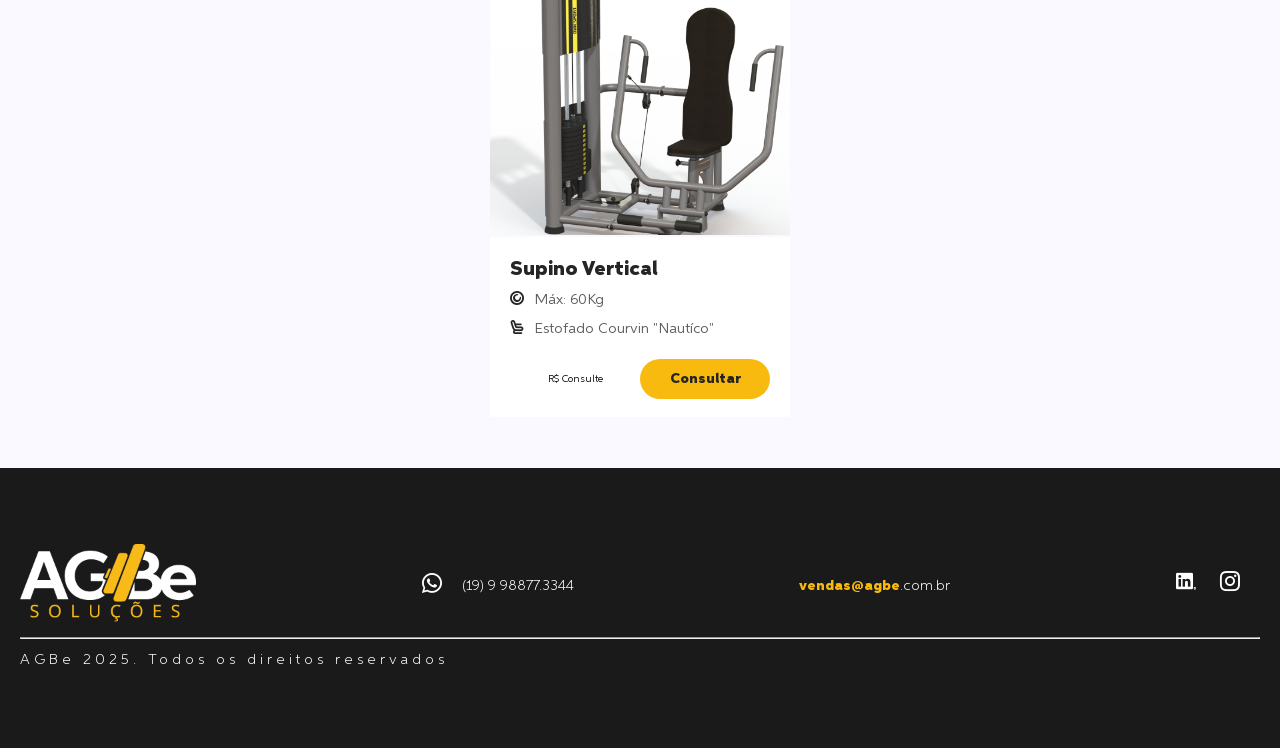
<file: complete-line-sigma.html>
<!DOCTYPE html>
<html lang="pt-BR">
<head>
    <meta charset="utf-8">
    <meta name="viewport" content="width=device-width, initial-scale=1.0">
    <meta name="keywords" content="Be studio, Studio, academia de condomínio, condomínio, academia em prédio, academia, fitness, Campinas e região, linha tx, linha alfa, equipamentos academia, máquinas academia">
    <meta name="description" content="A linha SX da Alfa Fitness é a escolha certa para o espaço de treinos dentro do seu condomínio.">
    <meta name="author" content="Agbe soluções">
    <meta name="geo.region" content="BR-SP" />
    <meta name="geo.placename" content="Campinas" />
    <meta name="geo.position" content="-28.480649;-53.111859" />
    <meta name="ICBM" content="-28.480649, -53.111859" />
    <meta name="robots" content="">
    <meta name="revisit-after" content="7 day">
    <link rel="shortcut icon" href="./sources/favicon-16x.png" sizes="16px" type="image/x-icon">
    <link rel="shortcut icon" href="./sources/favicon-32x.png" sizes="32px" type="image/x-icon">
    <link rel="shortcut icon" href="./sources/favicon-64x.png" sizes="64px" type="image/x-icon">
    <link rel="shortcut icon" href="./sources/favicon-8x.png" sizes="8px" type="image/x-icon">
    <link rel='stylesheet' href='./node_modules/@flaticon/flaticon-uicons/css/all/all.css'>
    <title>Studio Be</title>
    <link rel="stylesheet" href="./css/style.css">
    <link rel="stylesheet" href="./aspira wide/stylesheet.css">
</head>
<body>
    <header id="complete-line">
        <nav>            
            <div class="container">                
                <ul class="nav__itens">
                    <a href="index.html" target="_self"><img src="./sources/black-logotipo.png" alt="AGBe soluções"></a>
                    <li><a href="complete-line-sigma.html">Linha Sigma</a></li>
                    <li><a href="complete-line-sx.html">Linha SX</a></li>
                    <li><a href="complete-line-tx.html">Linha TX</a></li>
                    <li><a href="complete-line-cromus.html">Linha Chromus</a></li>
                </ul>
                
                <i class="fi fi-br-menu-burger toggle"></i>
                <div class="menu-toggle">
                    <i class="fi fi-br-cross-small cross"></i>
                    <ul class="menu-toggle__position">
                        <a href="complete-line-sigma.html"><li class="menu-toggle__itens">Linha Sigma</li></a>
                        <a href="complete-line-sx.html"><li class="menu-toggle__itens">Linha SX</li></a>
                        <a href="complete-line-tx.html"><li class="menu-toggle__itens">Linha TX</li></a>
                        <a href="complete-line-cromus.html"><li class="menu-toggle__itens">Linha Chromus</li></a>
                    </ul>
                </div>
            </div>
        </nav>
    </header>
    <main>
        <section>
            <div class="container">
                <a href="#" id="open-md-planos" onclick="modal(this)" target="_self">
                    <div class="hero-complete-line">                    
                        <h1 class="hero-complete-line__title">Retenha cerca de 75% mais dos seus condôminos</h1>
                        <p class="hero-complete-line__txt">Aproveite os combos para montar uma academia dentro do seu condomínio.</p>
                        <button class="hero-complete-line__btn">Contrate agora!</button>
                        <img src="./sources/Máquinas Alfa/recortadas/TX1025.png" alt="Extensora" class="complete-line-photo">
                    </div>
                </a>
            </div>
        </section>
        <section id="sigma">
            <div class="container">
                <div class="line-equipment">
                    <div class="box-equipment ">
                        <img src="./sources/maquinas-sigma/Cross-Angular-com-Smith-2.jpeg" alt="Cross Ang. c/ Smith" class="box-equipment__foto">
                        <div class="complete-line__footer footer-complete-line">
                            <h4 class="complete-line__footer-title">Cross Ang. c/ Smith</h4>
                            <div class="complete-line__footer-dsc">
                                <i class="fi fi-br-plate"></i>
                                <p class="txt-equip">Máx: 60Kg</p>
                            </div>
                            <div class="box-equipment__footer-dsc">
                                <i class="fi fi-bs-screw-alt"></i>
                                <p class="txt-equip">Pino mola c/ rosca reforçada</p>
                            </div>
                            <div class="box-equipment__btns">
                                <div class="box-equipment__btns--l">
                                    <p>R$ Consulte</p>
                                </div>
                                <button class="box-equipment__btns--r">Consultar</button>
                            </div>
                        </div>
                    </div>                    
                    <div class="box-equipment">
                        <img src="./sources/maquinas-sigma/crossover-tradicional.png" alt="CrossOver" class="box-equipment__foto">
                        <div class="complete-line__footer footer-complete-line">
                            <h4 class="complete-line__footer-title">CrossOver</h4>
                            <div class="complete-line__footer-dsc">
                                <i class="fi fi-br-plate"></i>
                                <p class="txt-equip">Máx: 60Kg</p>
                            </div>
                            <div class="complete-line__footer-dsc">
                                <i class="fi fi-br-seat-airline"></i>
                                <p class="txt-equip">Estofado Courvin "Nautíco"</p>
                            </div>
                            <div class="box-equipment__btns">
                                <div class="box-equipment__btns--l">
                                    <p>R$ Consulte</p>
                                </div>
                                <button class="box-equipment__btns--r">Consultar</button>
                            </div>
                        </div>
                    </div>
                    <div class="box-equipment">
                        <img src="./sources/maquinas-sigma/Gluteo-Deslizante.jpeg" alt="Glúteo Deslizante" class="box-equipment__foto">
                        <div class="complete-line__footer footer-complete-line">
                            <h4 class="complete-line__footer-title">Glúteo Deslizante</h4>
                            <div class="complete-line__footer-dsc">
                                <i class="fi fi-br-plate"></i>
                                <p class="txt-equip">Máx: 60Kg</p>
                            </div>
                            <div class="complete-line__footer-dsc">
                                <i class="fi fi-br-seat-airline"></i>
                                <p class="txt-equip">Estofado Courvin "Nautíco"</p>
                            </div>
                            <div class="box-equipment__btns">
                                <div class="box-equipment__btns--l">
                                    <p>R$ Consulte</p>
                                </div>
                                <button class="box-equipment__btns--r">Consultar</button>
                            </div>
                        </div>
                    </div>
                    <div class="box-equipment">
                        <img src="./sources/maquinas-sigma/Panturilha-com-Agachamento-_1_-min-_2_-min.png" alt="Panturilha c/ agachamento" class="box-equipment__foto">
                        <div class="complete-line__footer footer-complete-line">
                            <h4 class="complete-line__footer-title">Panturilha Vertical</h4>
                            <div class="complete-line__footer-dsc">
                                <i class="fi fi-br-plate"></i>
                                <p class="txt-equip">Máx: 60Kg</p>
                            </div>
                            <div class="complete-line__footer-dsc">
                                <i class="fi fi-br-seat-airline"></i>
                                <p class="txt-equip">Estofado Courvin "Nautíco"</p>
                            </div>
                            <div class="box-equipment__btns">
                                <div class="box-equipment__btns--l">
                                    <p>R$ Consulte</p>
                                </div>
                                <button class="box-equipment__btns--r">Consultar</button>
                            </div>
                        </div>
                    </div>
                </div>
                <div class="line-equipment">
                    <div class="box-equipment ">
                        <img src="./sources/maquinas-sigma/Peck-Deck-com-Dorsal-2.jpg" alt="Peck Deck" class="box-equipment__foto">
                        <div class="complete-line__footer footer-complete-line">
                            <h4 class="complete-line__footer-title">Peck Deck</h4>
                            <div class="complete-line__footer-dsc">
                                <i class="fi fi-br-plate"></i>
                                <p class="txt-equip">Máx: 60Kg</p>
                            </div>
                            <div class="complete-line__footer-dsc">
                                <i class="fi fi-br-seat-airline"></i>
                                <p class="txt-equip">Estofado Courvin "Nautíco"</p>
                            </div>
                            <div class="box-equipment__btns">
                                <div class="box-equipment__btns--l">
                                    <p>R$ Consulte</p>
                                </div>
                                <button class="box-equipment__btns--r">Consultar</button>
                            </div>
                        </div>
                    </div>                    
                    <div class="box-equipment">
                        <img src="./sources/maquinas-sigma/Polia-Regulavel-Simples-1.jpg" alt="Polia Simples" class="box-equipment__foto">
                        <div class="complete-line__footer footer-complete-line">
                            <h4 class="complete-line__footer-title">Polia Simples</h4>
                            <div class="complete-line__footer-dsc">
                                <i class="fi fi-br-plate"></i>
                                <p class="txt-equip">Máx: 60Kg</p>
                            </div>
                            <div class="complete-line__footer-dsc">
                                <i class="fi fi-br-seat-airline"></i>
                                <p class="txt-equip">Estofado Courvin "Nautíco"</p>
                            </div>
                            <div class="box-equipment__btns">
                                <div class="box-equipment__btns--l">
                                    <p>R$ Consulte</p>
                                </div>
                                <button class="box-equipment__btns--r">Consultar</button>
                            </div>
                        </div>
                    </div>
                    <div class="box-equipment">
                        <img src="./sources/maquinas-sigma/Pulley-com-Remada-6.jpeg" alt="Polia Superior e Inferior" class="box-equipment__foto">
                        <div class="complete-line__footer footer-complete-line">
                            <h4 class="complete-line__footer-title">Polia Superior e Inferior</h4>
                            <div class="complete-line__footer-dsc">
                                <i class="fi fi-br-plate"></i>
                                <p class="txt-equip">Máx: 60Kg</p>
                            </div>
                            <div class="complete-line__footer-dsc">
                                <i class="fi fi-br-seat-airline"></i>
                                <p class="txt-equip">Estofado Courvin "Nautíco"</p>
                            </div>
                            <div class="box-equipment__btns">
                                <div class="box-equipment__btns--l">
                                    <p>R$ Consulte</p>
                                </div>
                                <button class="box-equipment__btns--r">Consultar</button>
                            </div>
                        </div>
                    </div>
                    <div class="box-equipment">
                        <img src="./sources/maquinas-sigma/Remada-Sentada-Maquina.png" alt="Remada Unilateral" class="box-equipment__foto">
                        <div class="complete-line__footer footer-complete-line">
                            <h4 class="complete-line__footer-title">Remada Unilateral</h4>
                            <div class="complete-line__footer-dsc">
                                <i class="fi fi-br-plate"></i>
                                <p class="txt-equip">Máx: 60Kg</p>
                            </div>
                            <div class="complete-line__footer-dsc">
                                <i class="fi fi-br-seat-airline"></i>
                                <p class="txt-equip">Estofado Courvin "Nautíco"</p>
                            </div>
                            <div class="box-equipment__btns">
                                <div class="box-equipment__btns--l">
                                    <p>R$ Consulte</p>
                                </div>
                                <button class="box-equipment__btns--r">Consultar</button>
                            </div>
                        </div>
                    </div>
                </div>
                <div class="line-equipment">                                        
                    <div class="box-equipment">
                        <img src="./sources/maquinas-sigma/Supino-Vertical-Maquina-3.jpeg" alt="Supino Vertical" class="box-equipment__foto">
                        <div class="complete-line__footer footer-complete-line">
                            <h4 class="complete-line__footer-title">Supino Vertical</h4>
                            <div class="complete-line__footer-dsc">
                                <i class="fi fi-br-plate"></i>
                                <p class="txt-equip">Máx: 60Kg</p>
                            </div>
                            <div class="complete-line__footer-dsc">
                                <i class="fi fi-br-seat-airline"></i>
                                <p class="txt-equip">Estofado Courvin "Nautíco"</p>
                            </div>
                            <div class="box-equipment__btns">
                                <div class="box-equipment__btns--l">
                                    <p>R$ Consulte</p>
                                </div>
                                <button class="box-equipment__btns--r">Consultar</button>
                            </div>
                        </div>
                    </div>                                                     
                </div>
            </div>
        </section>
        <div class="modal" id="m01">                
            <i class="fi fi-br-cross close"></i>
            <div class="modal__img">                
                <img src="./sources/Máquinas Alfa/recortadas/abdutora.png" alt="Banco Abdutor" id="item">                    
            </div>
            <div class="modal__infos">
                <h3 class="title">Cadeira Abdutora</h3>
                <h4 class="title__dsc">Linha Alfa TX - TX1052</h4>
                <p class="txt">Estofado de alta resistência e formato anatômico para maior conforto ao fazer seus exercícios, porta objetos e porta garrafas que aumentam a sua conveniência no momento do treino. Tudo isso e mais:</p>
                <ul>
                    <li class="list__bullet">Incremento de carga de 2,5Kg;</li>
                    <li class="list__bullet">Cabeça da carenagem em rotomoldado;</li>
                    <li class="list__bullet">Ajuste com indicação numérica;</li>
                    <li class="list__bullet">Encosto pantográfico.</li>
                </ul>
                <div class="qtde">
                    <h3 class="title__qtde">Qtde</h3>
                    <input type="number" name="qtde" id="qtde" min="1" max="10" value="1">
                </div>
                <a href="https://wa.me/5519988773344?text=Quero%20saber%20o%20valor%20desta%20máquina" target="_blank">
                    <button type="button" class="modal__infos--btn">Fale com um consultor</button>
                </a>
            </div>
        </div>
        <div id="md-planos">           
            <i class="fi fi-br-cross close-md-planos"></i>
            <table class="tb-planos">  
                <h5 class="tb-planos__title">Standard</h5>              
                <thead>
                    <tr>
                        <th class="tb-planos__th">Combos</th>
                        <th class="tb-planos__th">Máquinas</th>
                        <th class="tb-planos__th"></th> 
                    </tr>                    
                </thead>
                <tbody class="tb-planos">
                    <tr>
                        <td class="tb-planos__td tb-planos__td--th">Basic 25m²</td>
                        <td class="tb-planos__td">
                            <ul>
                                <li>Estação 1 usuário (90KG)</li>
                                <li>Banco Regulável 3 em 1</li>
                                <li>Espaldar Aço</li>
                                <li>torre halter 1 a 10</li>
                                <li>Esteira Profissional (s/ inclinação) - 220v</li>
                                <li>Bike Vertical Profissional</li>
                                <li>ANILHA</li>
                            </ul>
                        </td>
                        <td class="tb-planos__td">
                            <button type="button" class="tb-planos__td--btn">Consultar</button>
                        </td>
                    </tr>
                    <tr>
                        <td class="tb-planos__td tb-planos__td--th">Basic 50m²</td>
                        <td class="tb-planos__td">
                            <ul>
                                <li>Suporte p/ Agachamento</li>
                                <li>Ext.Flex. Sentada Conjugada (60Kg)</li>
                                <li>Pulley c/ Remada (60Kg)</li>
                                <li>Banco Supino Regulável 2 em 1</li>
                                <li>Banco Regulável 3 em 1</li>
                                <li>Espaldar Aço</li>
                                <li>torre halter 1 a 10</li>
                                <li>Esteira Profissional (s/ inclinação) - 220v</li>
                                <li>Bike Vertical Profissional</li>
                                <li>ANILHA</li>
                            </ul>
                        </td>
                        <td class="tb-planos__td">
                            <button type="button" class="tb-planos__td--btn">Consultar</button>
                        </td>
                    </tr>
                    <tr>
                        <td class="tb-planos__td tb-planos__td--th">Basic 80m²</td>
                        <td class="tb-planos__td">
                            <ul>
                                <li>Abdutor (60Kg)</li>
                                <li>Adutor (60Kg)</li>
                                <li>Polia Alta (60Kg)</li>
                                <li>Crossover Angular (60Kg)</li>
                                <li>Desenvolvimento Ombro Máquina</li>
                                <li>Extensora (60Kg)</li>
                                <li>Flexora Deitada (60Kg)</li>
                                <li>Leg Press Horizontal (60Kg)</li>
                                <li>Remada Sentada Máquina (60Kg)</li>
                                <li>Supino Verrtical Máquina (60Kg)</li>
                                <li>Banco Regulável 3 em 1</li>
                                <li>Espaldar Aço</li>
                                <li>Torre halter 1 a 10</li>
                                <li>Esteira Profissional (s/ inclinação) - 220v</li>
                                <li>Bike Vertical Profissional</li>
                                <li>ANILHA</li>
                            </ul>
                        </td>
                        <td class="tb-planos__td">
                            <button type="button" class="tb-planos__td--btn">Consultar</button>
                        </td>
                    </tr>
                </tbody>
                <thead>
                    <tr>
                        <th class="tb-planos__th"></th>
                        <th colspan="3" class="tb-planos__title">Premium</th>
                        <th class="tb-planos__th"></th> 
                    </tr>                    
                </thead>
                <tbody class="tb-planos">
                    <tr>
                        <td class="tb-planos__td tb-planos__td--th">Basic 25m²</td>
                        <td class="tb-planos__td">
                            <ul>
                                <li>Cross. Angular c/ Smith (100Kg) c/ contra peso</li>
                                <li>Banco regulável 0 - 90</li>
                                <li>Espaldar simples</li>
                                <li>Torre halter 1 a 10</li>
                                <li>Esteira Profissional (s/ inclinação) - 220v</li>
                                <li>Bike Spinning (Sistema de Correia)</li>
                                <li>ANILHA</li>
                            </ul>
                        </td>
                        <td class="tb-planos__td">
                            <button type="button" class="tb-planos__td--btn">Consultar</button>
                        </td>
                    </tr>
                    <tr>
                        <td class="tb-planos__td tb-planos__td--th">Basic 50m²</td>
                        <td class="tb-planos__td">
                            <ul>
                                <li>Suporte p/ Agachamento</li>
                                <li>Ext.Flex. Sentada Conjugada (100Kg) c/ Rapid Fire</li>
                                <li>Pulley c/ Remada (100Kg)</li>
                                <li>Banco Supino Regulável</li>
                                <li>Banco regulável 0 - 90</li>
                                <li>Espaldar simples</li>
                                <li>Torre halter 1 a 10</li>
                                <li>Esteira Profissional (s/ inclinação) - 220v</li>
                                <li>Bike Vertical Eletromagnética</li>
                                <li>ANILHA</li>
                            </ul>
                        </td>
                        <td class="tb-planos__td">
                            <button type="button" class="tb-planos__td--btn">Consultar</button>
                        </td>
                    </tr>
                    <tr>
                        <td class="tb-planos__td tb-planos__td--th">Basic 80m²</td>
                        <td class="tb-planos__td">
                            <ul>
                                <li>Abdutor (80Kg)</li>
                                <li>Adutor (80Kg)</li>
                                <li>Polia Alta (100Kg)</li>
                                <li>Crossover Angular (100Kg)</li>
                                <li>Desenvolvimento Ombro Máquina (100Kg)</li>
                                <li>Extensora (100Kg) c/ Rapid Fire</li>
                                <li>Flexora Deitada (100Kg)</li>
                                <li>Leg Press Horizontal (100Kg)</li>
                                <li>Remada Sentada Máquina (100Kg)</li>
                                <li>Supino Vertical Máquina (100Kg)</li>
                                <li>Banco regulável 0 - 90</li>
                                <li>Espaldar simples</li>
                                <li>Torre halter 1 a 10</li>
                                <li>Esteira Profissional (s/ inclinação) - 220v</li>
                                <li>Bike Vertical Eletromagnética</li>
                                <li>ANILHA</li>
                            </ul>
                        </td>
                        <td class="tb-planos__td">
                            <button type="button" class="tb-planos__td--btn">Consultar</button>
                        </td>
                    </tr>
                </tbody>
                <thead>
                    <tr>
                        <th class="tb-planos__th"></th>
                        <th class="tb-planos__title">Platinum</th>
                        <th class="tb-planos__th"></th> 
                    </tr>                    
                </thead>
                <tbody class="tb-planos">
                    <tr>
                        <td class="tb-planos__td tb-planos__td--th">Basic 25m²</td>
                        <td class="tb-planos__td">
                            <ul>
                                <li>Cross. Angular c/ Smith (100Kg)</li>
                                <li>Banco regulável 0 - 90</li>
                                <li>Espaldar simples</li>
                                <li>Torre halter 1 a 10</li>
                                <li>Esteira Profissional (c/ inclinação)</li>
                                <li>Bike Vertical Eletromagnética</li>
                                <li>ANILHA</li>
                            </ul>
                        </td>
                        <td class="tb-planos__td">
                            <button type="button" class="tb-planos__td--btn">Consultar</button>
                        </td>
                    </tr>
                    <tr>
                        <td class="tb-planos__td tb-planos__td--th">Basic 50m²</td>
                        <td class="tb-planos__td">
                            <ul>
                                <li>Suporte p/ Agachamento</li>
                                <li>Extensora c/ Flexora Sentada (100Kg)</li>
                                <li>Polia superior e inferior (100Kg)</li>
                                <li>Banco Supino Regulável</li>
                                <li>Banco regulável 0 - 90</li>
                                <li>Espaldar simples</li>
                                <li>Torre halter 1 a 10</li>
                                <li>Esteira Profissional (c/ inclinação)</li>
                                <li>Bike Vertical Eletromagnética</li>
                                <li>ANILHA</li>
                            </ul>
                        </td>
                        <td class="tb-planos__td">
                            <button type="button" class="tb-planos__td--btn">Consultar</button>
                        </td>
                    </tr>
                    <tr>
                        <td class="tb-planos__td tb-planos__td--th">Basic 80m²</td>
                        <td class="tb-planos__td">
                            <ul>
                                <li>Abdutor (80Kg)</li>
                                <li>Adutor (80Kg)</li>
                                <li>Polia Superior (100Kg)</li>
                                <li>Crossover Angular (100Kg)</li>
                                <li>Desenvolvimento Unilateral (80Kg)</li>
                                <li>Extensora (100Kg)</li>
                                <li>Flexora Sentado (100Kg)</li>
                                <li>Leg Press Horizontal Sentado (100Kg)</li>
                                <li>Remada Unilateral (80Kg)</li>
                                <li>Supino Vertical (80Kg)</li>
                                <li>Banco regulável 0 - 90</li>
                                <li>Espaldar simples</li>
                                <li>Torre halter 1 a 10</li>
                                <li>Esteira Profissional (c/ inclinação)</li>
                                <li>Bike Vertical Eletromagnética</li>
                                <li>ANILHA</li>
                            </ul>
                        </td>
                        <td class="tb-planos__td">
                            <button type="button" class="tb-planos__td--btn">Consultar</button>
                        </td>
                    </tr>
                </tbody>
            </table>
        </div>
    </main>
    <footer>
        <div class="container">
            <div class="foot">
                <a href="https://agbesolucoes.com.br" target="_blank">
                    <img src="./sources/white-logotipo-rodape.png" alt="">
                </a>
                <div >
                    <a href="https://wa.me/5519988773344?text=Olá!%20Como%20eu%20faço%20para%20contratar%20os%20equipamentos?" class="foot__tel" target="_blank">
                        <i class="fi fi-brands-whatsapp"></i>
                        <p>(19) 9 98877.3344</p>
                    </a>
                </div>
                <div class="foot__email">
                    <a href="mailto:vendas@agbe.com.br" target="_blank">
                        <p>
                            <strong>vendas@agbe</strong>.com.br
                        </p>
                    </a>
                </div>
                <foot__social-media>
                    <a href="https://www.linkedin.com/company/agbesolucoes/" target="_blank">
                        <i class="fi fi-brands-linkedin"></i>
                    </a>
                    <a href="https://www.instagram.com/agbesolucoes/" target="_blank">
                        <i class="fi fi-brands-instagram"></i>
                    </a>
                </foot__social-media>
            </div>
            <hr>
            <p class="txt__white">AGBe 2025. Todos os direitos reservados</p>
        </div>
    </footer>
</body>
<script src="./js/script.js"></script>
</html>
</file>
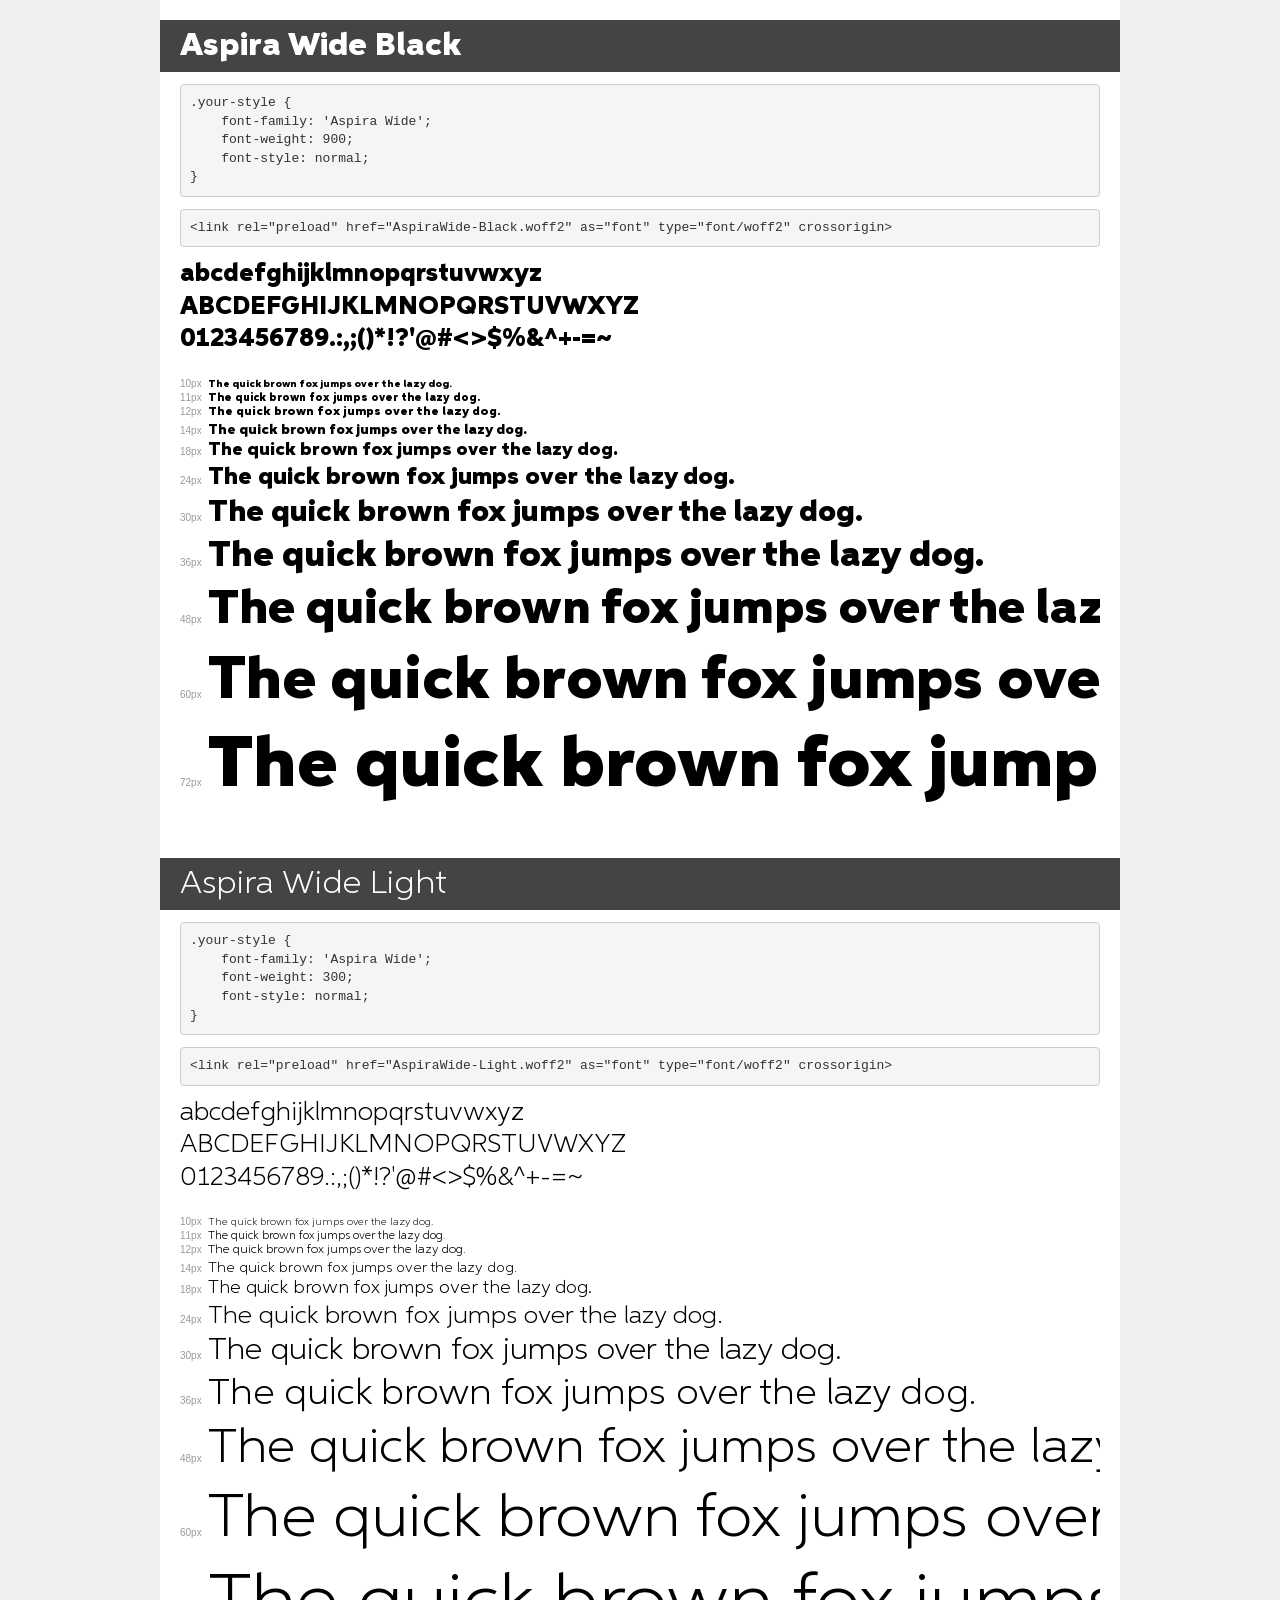
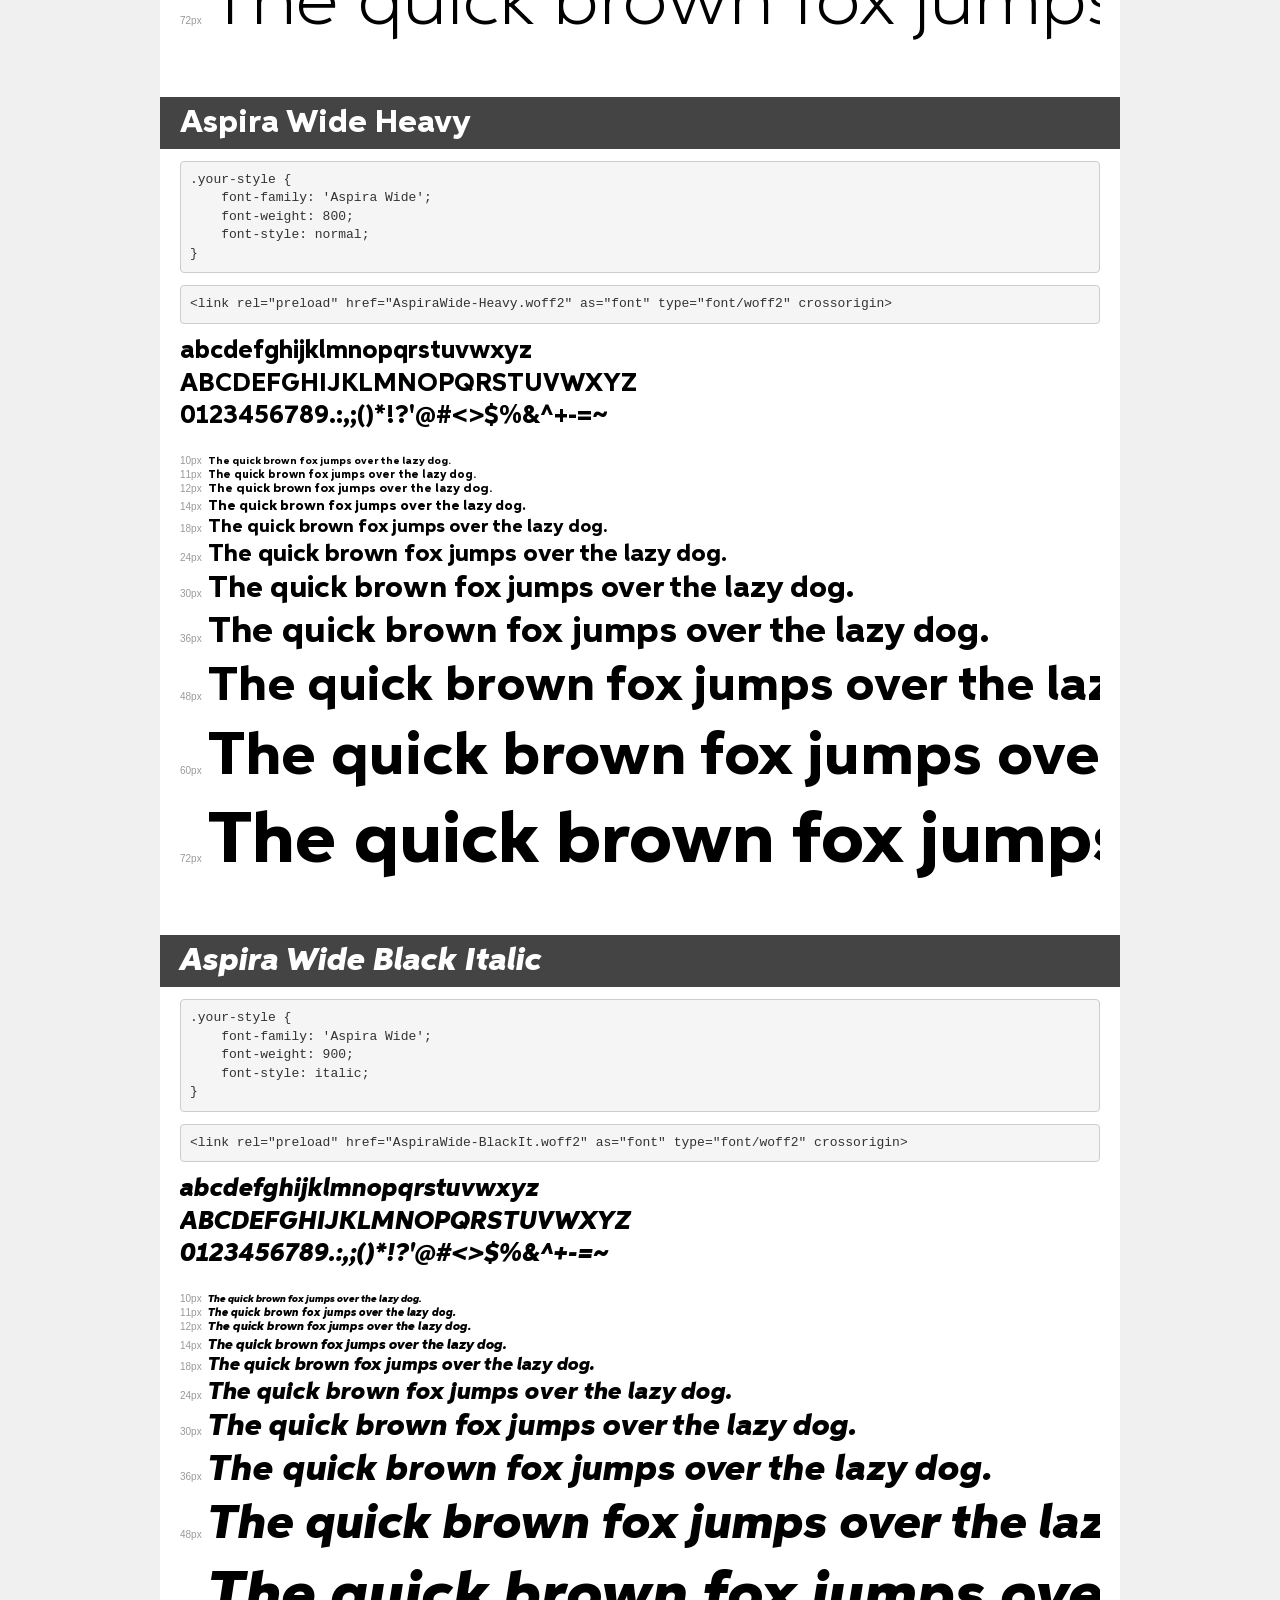
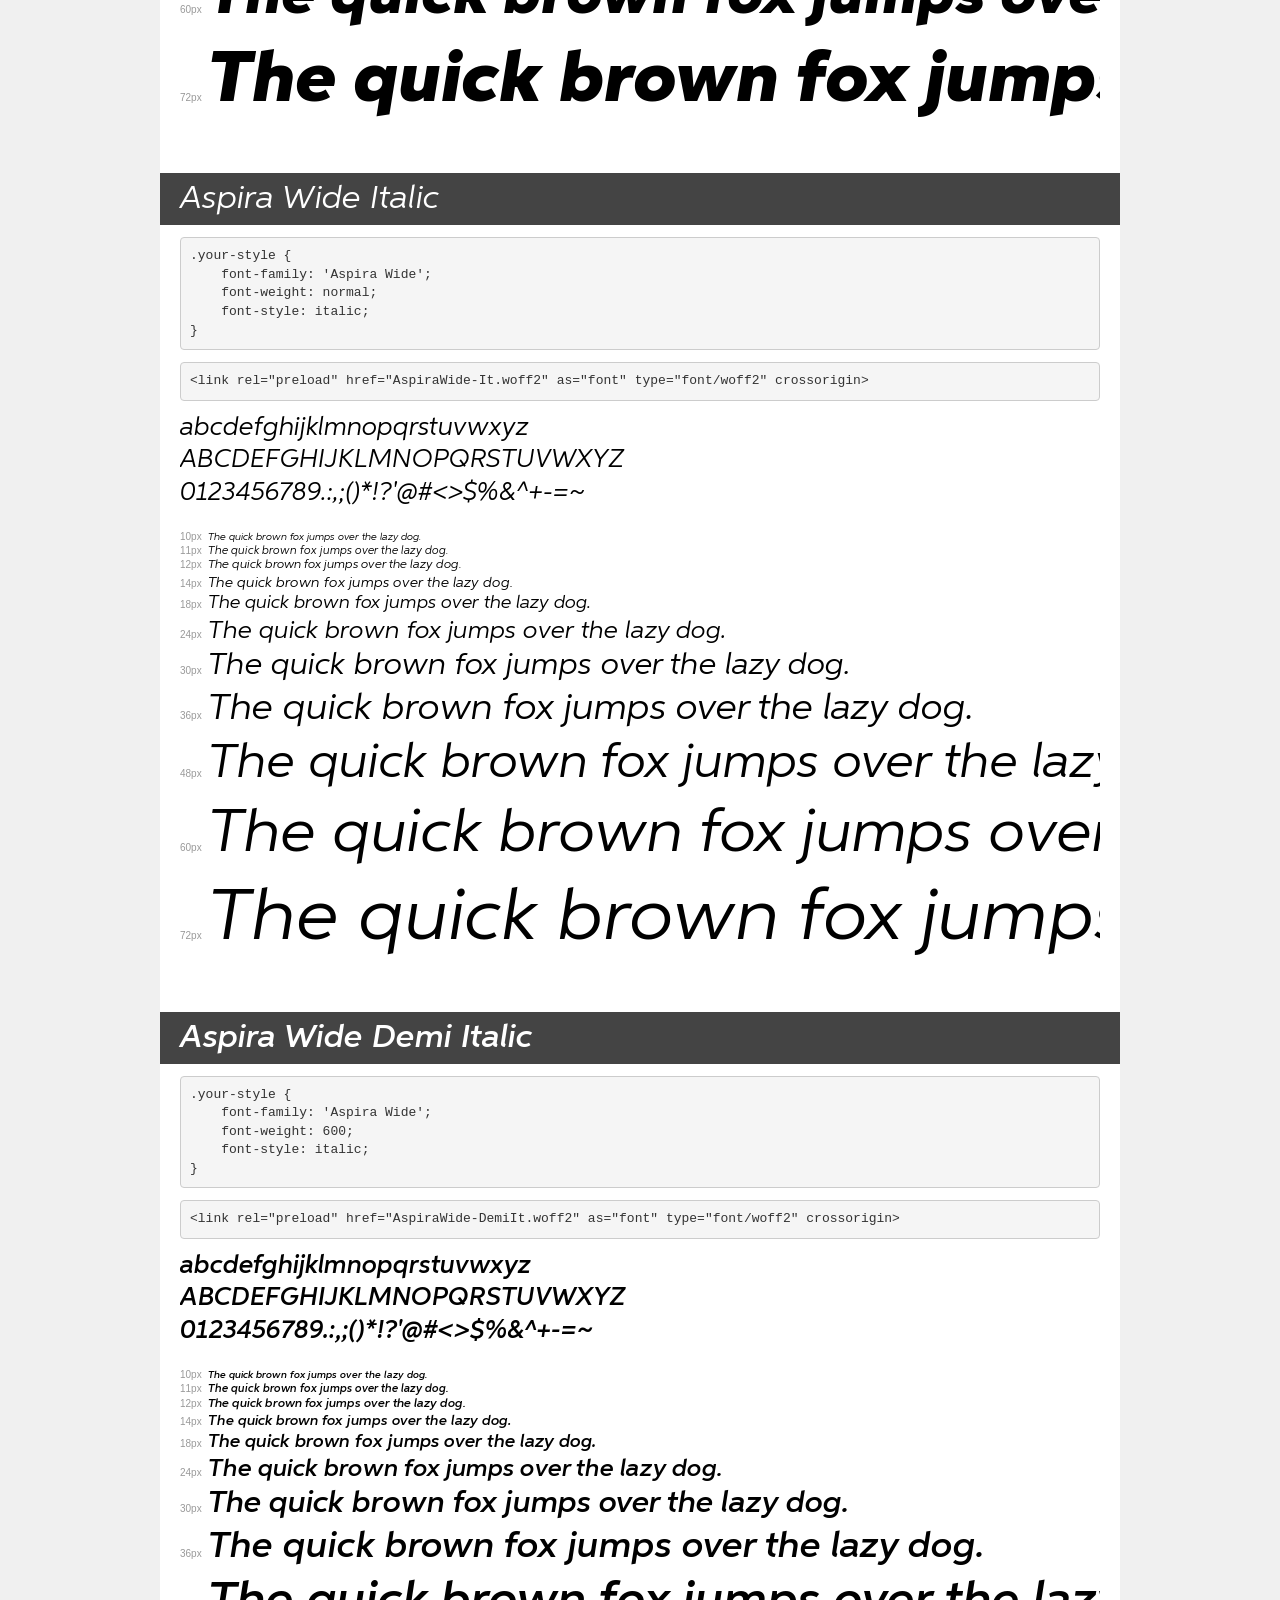
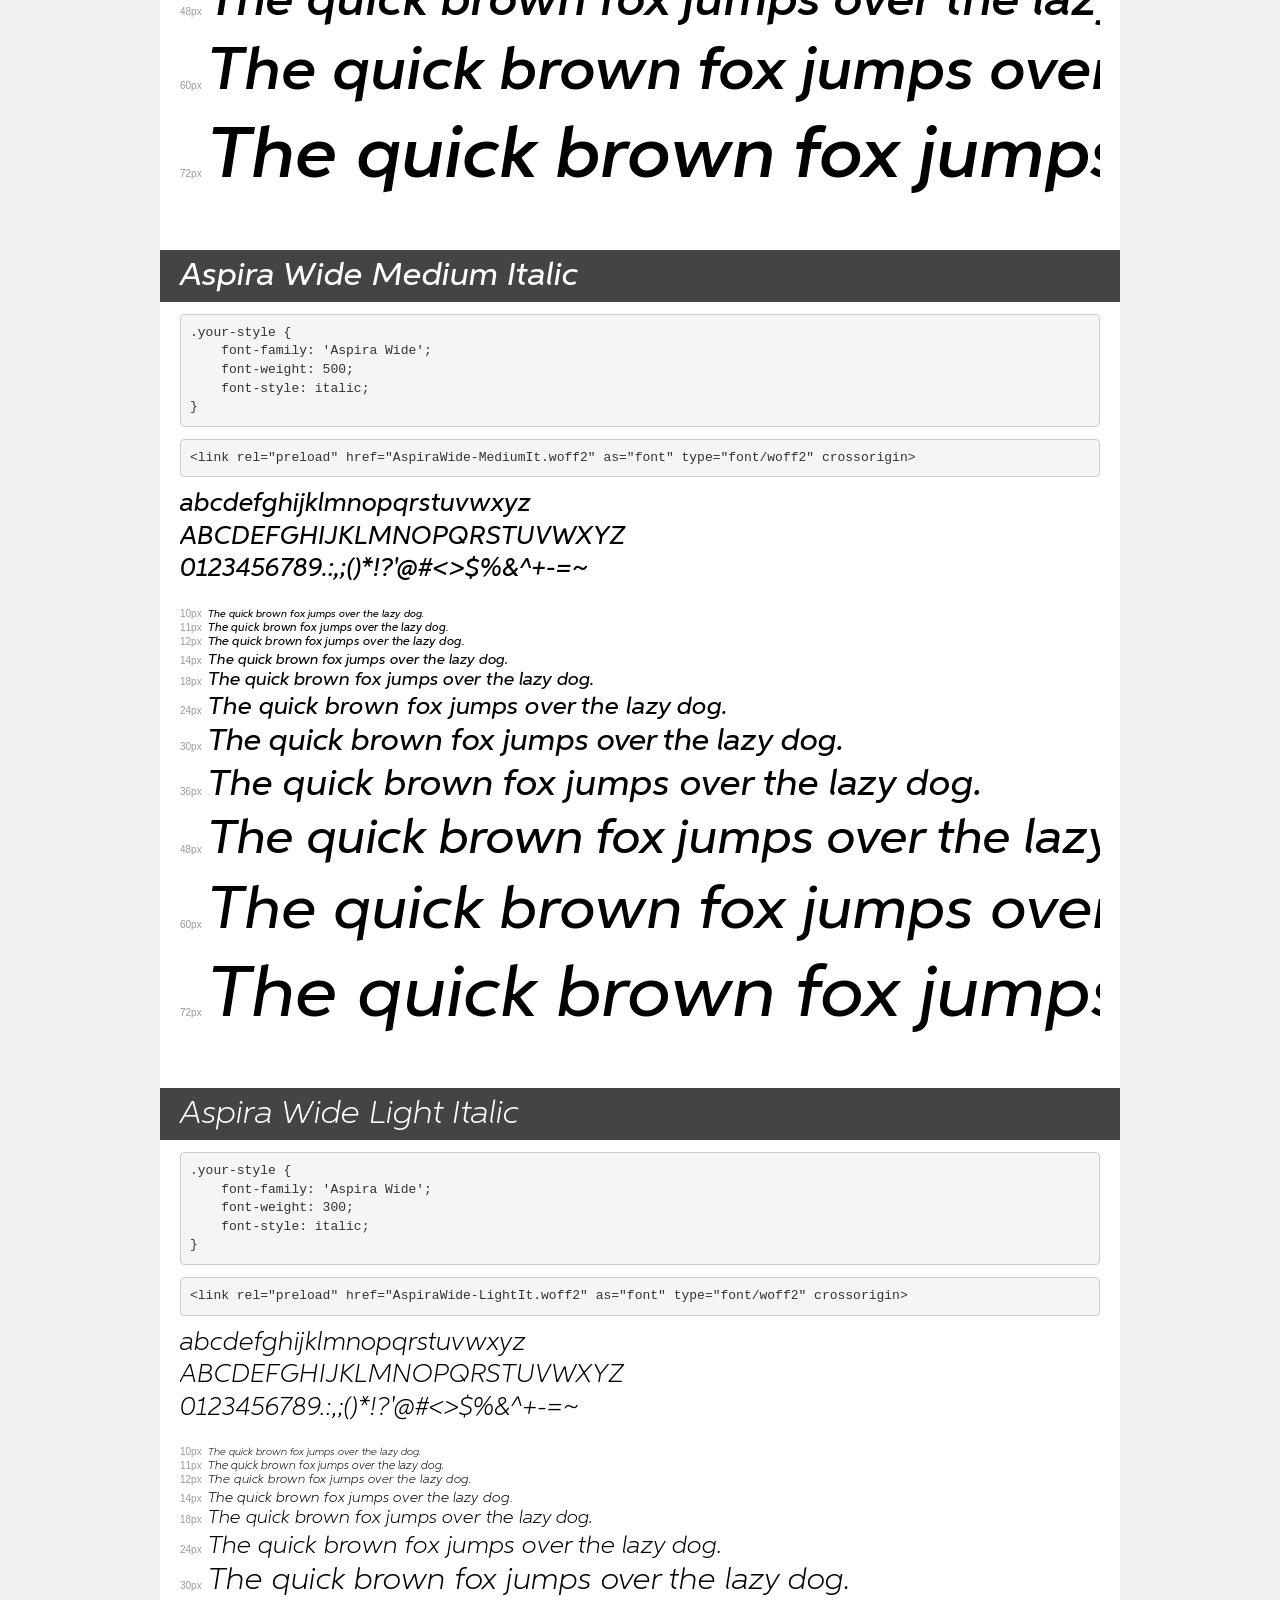
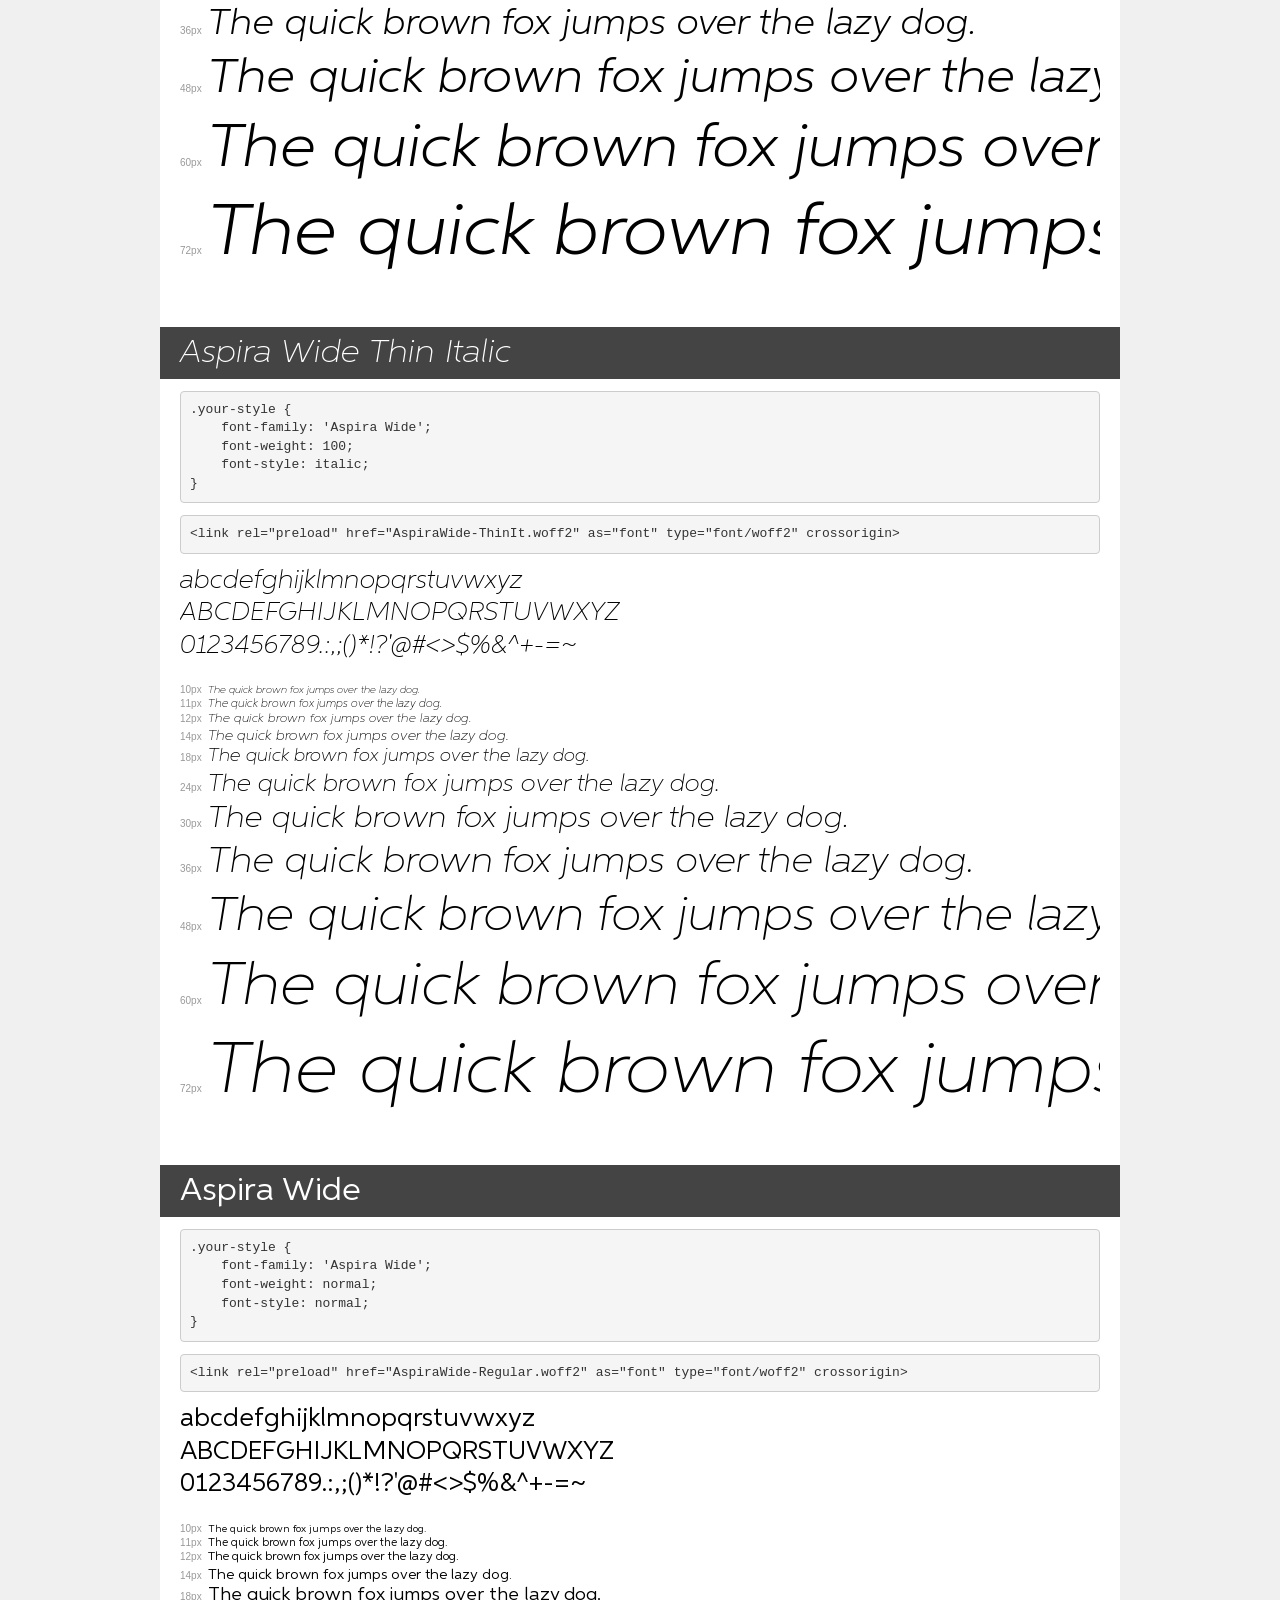
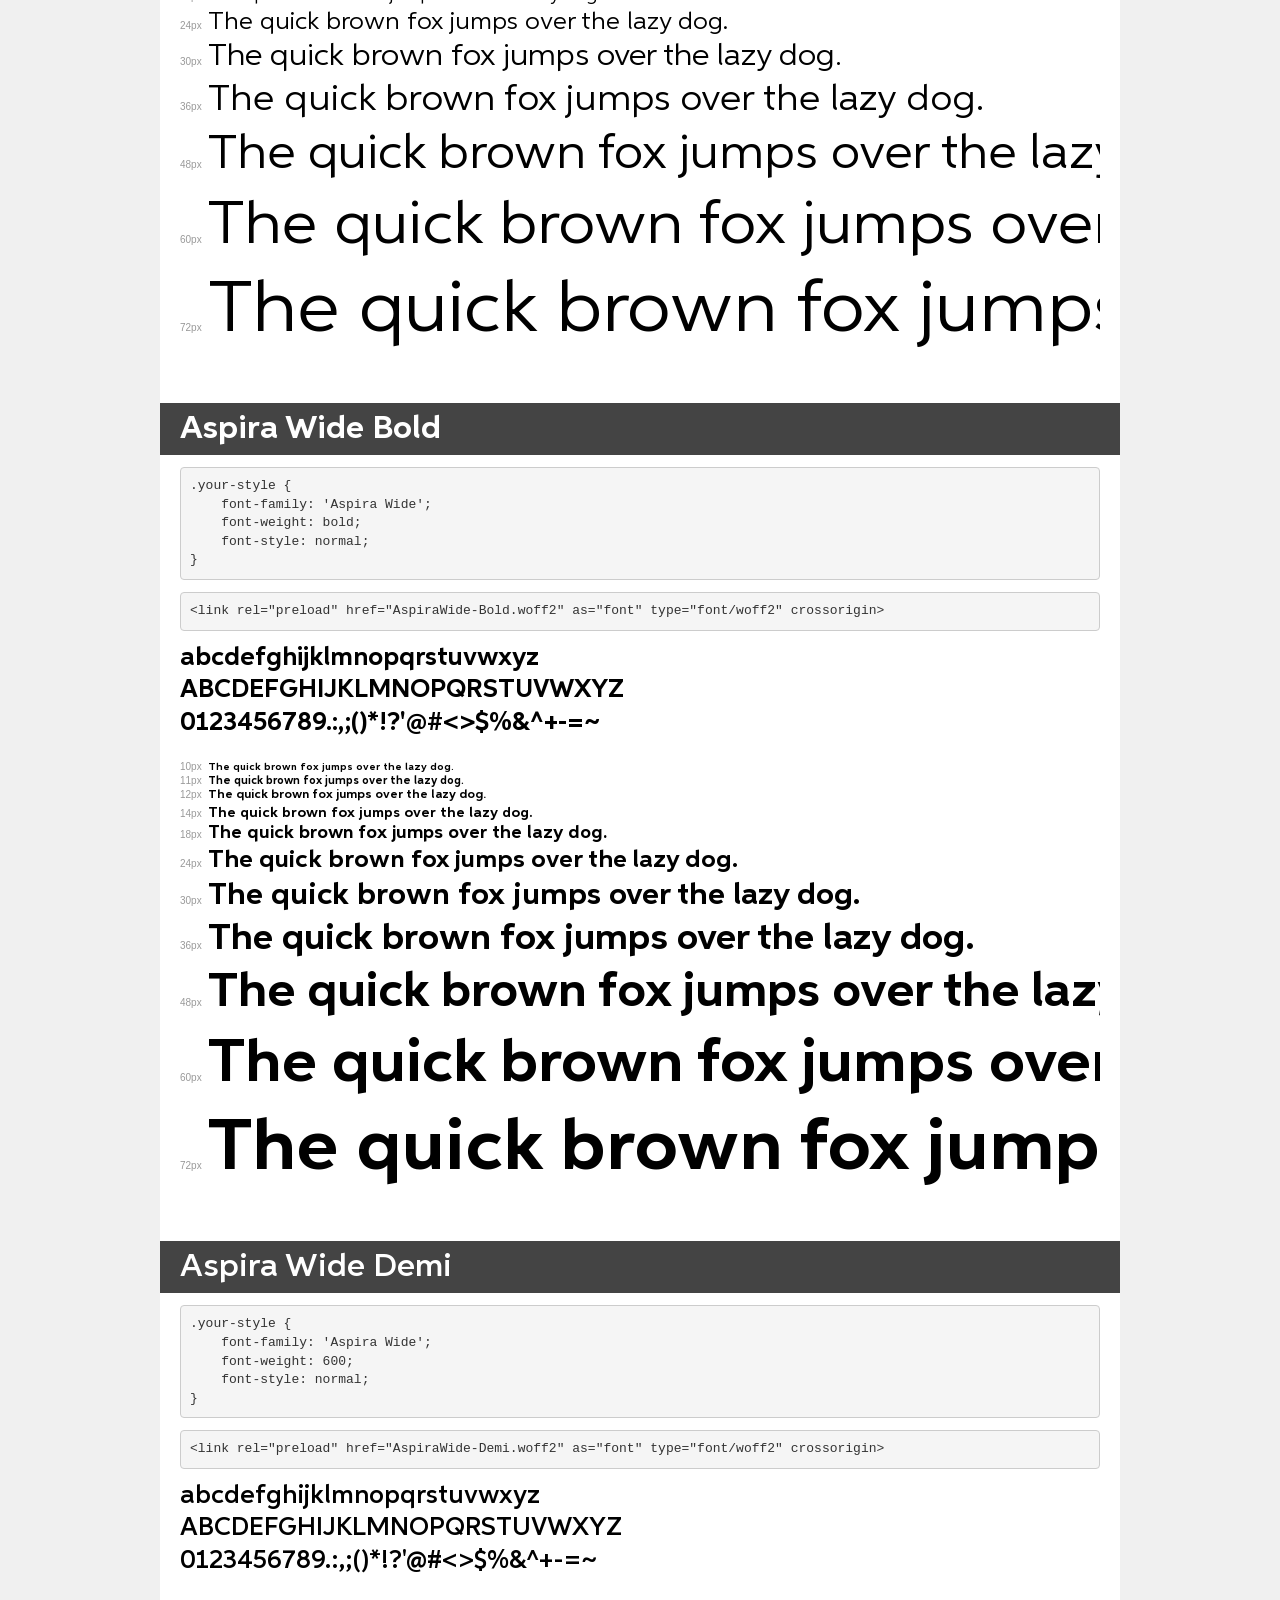
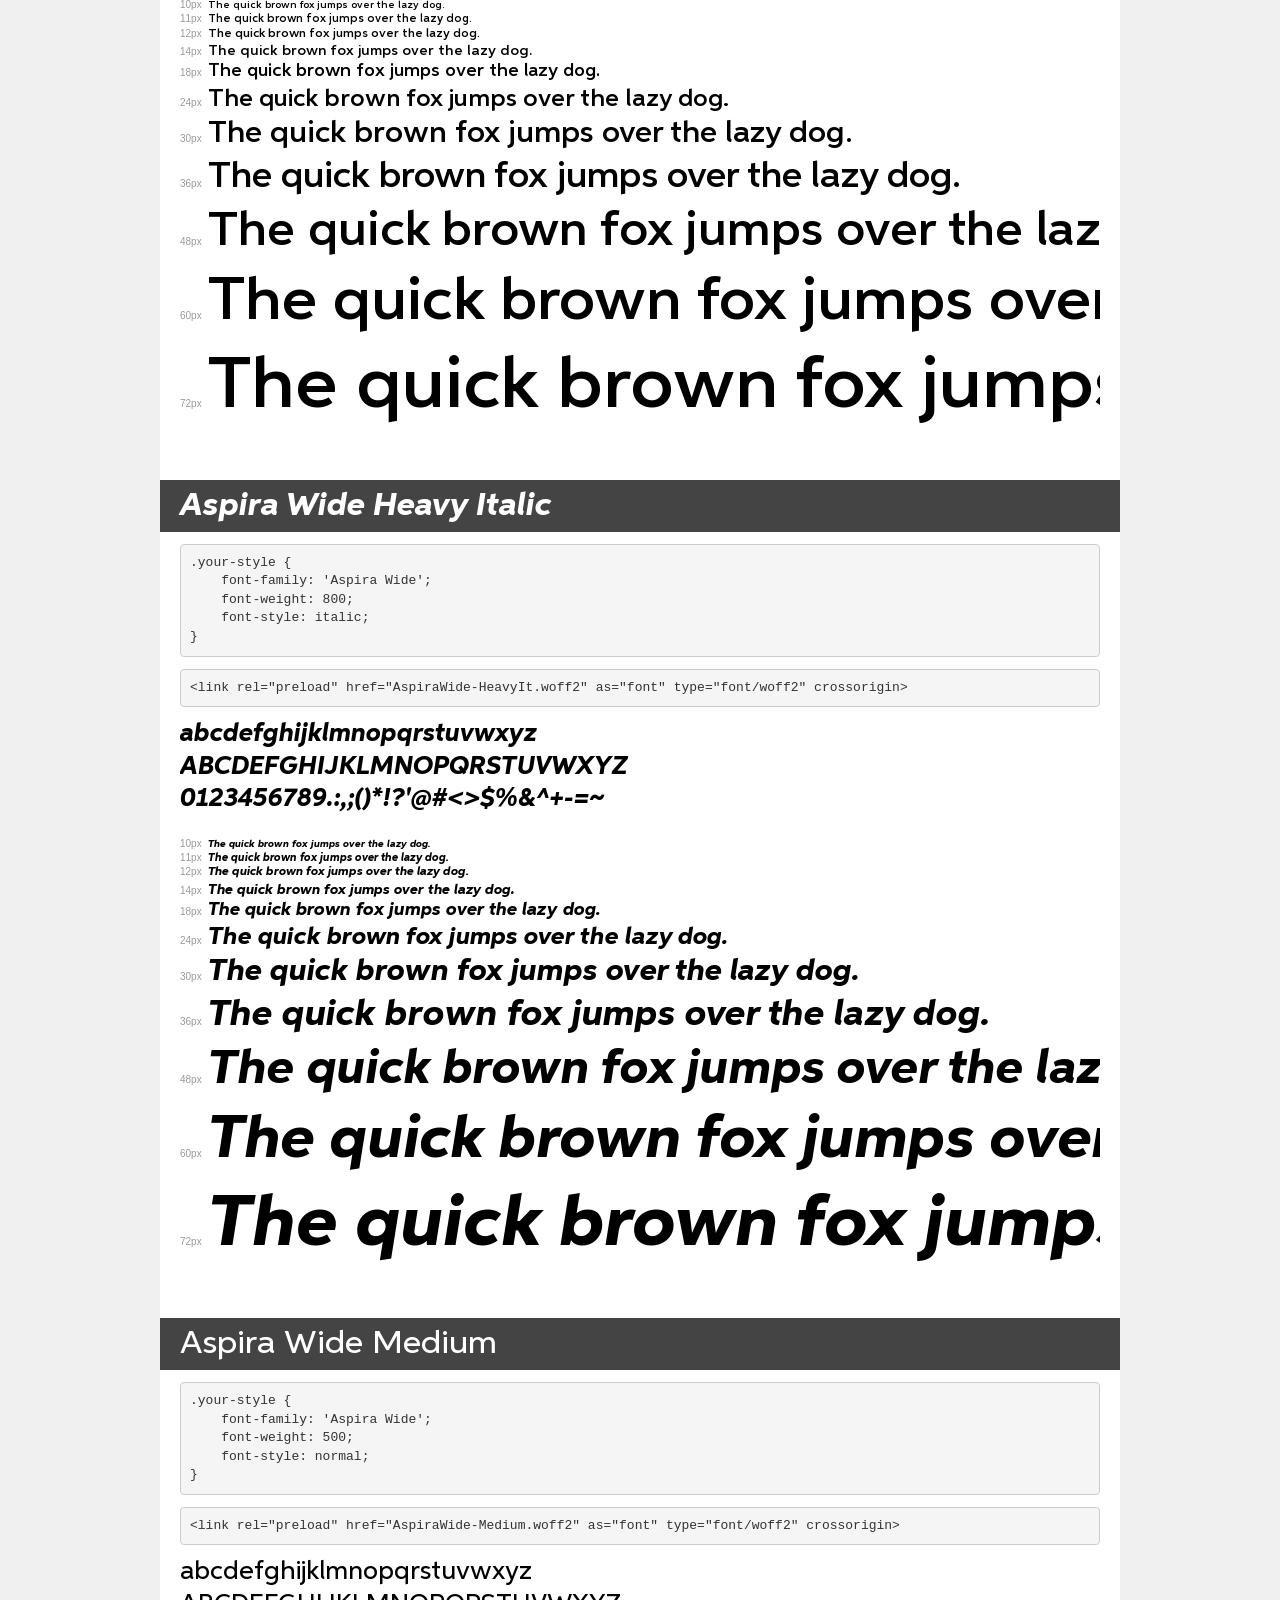
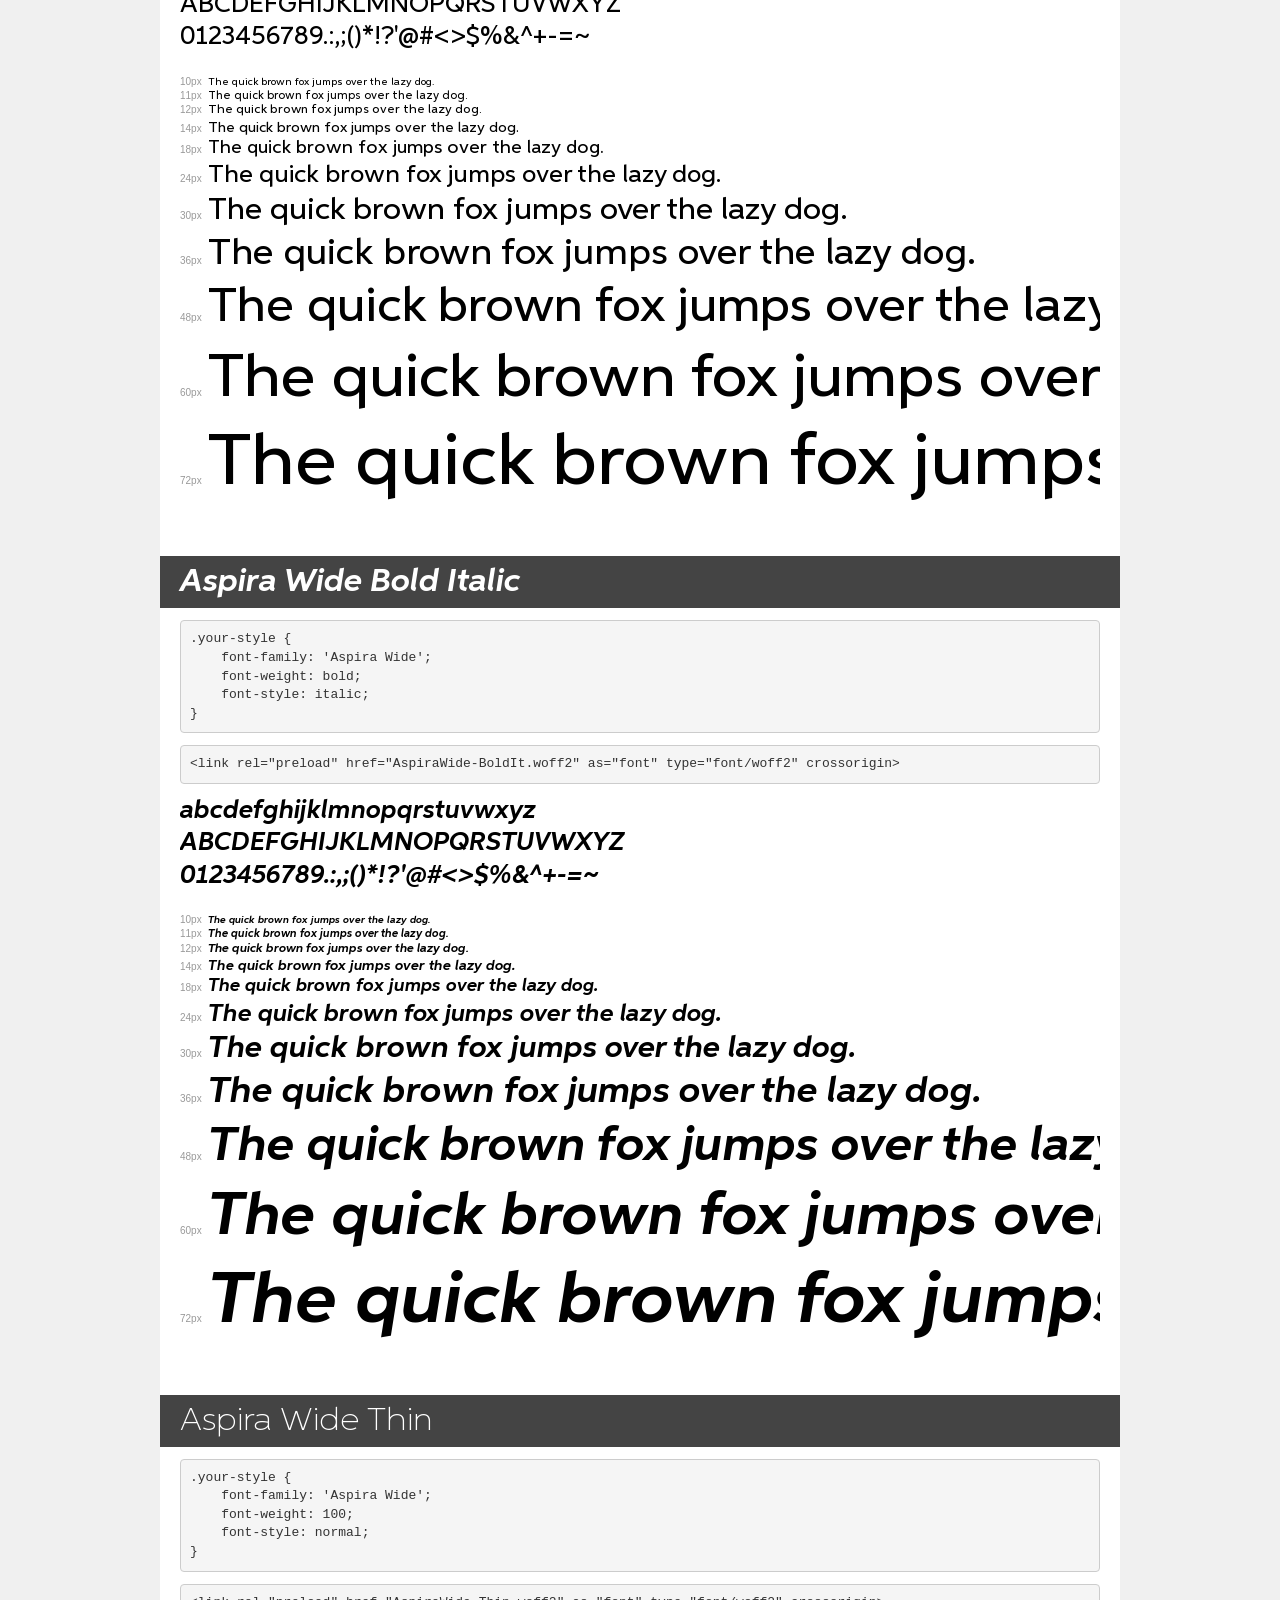
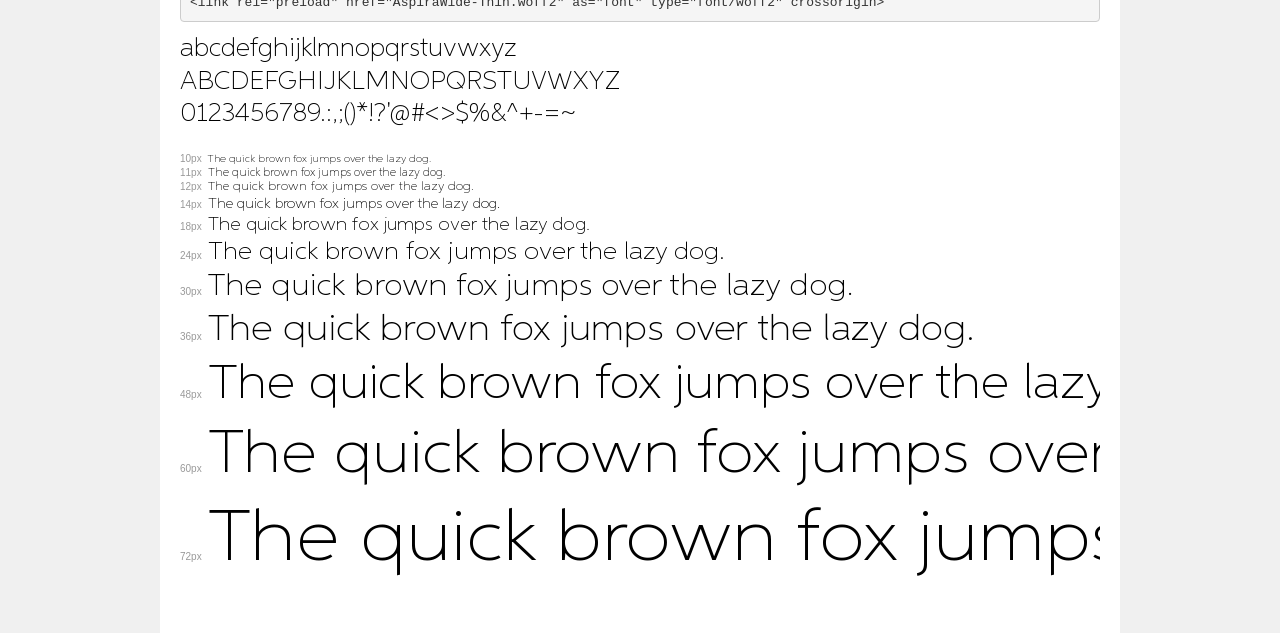
<file: aspira wide/demo.html>
<!DOCTYPE html>
<html lang="en">
<head>
    <meta charset="utf-8">
    <meta http-equiv="X-UA-Compatible" content="IE=edge">
    <meta name="viewport" content="width=device-width, initial-scale=1">
    <meta name="robots" content="noindex, noarchive">
    <meta name="format-detection" content="telephone=no">
    <title>Transfonter demo</title>
    <link href="stylesheet.css" rel="stylesheet">
    <style>
        /*
        http://meyerweb.com/eric/tools/css/reset/
        v2.0 | 20110126
        License: none (public domain)
        */
        html, body, div, span, applet, object, iframe,
        h1, h2, h3, h4, h5, h6, p, blockquote, pre,
        a, abbr, acronym, address, big, cite, code,
        del, dfn, em, img, ins, kbd, q, s, samp,
        small, strike, strong, sub, sup, tt, var,
        b, u, i, center,
        dl, dt, dd, ol, ul, li,
        fieldset, form, label, legend,
        table, caption, tbody, tfoot, thead, tr, th, td,
        article, aside, canvas, details, embed,
        figure, figcaption, footer, header, hgroup,
        menu, nav, output, ruby, section, summary,
        time, mark, audio, video {
            margin: 0;
            padding: 0;
            border: 0;
            font-size: 100%;
            font: inherit;
            vertical-align: baseline;
        }
        /* HTML5 display-role reset for older browsers */
        article, aside, details, figcaption, figure,
        footer, header, hgroup, menu, nav, section {
            display: block;
        }
        body {
            line-height: 1;
        }
        ol, ul {
            list-style: none;
        }
        blockquote, q {
            quotes: none;
        }
        blockquote:before, blockquote:after,
        q:before, q:after {
            content: '';
            content: none;
        }
        table {
            border-collapse: collapse;
            border-spacing: 0;
        }
        /* demo styles */
        body {
            background: #f0f0f0;
            color: #000;
        }
        .page {
            background: #fff;
            width: 920px;
            margin: 0 auto;
            padding: 20px 20px 0 20px;
            overflow: hidden;
        }
        .font-container {
            overflow-x: auto;
            overflow-y: hidden;
            margin-bottom: 40px;
            line-height: 1.3;
            white-space: nowrap;
            padding-bottom: 5px;
        }
        h1 {
            position: relative;
            background: #444;
            font-size: 32px;
            color: #fff;
            padding: 10px 20px;
            margin: 0 -20px 12px -20px;
        }
        .letters {
            font-size: 25px;
            margin-bottom: 20px;
        }
        .s10:before {
            content: '10px';
        }
        .s11:before {
            content: '11px';
        }
        .s12:before {
            content: '12px';
        }
        .s14:before {
            content: '14px';
        }
        .s18:before {
            content: '18px';
        }
        .s24:before {
            content: '24px';
        }
        .s30:before {
            content: '30px';
        }
        .s36:before {
            content: '36px';
        }
        .s48:before {
            content: '48px';
        }
        .s60:before {
            content: '60px';
        }
        .s72:before {
            content: '72px';
        }
        .s10:before, .s11:before, .s12:before, .s14:before,
        .s18:before, .s24:before, .s30:before, .s36:before,
        .s48:before, .s60:before, .s72:before {
            font-family: Arial, sans-serif;
            font-size: 10px;
            font-weight: normal;
            font-style: normal;
            color: #999;
            padding-right: 6px;
        }
        pre {
            display: block;
            padding: 9px;
            margin: 0 0 12px;
            font-family: Monaco, Menlo, Consolas, "Courier New", monospace;
            font-size: 13px;
            line-height: 1.428571429;
            color: #333;
            font-weight: normal;
            font-style: normal;
            background-color: #f5f5f5;
            border: 1px solid #ccc;
            overflow-x: auto;
            border-radius: 4px;
        }
        /* responsive */
        @media (max-width: 959px) {
            .page {
                width: auto;
                margin: 0;
            }
        }
    </style>
</head>
<body>
<div class="page">
    <div class="demo">
        <h1 style="font-family: 'Aspira Wide'; font-weight: 900; font-style: normal;">Aspira Wide Black</h1>
        <pre title="Usage">.your-style {
    font-family: 'Aspira Wide';
    font-weight: 900;
    font-style: normal;
}</pre>
        <pre title="Preload (optional)">
&lt;link rel=&quot;preload&quot; href=&quot;AspiraWide-Black.woff2&quot; as=&quot;font&quot; type=&quot;font/woff2&quot; crossorigin&gt;</pre>
        <div class="font-container" style="font-family: 'Aspira Wide'; font-weight: 900; font-style: normal;">
            <p class="letters">
                abcdefghijklmnopqrstuvwxyz<br>
ABCDEFGHIJKLMNOPQRSTUVWXYZ<br>
                0123456789.:,;()*!?'@#&lt;&gt;$%&^+-=~
            </p>
            <p class="s10" style="font-size: 10px;">The quick brown fox jumps over the lazy dog.</p>
            <p class="s11" style="font-size: 11px;">The quick brown fox jumps over the lazy dog.</p>
            <p class="s12" style="font-size: 12px;">The quick brown fox jumps over the lazy dog.</p>
            <p class="s14" style="font-size: 14px;">The quick brown fox jumps over the lazy dog.</p>
            <p class="s18" style="font-size: 18px;">The quick brown fox jumps over the lazy dog.</p>
            <p class="s24" style="font-size: 24px;">The quick brown fox jumps over the lazy dog.</p>
            <p class="s30" style="font-size: 30px;">The quick brown fox jumps over the lazy dog.</p>
            <p class="s36" style="font-size: 36px;">The quick brown fox jumps over the lazy dog.</p>
            <p class="s48" style="font-size: 48px;">The quick brown fox jumps over the lazy dog.</p>
            <p class="s60" style="font-size: 60px;">The quick brown fox jumps over the lazy dog.</p>
            <p class="s72" style="font-size: 72px;">The quick brown fox jumps over the lazy dog.</p>
        </div>
    </div>

    <div class="demo">
        <h1 style="font-family: 'Aspira Wide'; font-weight: 300; font-style: normal;">Aspira Wide Light</h1>
        <pre title="Usage">.your-style {
    font-family: 'Aspira Wide';
    font-weight: 300;
    font-style: normal;
}</pre>
        <pre title="Preload (optional)">
&lt;link rel=&quot;preload&quot; href=&quot;AspiraWide-Light.woff2&quot; as=&quot;font&quot; type=&quot;font/woff2&quot; crossorigin&gt;</pre>
        <div class="font-container" style="font-family: 'Aspira Wide'; font-weight: 300; font-style: normal;">
            <p class="letters">
                abcdefghijklmnopqrstuvwxyz<br>
ABCDEFGHIJKLMNOPQRSTUVWXYZ<br>
                0123456789.:,;()*!?'@#&lt;&gt;$%&^+-=~
            </p>
            <p class="s10" style="font-size: 10px;">The quick brown fox jumps over the lazy dog.</p>
            <p class="s11" style="font-size: 11px;">The quick brown fox jumps over the lazy dog.</p>
            <p class="s12" style="font-size: 12px;">The quick brown fox jumps over the lazy dog.</p>
            <p class="s14" style="font-size: 14px;">The quick brown fox jumps over the lazy dog.</p>
            <p class="s18" style="font-size: 18px;">The quick brown fox jumps over the lazy dog.</p>
            <p class="s24" style="font-size: 24px;">The quick brown fox jumps over the lazy dog.</p>
            <p class="s30" style="font-size: 30px;">The quick brown fox jumps over the lazy dog.</p>
            <p class="s36" style="font-size: 36px;">The quick brown fox jumps over the lazy dog.</p>
            <p class="s48" style="font-size: 48px;">The quick brown fox jumps over the lazy dog.</p>
            <p class="s60" style="font-size: 60px;">The quick brown fox jumps over the lazy dog.</p>
            <p class="s72" style="font-size: 72px;">The quick brown fox jumps over the lazy dog.</p>
        </div>
    </div>

    <div class="demo">
        <h1 style="font-family: 'Aspira Wide'; font-weight: 800; font-style: normal;">Aspira Wide Heavy</h1>
        <pre title="Usage">.your-style {
    font-family: 'Aspira Wide';
    font-weight: 800;
    font-style: normal;
}</pre>
        <pre title="Preload (optional)">
&lt;link rel=&quot;preload&quot; href=&quot;AspiraWide-Heavy.woff2&quot; as=&quot;font&quot; type=&quot;font/woff2&quot; crossorigin&gt;</pre>
        <div class="font-container" style="font-family: 'Aspira Wide'; font-weight: 800; font-style: normal;">
            <p class="letters">
                abcdefghijklmnopqrstuvwxyz<br>
ABCDEFGHIJKLMNOPQRSTUVWXYZ<br>
                0123456789.:,;()*!?'@#&lt;&gt;$%&^+-=~
            </p>
            <p class="s10" style="font-size: 10px;">The quick brown fox jumps over the lazy dog.</p>
            <p class="s11" style="font-size: 11px;">The quick brown fox jumps over the lazy dog.</p>
            <p class="s12" style="font-size: 12px;">The quick brown fox jumps over the lazy dog.</p>
            <p class="s14" style="font-size: 14px;">The quick brown fox jumps over the lazy dog.</p>
            <p class="s18" style="font-size: 18px;">The quick brown fox jumps over the lazy dog.</p>
            <p class="s24" style="font-size: 24px;">The quick brown fox jumps over the lazy dog.</p>
            <p class="s30" style="font-size: 30px;">The quick brown fox jumps over the lazy dog.</p>
            <p class="s36" style="font-size: 36px;">The quick brown fox jumps over the lazy dog.</p>
            <p class="s48" style="font-size: 48px;">The quick brown fox jumps over the lazy dog.</p>
            <p class="s60" style="font-size: 60px;">The quick brown fox jumps over the lazy dog.</p>
            <p class="s72" style="font-size: 72px;">The quick brown fox jumps over the lazy dog.</p>
        </div>
    </div>

    <div class="demo">
        <h1 style="font-family: 'Aspira Wide'; font-weight: 900; font-style: italic;">Aspira Wide Black Italic</h1>
        <pre title="Usage">.your-style {
    font-family: 'Aspira Wide';
    font-weight: 900;
    font-style: italic;
}</pre>
        <pre title="Preload (optional)">
&lt;link rel=&quot;preload&quot; href=&quot;AspiraWide-BlackIt.woff2&quot; as=&quot;font&quot; type=&quot;font/woff2&quot; crossorigin&gt;</pre>
        <div class="font-container" style="font-family: 'Aspira Wide'; font-weight: 900; font-style: italic;">
            <p class="letters">
                abcdefghijklmnopqrstuvwxyz<br>
ABCDEFGHIJKLMNOPQRSTUVWXYZ<br>
                0123456789.:,;()*!?'@#&lt;&gt;$%&^+-=~
            </p>
            <p class="s10" style="font-size: 10px;">The quick brown fox jumps over the lazy dog.</p>
            <p class="s11" style="font-size: 11px;">The quick brown fox jumps over the lazy dog.</p>
            <p class="s12" style="font-size: 12px;">The quick brown fox jumps over the lazy dog.</p>
            <p class="s14" style="font-size: 14px;">The quick brown fox jumps over the lazy dog.</p>
            <p class="s18" style="font-size: 18px;">The quick brown fox jumps over the lazy dog.</p>
            <p class="s24" style="font-size: 24px;">The quick brown fox jumps over the lazy dog.</p>
            <p class="s30" style="font-size: 30px;">The quick brown fox jumps over the lazy dog.</p>
            <p class="s36" style="font-size: 36px;">The quick brown fox jumps over the lazy dog.</p>
            <p class="s48" style="font-size: 48px;">The quick brown fox jumps over the lazy dog.</p>
            <p class="s60" style="font-size: 60px;">The quick brown fox jumps over the lazy dog.</p>
            <p class="s72" style="font-size: 72px;">The quick brown fox jumps over the lazy dog.</p>
        </div>
    </div>

    <div class="demo">
        <h1 style="font-family: 'Aspira Wide'; font-weight: normal; font-style: italic;">Aspira Wide Italic</h1>
        <pre title="Usage">.your-style {
    font-family: 'Aspira Wide';
    font-weight: normal;
    font-style: italic;
}</pre>
        <pre title="Preload (optional)">
&lt;link rel=&quot;preload&quot; href=&quot;AspiraWide-It.woff2&quot; as=&quot;font&quot; type=&quot;font/woff2&quot; crossorigin&gt;</pre>
        <div class="font-container" style="font-family: 'Aspira Wide'; font-weight: normal; font-style: italic;">
            <p class="letters">
                abcdefghijklmnopqrstuvwxyz<br>
ABCDEFGHIJKLMNOPQRSTUVWXYZ<br>
                0123456789.:,;()*!?'@#&lt;&gt;$%&^+-=~
            </p>
            <p class="s10" style="font-size: 10px;">The quick brown fox jumps over the lazy dog.</p>
            <p class="s11" style="font-size: 11px;">The quick brown fox jumps over the lazy dog.</p>
            <p class="s12" style="font-size: 12px;">The quick brown fox jumps over the lazy dog.</p>
            <p class="s14" style="font-size: 14px;">The quick brown fox jumps over the lazy dog.</p>
            <p class="s18" style="font-size: 18px;">The quick brown fox jumps over the lazy dog.</p>
            <p class="s24" style="font-size: 24px;">The quick brown fox jumps over the lazy dog.</p>
            <p class="s30" style="font-size: 30px;">The quick brown fox jumps over the lazy dog.</p>
            <p class="s36" style="font-size: 36px;">The quick brown fox jumps over the lazy dog.</p>
            <p class="s48" style="font-size: 48px;">The quick brown fox jumps over the lazy dog.</p>
            <p class="s60" style="font-size: 60px;">The quick brown fox jumps over the lazy dog.</p>
            <p class="s72" style="font-size: 72px;">The quick brown fox jumps over the lazy dog.</p>
        </div>
    </div>

    <div class="demo">
        <h1 style="font-family: 'Aspira Wide'; font-weight: 600; font-style: italic;">Aspira Wide Demi Italic</h1>
        <pre title="Usage">.your-style {
    font-family: 'Aspira Wide';
    font-weight: 600;
    font-style: italic;
}</pre>
        <pre title="Preload (optional)">
&lt;link rel=&quot;preload&quot; href=&quot;AspiraWide-DemiIt.woff2&quot; as=&quot;font&quot; type=&quot;font/woff2&quot; crossorigin&gt;</pre>
        <div class="font-container" style="font-family: 'Aspira Wide'; font-weight: 600; font-style: italic;">
            <p class="letters">
                abcdefghijklmnopqrstuvwxyz<br>
ABCDEFGHIJKLMNOPQRSTUVWXYZ<br>
                0123456789.:,;()*!?'@#&lt;&gt;$%&^+-=~
            </p>
            <p class="s10" style="font-size: 10px;">The quick brown fox jumps over the lazy dog.</p>
            <p class="s11" style="font-size: 11px;">The quick brown fox jumps over the lazy dog.</p>
            <p class="s12" style="font-size: 12px;">The quick brown fox jumps over the lazy dog.</p>
            <p class="s14" style="font-size: 14px;">The quick brown fox jumps over the lazy dog.</p>
            <p class="s18" style="font-size: 18px;">The quick brown fox jumps over the lazy dog.</p>
            <p class="s24" style="font-size: 24px;">The quick brown fox jumps over the lazy dog.</p>
            <p class="s30" style="font-size: 30px;">The quick brown fox jumps over the lazy dog.</p>
            <p class="s36" style="font-size: 36px;">The quick brown fox jumps over the lazy dog.</p>
            <p class="s48" style="font-size: 48px;">The quick brown fox jumps over the lazy dog.</p>
            <p class="s60" style="font-size: 60px;">The quick brown fox jumps over the lazy dog.</p>
            <p class="s72" style="font-size: 72px;">The quick brown fox jumps over the lazy dog.</p>
        </div>
    </div>

    <div class="demo">
        <h1 style="font-family: 'Aspira Wide'; font-weight: 500; font-style: italic;">Aspira Wide Medium Italic</h1>
        <pre title="Usage">.your-style {
    font-family: 'Aspira Wide';
    font-weight: 500;
    font-style: italic;
}</pre>
        <pre title="Preload (optional)">
&lt;link rel=&quot;preload&quot; href=&quot;AspiraWide-MediumIt.woff2&quot; as=&quot;font&quot; type=&quot;font/woff2&quot; crossorigin&gt;</pre>
        <div class="font-container" style="font-family: 'Aspira Wide'; font-weight: 500; font-style: italic;">
            <p class="letters">
                abcdefghijklmnopqrstuvwxyz<br>
ABCDEFGHIJKLMNOPQRSTUVWXYZ<br>
                0123456789.:,;()*!?'@#&lt;&gt;$%&^+-=~
            </p>
            <p class="s10" style="font-size: 10px;">The quick brown fox jumps over the lazy dog.</p>
            <p class="s11" style="font-size: 11px;">The quick brown fox jumps over the lazy dog.</p>
            <p class="s12" style="font-size: 12px;">The quick brown fox jumps over the lazy dog.</p>
            <p class="s14" style="font-size: 14px;">The quick brown fox jumps over the lazy dog.</p>
            <p class="s18" style="font-size: 18px;">The quick brown fox jumps over the lazy dog.</p>
            <p class="s24" style="font-size: 24px;">The quick brown fox jumps over the lazy dog.</p>
            <p class="s30" style="font-size: 30px;">The quick brown fox jumps over the lazy dog.</p>
            <p class="s36" style="font-size: 36px;">The quick brown fox jumps over the lazy dog.</p>
            <p class="s48" style="font-size: 48px;">The quick brown fox jumps over the lazy dog.</p>
            <p class="s60" style="font-size: 60px;">The quick brown fox jumps over the lazy dog.</p>
            <p class="s72" style="font-size: 72px;">The quick brown fox jumps over the lazy dog.</p>
        </div>
    </div>

    <div class="demo">
        <h1 style="font-family: 'Aspira Wide'; font-weight: 300; font-style: italic;">Aspira Wide Light Italic</h1>
        <pre title="Usage">.your-style {
    font-family: 'Aspira Wide';
    font-weight: 300;
    font-style: italic;
}</pre>
        <pre title="Preload (optional)">
&lt;link rel=&quot;preload&quot; href=&quot;AspiraWide-LightIt.woff2&quot; as=&quot;font&quot; type=&quot;font/woff2&quot; crossorigin&gt;</pre>
        <div class="font-container" style="font-family: 'Aspira Wide'; font-weight: 300; font-style: italic;">
            <p class="letters">
                abcdefghijklmnopqrstuvwxyz<br>
ABCDEFGHIJKLMNOPQRSTUVWXYZ<br>
                0123456789.:,;()*!?'@#&lt;&gt;$%&^+-=~
            </p>
            <p class="s10" style="font-size: 10px;">The quick brown fox jumps over the lazy dog.</p>
            <p class="s11" style="font-size: 11px;">The quick brown fox jumps over the lazy dog.</p>
            <p class="s12" style="font-size: 12px;">The quick brown fox jumps over the lazy dog.</p>
            <p class="s14" style="font-size: 14px;">The quick brown fox jumps over the lazy dog.</p>
            <p class="s18" style="font-size: 18px;">The quick brown fox jumps over the lazy dog.</p>
            <p class="s24" style="font-size: 24px;">The quick brown fox jumps over the lazy dog.</p>
            <p class="s30" style="font-size: 30px;">The quick brown fox jumps over the lazy dog.</p>
            <p class="s36" style="font-size: 36px;">The quick brown fox jumps over the lazy dog.</p>
            <p class="s48" style="font-size: 48px;">The quick brown fox jumps over the lazy dog.</p>
            <p class="s60" style="font-size: 60px;">The quick brown fox jumps over the lazy dog.</p>
            <p class="s72" style="font-size: 72px;">The quick brown fox jumps over the lazy dog.</p>
        </div>
    </div>

    <div class="demo">
        <h1 style="font-family: 'Aspira Wide'; font-weight: 100; font-style: italic;">Aspira Wide Thin Italic</h1>
        <pre title="Usage">.your-style {
    font-family: 'Aspira Wide';
    font-weight: 100;
    font-style: italic;
}</pre>
        <pre title="Preload (optional)">
&lt;link rel=&quot;preload&quot; href=&quot;AspiraWide-ThinIt.woff2&quot; as=&quot;font&quot; type=&quot;font/woff2&quot; crossorigin&gt;</pre>
        <div class="font-container" style="font-family: 'Aspira Wide'; font-weight: 100; font-style: italic;">
            <p class="letters">
                abcdefghijklmnopqrstuvwxyz<br>
ABCDEFGHIJKLMNOPQRSTUVWXYZ<br>
                0123456789.:,;()*!?'@#&lt;&gt;$%&^+-=~
            </p>
            <p class="s10" style="font-size: 10px;">The quick brown fox jumps over the lazy dog.</p>
            <p class="s11" style="font-size: 11px;">The quick brown fox jumps over the lazy dog.</p>
            <p class="s12" style="font-size: 12px;">The quick brown fox jumps over the lazy dog.</p>
            <p class="s14" style="font-size: 14px;">The quick brown fox jumps over the lazy dog.</p>
            <p class="s18" style="font-size: 18px;">The quick brown fox jumps over the lazy dog.</p>
            <p class="s24" style="font-size: 24px;">The quick brown fox jumps over the lazy dog.</p>
            <p class="s30" style="font-size: 30px;">The quick brown fox jumps over the lazy dog.</p>
            <p class="s36" style="font-size: 36px;">The quick brown fox jumps over the lazy dog.</p>
            <p class="s48" style="font-size: 48px;">The quick brown fox jumps over the lazy dog.</p>
            <p class="s60" style="font-size: 60px;">The quick brown fox jumps over the lazy dog.</p>
            <p class="s72" style="font-size: 72px;">The quick brown fox jumps over the lazy dog.</p>
        </div>
    </div>

    <div class="demo">
        <h1 style="font-family: 'Aspira Wide'; font-weight: normal; font-style: normal;">Aspira Wide</h1>
        <pre title="Usage">.your-style {
    font-family: 'Aspira Wide';
    font-weight: normal;
    font-style: normal;
}</pre>
        <pre title="Preload (optional)">
&lt;link rel=&quot;preload&quot; href=&quot;AspiraWide-Regular.woff2&quot; as=&quot;font&quot; type=&quot;font/woff2&quot; crossorigin&gt;</pre>
        <div class="font-container" style="font-family: 'Aspira Wide'; font-weight: normal; font-style: normal;">
            <p class="letters">
                abcdefghijklmnopqrstuvwxyz<br>
ABCDEFGHIJKLMNOPQRSTUVWXYZ<br>
                0123456789.:,;()*!?'@#&lt;&gt;$%&^+-=~
            </p>
            <p class="s10" style="font-size: 10px;">The quick brown fox jumps over the lazy dog.</p>
            <p class="s11" style="font-size: 11px;">The quick brown fox jumps over the lazy dog.</p>
            <p class="s12" style="font-size: 12px;">The quick brown fox jumps over the lazy dog.</p>
            <p class="s14" style="font-size: 14px;">The quick brown fox jumps over the lazy dog.</p>
            <p class="s18" style="font-size: 18px;">The quick brown fox jumps over the lazy dog.</p>
            <p class="s24" style="font-size: 24px;">The quick brown fox jumps over the lazy dog.</p>
            <p class="s30" style="font-size: 30px;">The quick brown fox jumps over the lazy dog.</p>
            <p class="s36" style="font-size: 36px;">The quick brown fox jumps over the lazy dog.</p>
            <p class="s48" style="font-size: 48px;">The quick brown fox jumps over the lazy dog.</p>
            <p class="s60" style="font-size: 60px;">The quick brown fox jumps over the lazy dog.</p>
            <p class="s72" style="font-size: 72px;">The quick brown fox jumps over the lazy dog.</p>
        </div>
    </div>

    <div class="demo">
        <h1 style="font-family: 'Aspira Wide'; font-weight: bold; font-style: normal;">Aspira Wide Bold</h1>
        <pre title="Usage">.your-style {
    font-family: 'Aspira Wide';
    font-weight: bold;
    font-style: normal;
}</pre>
        <pre title="Preload (optional)">
&lt;link rel=&quot;preload&quot; href=&quot;AspiraWide-Bold.woff2&quot; as=&quot;font&quot; type=&quot;font/woff2&quot; crossorigin&gt;</pre>
        <div class="font-container" style="font-family: 'Aspira Wide'; font-weight: bold; font-style: normal;">
            <p class="letters">
                abcdefghijklmnopqrstuvwxyz<br>
ABCDEFGHIJKLMNOPQRSTUVWXYZ<br>
                0123456789.:,;()*!?'@#&lt;&gt;$%&^+-=~
            </p>
            <p class="s10" style="font-size: 10px;">The quick brown fox jumps over the lazy dog.</p>
            <p class="s11" style="font-size: 11px;">The quick brown fox jumps over the lazy dog.</p>
            <p class="s12" style="font-size: 12px;">The quick brown fox jumps over the lazy dog.</p>
            <p class="s14" style="font-size: 14px;">The quick brown fox jumps over the lazy dog.</p>
            <p class="s18" style="font-size: 18px;">The quick brown fox jumps over the lazy dog.</p>
            <p class="s24" style="font-size: 24px;">The quick brown fox jumps over the lazy dog.</p>
            <p class="s30" style="font-size: 30px;">The quick brown fox jumps over the lazy dog.</p>
            <p class="s36" style="font-size: 36px;">The quick brown fox jumps over the lazy dog.</p>
            <p class="s48" style="font-size: 48px;">The quick brown fox jumps over the lazy dog.</p>
            <p class="s60" style="font-size: 60px;">The quick brown fox jumps over the lazy dog.</p>
            <p class="s72" style="font-size: 72px;">The quick brown fox jumps over the lazy dog.</p>
        </div>
    </div>

    <div class="demo">
        <h1 style="font-family: 'Aspira Wide'; font-weight: 600; font-style: normal;">Aspira Wide Demi</h1>
        <pre title="Usage">.your-style {
    font-family: 'Aspira Wide';
    font-weight: 600;
    font-style: normal;
}</pre>
        <pre title="Preload (optional)">
&lt;link rel=&quot;preload&quot; href=&quot;AspiraWide-Demi.woff2&quot; as=&quot;font&quot; type=&quot;font/woff2&quot; crossorigin&gt;</pre>
        <div class="font-container" style="font-family: 'Aspira Wide'; font-weight: 600; font-style: normal;">
            <p class="letters">
                abcdefghijklmnopqrstuvwxyz<br>
ABCDEFGHIJKLMNOPQRSTUVWXYZ<br>
                0123456789.:,;()*!?'@#&lt;&gt;$%&^+-=~
            </p>
            <p class="s10" style="font-size: 10px;">The quick brown fox jumps over the lazy dog.</p>
            <p class="s11" style="font-size: 11px;">The quick brown fox jumps over the lazy dog.</p>
            <p class="s12" style="font-size: 12px;">The quick brown fox jumps over the lazy dog.</p>
            <p class="s14" style="font-size: 14px;">The quick brown fox jumps over the lazy dog.</p>
            <p class="s18" style="font-size: 18px;">The quick brown fox jumps over the lazy dog.</p>
            <p class="s24" style="font-size: 24px;">The quick brown fox jumps over the lazy dog.</p>
            <p class="s30" style="font-size: 30px;">The quick brown fox jumps over the lazy dog.</p>
            <p class="s36" style="font-size: 36px;">The quick brown fox jumps over the lazy dog.</p>
            <p class="s48" style="font-size: 48px;">The quick brown fox jumps over the lazy dog.</p>
            <p class="s60" style="font-size: 60px;">The quick brown fox jumps over the lazy dog.</p>
            <p class="s72" style="font-size: 72px;">The quick brown fox jumps over the lazy dog.</p>
        </div>
    </div>

    <div class="demo">
        <h1 style="font-family: 'Aspira Wide'; font-weight: 800; font-style: italic;">Aspira Wide Heavy Italic</h1>
        <pre title="Usage">.your-style {
    font-family: 'Aspira Wide';
    font-weight: 800;
    font-style: italic;
}</pre>
        <pre title="Preload (optional)">
&lt;link rel=&quot;preload&quot; href=&quot;AspiraWide-HeavyIt.woff2&quot; as=&quot;font&quot; type=&quot;font/woff2&quot; crossorigin&gt;</pre>
        <div class="font-container" style="font-family: 'Aspira Wide'; font-weight: 800; font-style: italic;">
            <p class="letters">
                abcdefghijklmnopqrstuvwxyz<br>
ABCDEFGHIJKLMNOPQRSTUVWXYZ<br>
                0123456789.:,;()*!?'@#&lt;&gt;$%&^+-=~
            </p>
            <p class="s10" style="font-size: 10px;">The quick brown fox jumps over the lazy dog.</p>
            <p class="s11" style="font-size: 11px;">The quick brown fox jumps over the lazy dog.</p>
            <p class="s12" style="font-size: 12px;">The quick brown fox jumps over the lazy dog.</p>
            <p class="s14" style="font-size: 14px;">The quick brown fox jumps over the lazy dog.</p>
            <p class="s18" style="font-size: 18px;">The quick brown fox jumps over the lazy dog.</p>
            <p class="s24" style="font-size: 24px;">The quick brown fox jumps over the lazy dog.</p>
            <p class="s30" style="font-size: 30px;">The quick brown fox jumps over the lazy dog.</p>
            <p class="s36" style="font-size: 36px;">The quick brown fox jumps over the lazy dog.</p>
            <p class="s48" style="font-size: 48px;">The quick brown fox jumps over the lazy dog.</p>
            <p class="s60" style="font-size: 60px;">The quick brown fox jumps over the lazy dog.</p>
            <p class="s72" style="font-size: 72px;">The quick brown fox jumps over the lazy dog.</p>
        </div>
    </div>

    <div class="demo">
        <h1 style="font-family: 'Aspira Wide'; font-weight: 500; font-style: normal;">Aspira Wide Medium</h1>
        <pre title="Usage">.your-style {
    font-family: 'Aspira Wide';
    font-weight: 500;
    font-style: normal;
}</pre>
        <pre title="Preload (optional)">
&lt;link rel=&quot;preload&quot; href=&quot;AspiraWide-Medium.woff2&quot; as=&quot;font&quot; type=&quot;font/woff2&quot; crossorigin&gt;</pre>
        <div class="font-container" style="font-family: 'Aspira Wide'; font-weight: 500; font-style: normal;">
            <p class="letters">
                abcdefghijklmnopqrstuvwxyz<br>
ABCDEFGHIJKLMNOPQRSTUVWXYZ<br>
                0123456789.:,;()*!?'@#&lt;&gt;$%&^+-=~
            </p>
            <p class="s10" style="font-size: 10px;">The quick brown fox jumps over the lazy dog.</p>
            <p class="s11" style="font-size: 11px;">The quick brown fox jumps over the lazy dog.</p>
            <p class="s12" style="font-size: 12px;">The quick brown fox jumps over the lazy dog.</p>
            <p class="s14" style="font-size: 14px;">The quick brown fox jumps over the lazy dog.</p>
            <p class="s18" style="font-size: 18px;">The quick brown fox jumps over the lazy dog.</p>
            <p class="s24" style="font-size: 24px;">The quick brown fox jumps over the lazy dog.</p>
            <p class="s30" style="font-size: 30px;">The quick brown fox jumps over the lazy dog.</p>
            <p class="s36" style="font-size: 36px;">The quick brown fox jumps over the lazy dog.</p>
            <p class="s48" style="font-size: 48px;">The quick brown fox jumps over the lazy dog.</p>
            <p class="s60" style="font-size: 60px;">The quick brown fox jumps over the lazy dog.</p>
            <p class="s72" style="font-size: 72px;">The quick brown fox jumps over the lazy dog.</p>
        </div>
    </div>

    <div class="demo">
        <h1 style="font-family: 'Aspira Wide'; font-weight: bold; font-style: italic;">Aspira Wide Bold Italic</h1>
        <pre title="Usage">.your-style {
    font-family: 'Aspira Wide';
    font-weight: bold;
    font-style: italic;
}</pre>
        <pre title="Preload (optional)">
&lt;link rel=&quot;preload&quot; href=&quot;AspiraWide-BoldIt.woff2&quot; as=&quot;font&quot; type=&quot;font/woff2&quot; crossorigin&gt;</pre>
        <div class="font-container" style="font-family: 'Aspira Wide'; font-weight: bold; font-style: italic;">
            <p class="letters">
                abcdefghijklmnopqrstuvwxyz<br>
ABCDEFGHIJKLMNOPQRSTUVWXYZ<br>
                0123456789.:,;()*!?'@#&lt;&gt;$%&^+-=~
            </p>
            <p class="s10" style="font-size: 10px;">The quick brown fox jumps over the lazy dog.</p>
            <p class="s11" style="font-size: 11px;">The quick brown fox jumps over the lazy dog.</p>
            <p class="s12" style="font-size: 12px;">The quick brown fox jumps over the lazy dog.</p>
            <p class="s14" style="font-size: 14px;">The quick brown fox jumps over the lazy dog.</p>
            <p class="s18" style="font-size: 18px;">The quick brown fox jumps over the lazy dog.</p>
            <p class="s24" style="font-size: 24px;">The quick brown fox jumps over the lazy dog.</p>
            <p class="s30" style="font-size: 30px;">The quick brown fox jumps over the lazy dog.</p>
            <p class="s36" style="font-size: 36px;">The quick brown fox jumps over the lazy dog.</p>
            <p class="s48" style="font-size: 48px;">The quick brown fox jumps over the lazy dog.</p>
            <p class="s60" style="font-size: 60px;">The quick brown fox jumps over the lazy dog.</p>
            <p class="s72" style="font-size: 72px;">The quick brown fox jumps over the lazy dog.</p>
        </div>
    </div>

    <div class="demo">
        <h1 style="font-family: 'Aspira Wide'; font-weight: 100; font-style: normal;">Aspira Wide Thin</h1>
        <pre title="Usage">.your-style {
    font-family: 'Aspira Wide';
    font-weight: 100;
    font-style: normal;
}</pre>
        <pre title="Preload (optional)">
&lt;link rel=&quot;preload&quot; href=&quot;AspiraWide-Thin.woff2&quot; as=&quot;font&quot; type=&quot;font/woff2&quot; crossorigin&gt;</pre>
        <div class="font-container" style="font-family: 'Aspira Wide'; font-weight: 100; font-style: normal;">
            <p class="letters">
                abcdefghijklmnopqrstuvwxyz<br>
ABCDEFGHIJKLMNOPQRSTUVWXYZ<br>
                0123456789.:,;()*!?'@#&lt;&gt;$%&^+-=~
            </p>
            <p class="s10" style="font-size: 10px;">The quick brown fox jumps over the lazy dog.</p>
            <p class="s11" style="font-size: 11px;">The quick brown fox jumps over the lazy dog.</p>
            <p class="s12" style="font-size: 12px;">The quick brown fox jumps over the lazy dog.</p>
            <p class="s14" style="font-size: 14px;">The quick brown fox jumps over the lazy dog.</p>
            <p class="s18" style="font-size: 18px;">The quick brown fox jumps over the lazy dog.</p>
            <p class="s24" style="font-size: 24px;">The quick brown fox jumps over the lazy dog.</p>
            <p class="s30" style="font-size: 30px;">The quick brown fox jumps over the lazy dog.</p>
            <p class="s36" style="font-size: 36px;">The quick brown fox jumps over the lazy dog.</p>
            <p class="s48" style="font-size: 48px;">The quick brown fox jumps over the lazy dog.</p>
            <p class="s60" style="font-size: 60px;">The quick brown fox jumps over the lazy dog.</p>
            <p class="s72" style="font-size: 72px;">The quick brown fox jumps over the lazy dog.</p>
        </div>
    </div>

</div>
</body>
</html>
</file>
